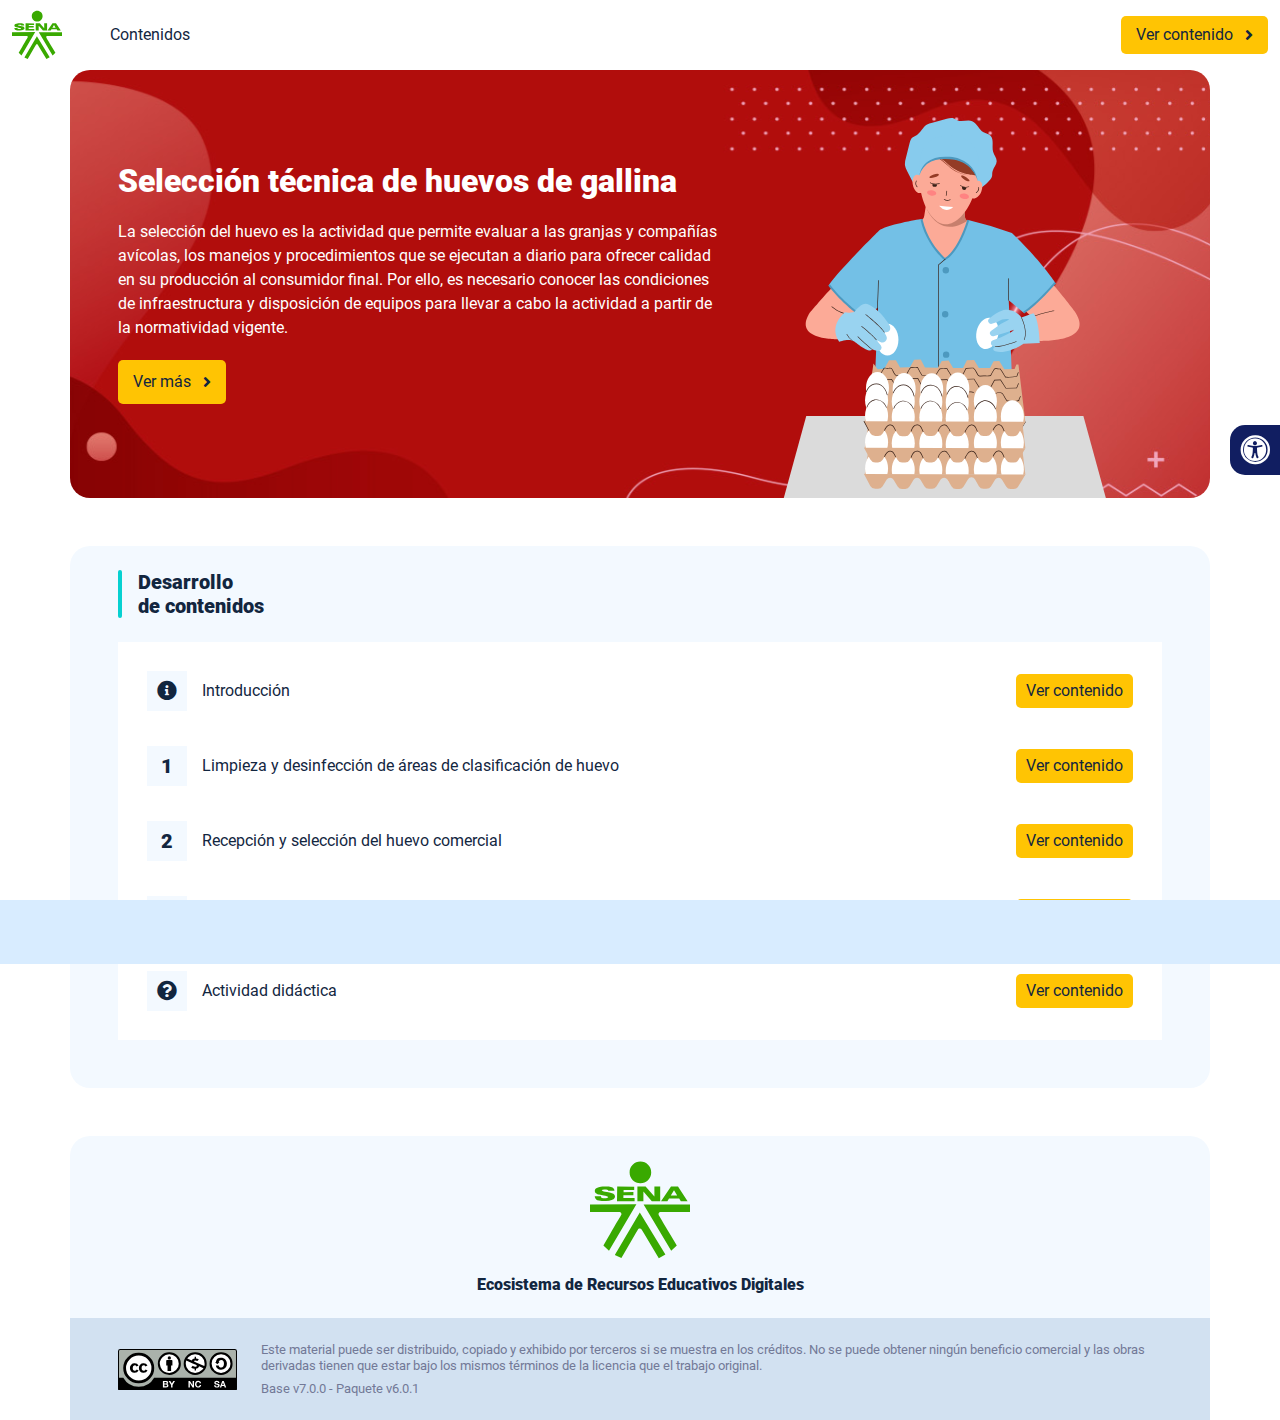
<file: index.html>
<!DOCTYPE html><html lang=""><head><meta charset="utf-8"><meta http-equiv="X-UA-Compatible" content="IE=edge"><meta name="viewport" content="width=device-width,initial-scale=1"><link rel="icon" href="favicon.ico"><title>Selección técnica de huevos de gallina</title><link href="css/chunk-0c047e41.3babef71.css" rel="prefetch"><link href="css/chunk-25b302c8.3babef71.css" rel="prefetch"><link href="css/chunk-26fc7596.3babef71.css" rel="prefetch"><link href="css/chunk-2d2747e2.3babef71.css" rel="prefetch"><link href="css/chunk-32334cb6.3babef71.css" rel="prefetch"><link href="css/chunk-3c57cd7b.3babef71.css" rel="prefetch"><link href="css/chunk-4f2d402a.3babef71.css" rel="prefetch"><link href="css/chunk-515a8379.66611c52.css" rel="prefetch"><link href="css/chunk-59974754.cb551f43.css" rel="prefetch"><link href="css/chunk-60cbc06b.09438581.css" rel="prefetch"><link href="css/chunk-6e1e538a.3ba0a060.css" rel="prefetch"><link href="css/chunk-766a929b.3b4ae7b9.css" rel="prefetch"><link href="css/chunk-f2df7d2c.3babef71.css" rel="prefetch"><link href="css/comple.f2c17f23.css" rel="prefetch"><link href="css/creditos.8e064755.css" rel="prefetch"><link href="css/glosario.a7bdaee2.css" rel="prefetch"><link href="css/referencias.eb348b3d.css" rel="prefetch"><link href="js/actividad.0e516922.js" rel="prefetch"><link href="js/chunk-0206bfa0.9d64e2cb.js" rel="prefetch"><link href="js/chunk-0c047e41.c1b5f948.js" rel="prefetch"><link href="js/chunk-13a6037e.b6cc52b1.js" rel="prefetch"><link href="js/chunk-18f95272.c2a5eee4.js" rel="prefetch"><link href="js/chunk-25b302c8.26cfb7b2.js" rel="prefetch"><link href="js/chunk-26fc7596.286ada91.js" rel="prefetch"><link href="js/chunk-2c06842c.44a60f75.js" rel="prefetch"><link href="js/chunk-2d0c5615.ebc1981a.js" rel="prefetch"><link href="js/chunk-2d0e96ec.7b8875b5.js" rel="prefetch"><link href="js/chunk-2d208d90.9c6a4a0e.js" rel="prefetch"><link href="js/chunk-2d21d0e2.320e0a0d.js" rel="prefetch"><link href="js/chunk-2d22c123.474e9714.js" rel="prefetch"><link href="js/chunk-2d2747e2.55b9a2a1.js" rel="prefetch"><link href="js/chunk-2e80bb9a.818f9add.js" rel="prefetch"><link href="js/chunk-319206de.2b0a71fd.js" rel="prefetch"><link href="js/chunk-32334cb6.4e06baf7.js" rel="prefetch"><link href="js/chunk-36769079.f509823e.js" rel="prefetch"><link href="js/chunk-3c57cd7b.d8fd3cb3.js" rel="prefetch"><link href="js/chunk-4cdd78c0.21552dad.js" rel="prefetch"><link href="js/chunk-4f2d402a.f52de32d.js" rel="prefetch"><link href="js/chunk-515a8379.ad4b0488.js" rel="prefetch"><link href="js/chunk-53ccb27e.e4c9c4d9.js" rel="prefetch"><link href="js/chunk-55d286b8.984d19df.js" rel="prefetch"><link href="js/chunk-59974754.4b536167.js" rel="prefetch"><link href="js/chunk-60cbc06b.17f2bb4a.js" rel="prefetch"><link href="js/chunk-659152b8.4c724f06.js" rel="prefetch"><link href="js/chunk-6e1e538a.1656d117.js" rel="prefetch"><link href="js/chunk-766a929b.4fd76fb0.js" rel="prefetch"><link href="js/chunk-c796899c.b404a9ce.js" rel="prefetch"><link href="js/chunk-e8a7823a.9ff4a1e8.js" rel="prefetch"><link href="js/chunk-f2df7d2c.d2fe56d5.js" rel="prefetch"><link href="js/chunk-fde47172.6ef31f8b.js" rel="prefetch"><link href="js/comple.7af6d0a8.js" rel="prefetch"><link href="js/creditos.e0a862ca.js" rel="prefetch"><link href="js/glosario.76c3ebfe.js" rel="prefetch"><link href="js/intro.76755427.js" rel="prefetch"><link href="js/referencias.c2934d24.js" rel="prefetch"><link href="js/sintesis.21772887.js" rel="prefetch"><link href="js/tema1.e0389f39.js" rel="prefetch"><link href="js/tema2.7886d6a7.js" rel="prefetch"><link href="css/app.3c4d8f3e.css" rel="preload" as="style"><link href="css/chunk-vendors.0d2c51e6.css" rel="preload" as="style"><link href="js/app.5bfeb776.js" rel="preload" as="script"><link href="js/chunk-vendors.665d1fc3.js" rel="preload" as="script"><link href="css/chunk-vendors.0d2c51e6.css" rel="stylesheet"><link href="css/app.3c4d8f3e.css" rel="stylesheet"></head><body><noscript><strong>We're sorry but Selección técnica de huevos de gallina doesn't work properly without JavaScript enabled. Please enable it to continue.</strong></noscript><div id="app"></div><script src="js/chunk-vendors.665d1fc3.js"></script><script src="js/app.5bfeb776.js"></script></body></html>
</file>
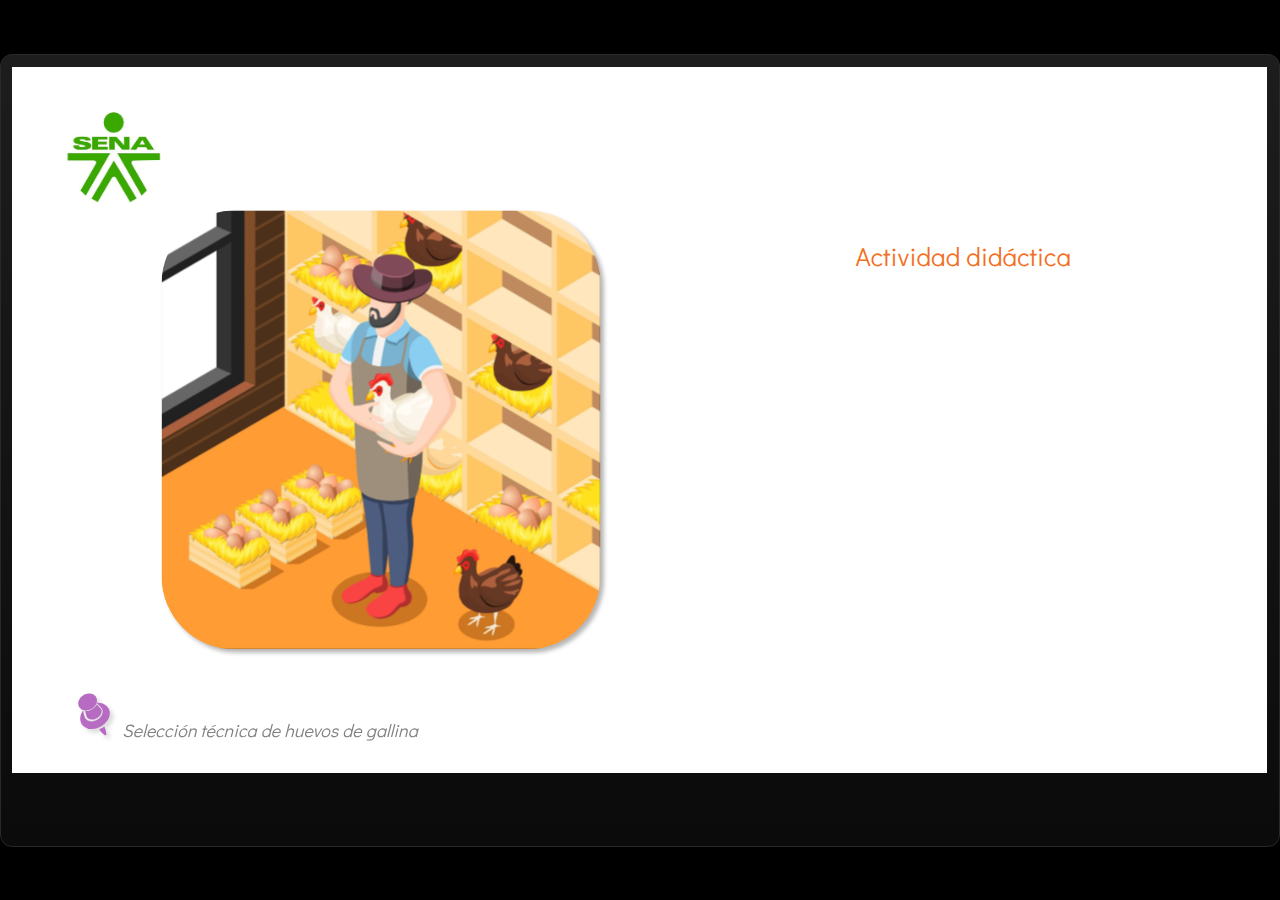
<file: actividades/actividad.html>
﻿<!doctype html>
<html lang="es">
<head>
  <meta charset="utf-8">
  <!-- Creado con Storyline 360 - http://www.articulate.com  -->
  <!-- version: 3.75.30269.0 -->
  <title>Actividad did&#225;ctica</title>
  <meta http-equiv="x-ua-compatible" content="IE=edge"/>
  <meta name="viewport" content="width=device-width,initial-scale=1,user-scalable=no,shrink-to-fit=no,minimal-ui"/>
  <meta name="apple-mobile-web-app-capable" content="yes"/>
  <style>
    html, body { height: 100%; padding: 0; margin: 0 }
    #app { height: 100%; width: 100%; }
  </style>

  <script>
    window.DS = {};
    window.globals = {
      DATA_PATH_BASE: '',
      HAS_FRAME: true,
      HAS_SLIDE: true,

      lmsPresent: false,
      tinCanPresent: false,
      cmi5Present: false,
      aoSupport: false,
      scale: 'show all',
      captureRc: false,
      browserSize: 'optimal',
      bgColor: '#000000',
      features: 'AccessibleVideo,BackgroundAudio,ConnectionMessages,FullScreenToggle,InsertSvgPicture,LayerPresentAsDialog,MultipleQuizTracking,PlayerSpeedControl,StreamingVideo,UpdatedThemeEditor,UseAudioElement,VideoTranscripts',
      themeName: 'classic',
      preloaderColor: '#FFFFFF',
      suppressAnalytics: false,
      productChannel: 'stable',
      publishSource: 'storyline',
      aid: 'aid|5304b41d-7af7-4125-b8d1-83eb222823e2',
      cid: '1f87be42-5b12-4cfa-828c-2bce46a08f74',
      playerVersion: '3.75.30269.0',
      publishTimestamp: '2023-09-24T19:03:38.0295309Z',
      maxIosVideoElements: 10,
      connectionSettings: { },

      
      parseParams: function(qs) {
        if (window.globals.parsedParams != null) {
          return window.globals.parsedParams;
        }
        qs = (qs || window.location.search.substr(1)).split('+').join(' ');
        var params = {},
            tokens,
            re = /[?&]?([^=]+)=([^&]*)/g;

        while (tokens = re.exec(qs)) {
          params[decodeURIComponent(tokens[1]).trim()] =
            decodeURIComponent(tokens[2]).trim();
        }
        window.globals.parsedParams = params;
        return params;
      }

    };
  </script>
  <script>
    var isIe11 = ('ActiveXObject' in window || window.MSBlobBuilder != null)
      && window.msCrypto != null && !window.ActiveXObject;
    if (isIe11) {
      window.globals.unsupportedBrowser = true;
      document.write(atob('[base64]'));
    }
  </script>
  
  <script>window.THREE = { };</script>
  
</head>
<body style="background: #000000" class="cs-HTML theme-classic">
  <!-- 360 -->
  <script>!function(){var e,i=/iPhone/i,o=/iPod/i,n=/iPad/i,t=/\biOS-universal(?:.+)Mac\b/i,r=/\bAndroid(?:.+)Mobile\b/i,a=/Android/i,d=/(?:SD4930UR|\bSilk(?:.+)Mobile\b)/i,p=/Silk/i,l=/Windows Phone/i,u=/\bWindows(?:.+)ARM\b/i,b=/BlackBerry/i,s=/BB10/i,c=/Opera Mini/i,f=/\b(CriOS|Chrome)(?:.+)Mobile/i,h=/Mobile(?:.+)Firefox\b/i,v=function(e){return void 0!==e&&"MacIntel"===e.platform&&"number"==typeof e.maxTouchPoints&&e.maxTouchPoints>1&&"undefined"==typeof MSStream};e=function(e){var m={userAgent:"",platform:"",maxTouchPoints:0};e||"undefined"==typeof navigator?"string"==typeof e?m.userAgent=e:e&&e.userAgent&&(m={userAgent:e.userAgent,platform:e.platform,maxTouchPoints:e.maxTouchPoints||0}):m={userAgent:navigator.userAgent,platform:navigator.platform,maxTouchPoints:navigator.maxTouchPoints||0};var g=m.userAgent,y=g.split("[FBAN");void 0!==y[1]&&(g=y[0]),void 0!==(y=g.split("Twitter"))[1]&&(g=y[0]);var A=function(e){return function(i){return i.test(e)}}(g),w={apple:{phone:A(i)&&!A(l),ipod:A(o),tablet:!A(i)&&(A(n)||v(m))&&!A(l),universal:A(t),device:(A(i)||A(o)||A(n)||A(t)||v(m))&&!A(l)},amazon:{phone:A(d),tablet:!A(d)&&A(p),device:A(d)||A(p)},android:{phone:!A(l)&&A(d)||!A(l)&&A(r),tablet:!A(l)&&!A(d)&&!A(r)&&(A(p)||A(a)),device:!A(l)&&(A(d)||A(p)||A(r)||A(a))||A(/\bokhttp\b/i)},windows:{phone:A(l),tablet:A(u),device:A(l)||A(u)},other:{blackberry:A(b),blackberry10:A(s),opera:A(c),firefox:A(h),chrome:A(f),device:A(b)||A(s)||A(c)||A(h)||A(f)},any:!1,phone:!1,tablet:!1};return w.any=w.apple.device||w.android.device||w.windows.device||w.other.device,w.phone=w.apple.phone||w.android.phone||w.windows.phone,w.tablet=w.apple.tablet||w.android.tablet||w.windows.tablet,w}(),"object"==typeof exports&&"undefined"!=typeof module?module.exports=e:"function"==typeof define&&define.amd?define((function(){return e})):this.isMobile=e}();
    window.isMobile.apple.tablet = window.isMobile.apple.tablet ||
      (navigator.platform === 'MacIntel' && navigator.maxTouchPoints > 1);
    window.isMobile.apple.device = window.isMobile.apple.device || window.isMobile.apple.tablet;
    window.isMobile.tablet = window.isMobile.tablet || window.isMobile.apple.tablet;
    window.isMobile.any = window.isMobile.any || window.isMobile.apple.tablet;
  </script>

  <div id="focus-sink" tabindex="-1"></div>

  <div id="preso"></div>
  <script>
    (function() {

      var classTypes = [ 'desktop', 'mobile', 'phone', 'tablet' ];

      var addDeviceClasses = function(prefix, testObj) {
        var curr, i;
        for (i = 0; i < classTypes.length; i++) {
          curr = classTypes[i];
          if (testObj[curr]) {
            document.body.classList.add(prefix + curr);
          }
        }
      };

      var params = window.globals.parseParams(),
          isDevicePreview = params.devicepreview === '1',
          isPhoneOverride = params.deviceType === 'phone' || (isDevicePreview && params.phone == '1'),
          isTabletOverride = (params.deviceType === 'tablet' || isDevicePreview) && !isPhoneOverride,
          isMobileOverride = isPhoneOverride || isTabletOverride;

      var deviceView = {
        desktop: !window.isMobile.any && !isMobileOverride,
        mobile: window.isMobile.any || isMobileOverride,
        phone: isPhoneOverride || (window.isMobile.phone && !isTabletOverride),
        tablet: isTabletOverride || window.isMobile.tablet
      };

      window.globals.deviceView = deviceView;
      window.isMobile.desktop = !window.isMobile.any;
      window.isMobile.mobile = window.isMobile.any;

      addDeviceClasses('view-', deviceView);

    })();
  </script>
  
  <script src='story_content/user.js' type=text/javascript></script>
  <div class="slide-loader"></div>

  <script>
    if (window.globals.deviceView.isMobile) { var doc = document, loader = doc.body.querySelector('.slide-loader'); [ 1, 2, 3 ].forEach(function(n) { var d = doc.createElement('div'); d.style.backgroundColor = window.globals.preloaderColor; d.classList.add('mobile-loader-dot'); d.classList.add('dot' + n); loader.appendChild(d); }); }
  </script>

  <div class="mobile-load-title-overlay" style="display: none">
    <div class="mobile-load-title">Actividad did&#225;ctica</div>
  </div>

  <div class="mobile-chrome-warning"></div>

  
<style>
  .warn-connection-dialog {
    display: none;
    background: transparent;
    pointer-events: none;
    position: fixed;
    left: 0;
    top: 0;
    width: 100%;
    height: 100%;
    z-index: 999;
  }

  .warn-connection-content {
    border-radius: 4px;
    background: white;
    border: 1px solid #E7E7E7;
    color: #333333;
    box-shadow: 0 2px 4px rgba(0, 0, 0, 0.25);
    transition: all 150ms ease-out;
    position: absolute;
    white-space: nowrap;
  }

  .view-phone.is-landscape .warn-connection-content {
    left: 23px;
    bottom: 23px;
  }

  .view-tablet.is-landscape .warn-connection-content {
    left: 50%;
    top: 20px;
    transform: translateX(-50%);
  }

  .is-portrait .warn-connection-content {
    transform: translate(-50%, calc(-100% - 15px));
  }

  .warn-connection-content p {
    display: inline-block;
    margin: 0 8px 0 0;
    line-height: 33px;
    font-size: 11px;
  }

  .warn-connection-content svg {
    position: relative;
    vertical-align: middle;
    margin: 0 2px 2px 8px;
  }

  .view-desktop .warn-connection-content {
    left: 1.5em;
    bottom: 1.5em;
  }

  .view-desktop .warn-connection-content p {
    font-size: 1.1em;
  }

  .is-offline .warn-connection-dialog {
    display: block;
  }

  .is-offline .cs-panel * {
    pointer-events: none !important;
  }

  .is-offline .cs-panel {
    pointer-events: all !important;
  }

  .is-offline #nav-controls * {
    pointer-events: none !important;
  }

  .is-offline #nav-controls {
    pointer-events: all !important;
  }
</style>

<div class="warn-connection-dialog">
  <div class="warn-connection-content">
    <svg width="17" height="15" viewBox="0 0 17 15" xmlns="http://www.w3.org/2000/svg">
      <path fill="#8F0000" stroke="white" d="M16.07,12.98 L15.88,12.23 L9.51,1.21 C8.97,0.26,7.6,0.26,7.06,1.21 L0.69,12.23 C0.15,13.16,0.81,14.36,1.91,14.36 H14.65 C15.47,14.36,16.05,13.7,16.07,12.98 Z"/>
      <path fill="white" stroke="white" d="M8.58,5.5 C8.35,5.28,8.5,5.35,8.21,5.32 C8.09,5.35,7.97,5.49,7.96,5.67 C7.97,5.79,7.98,5.92,7.98,6.04 L7.98,6.04 C7.99,6.17,8,6.31,8.01,6.43 L8.01,6.44 C8.03,6.92,8.06,7.41,8.09,7.9 L8.09,7.9 C8.12,8.39,8.14,8.88,8.17,9.37 C8.17,9.39,8.18,9.42,8.2,9.44 C8.23,9.46,8.25,9.47,8.28,9.47 C8.31,9.47,8.34,9.46,8.35,9.44 C8.37,9.43,8.38,9.4,8.39,9.35 L8.39,9.34 C8.39,9.24,8.4,9.15,8.4,9.05 L8.4,9.05 C8.41,8.96,8.41,8.86,8.42,8.75 C8.43,8.44,8.45,8.12,8.47,7.81 L8.47,7.81 C8.49,7.49,8.51,7.18,8.53,6.87 C8.55,6.46,8.56,6.05,8.59,5.64 L8.6,5.62 C8.6,5.57,8.59,5.53,8.58,5.5 L8.21,5.32 Z"/>
      <circle fill="white" stroke="white" cx="8.3" cy="11.35" r="0.3"/>
    </svg>
    <p>You are offline. Trying to reconnect...</p>
  </div>
</div>

<script>
  (function() {
    window.DS.connection = {
      warningShown: false,
      assets: {},
      loadingAssetGroup: false,
      retryDelay: 500
    };

    // @TODO this is POC code and can be cleaned up a bit more if we move forward
    // with the feature



    // The `window.globals.features` variable must be set in `webpack.dev.config` when testing locally - it is not enough
    // to have it in the data - but it must be set there as well.
    var useConnectionMessages = window.AbortController != null &&
      window.location.protocol != 'file:' &&
      window.globals.features.indexOf('ConnectionMessages') != -1;

    window.DS.connection.useConnectionMessages = useConnectionMessages

    var assetCount = 0;
    var checkLoadedId;
    var connectionSettings = window.globals.connectionSettings;

    if (useConnectionMessages && connectionSettings != null) {
      var contentEl = document.querySelector('.warn-connection-content');
      var messageEl = contentEl.querySelector('p')

      if (connectionSettings.useDarkTheme) {
        contentEl.style.borderColor = '#BABBBA';
        contentEl.style.backgroundColor = '#282828';
        contentEl.style.color = '#FFFFFF';
      }

      if (connectionSettings.message != null) {
        messageEl.textContent = window.decodeURIComponent(connectionSettings.message);
      }
    }

    function checkAssetsReady() {
      for (var i in DS.connection.assets) {
        if (!DS.connection.assets[i].success) {
          return false;
        }
      }
      return true;
    }

    function stopAssetGroup() {
      if (!useConnectionMessages) { return; }

      assetCount = 0;

      DS.connection.oldAssetGroup = DS.connection.assets;
      DS.connection.assets = {};
      DS.connection.loadingAssetGroup = false;
      clearInterval(checkLoadedId);
    }

    function startAssetGroup() {
      if (!useConnectionMessages) { return; }
      var ticks = 0;
      clearInterval(checkLoadedId);
      checkLoadedId = setInterval(function() {
        var loaded = 0;
        if (assetCount === 0 && loaded === 0) {
          clearInterval(checkLoadedId);
          return;
        }

        for (var i in DS.connection.assets) {
          if (DS.connection.assets[i].success) {
            loaded++;
          }
        }

        if (assetCount === loaded && checkAssetsReady()) {
          for (var i in DS.connection.assets) {
            if (DS.connection.assets[i].action) {
              DS.connection.assets[i].action();
            }
          }
          hideWarning();
          stopAssetGroup();
        }
      }, 100)
    }

    function requiredAsset(url, action, retry, type) {
      if (!useConnectionMessages) { return; }
      if (DS.connection.assets[url]) { return; }

      DS.connection.assets[url] = {
        success: false, action: action, retry: retry, type: type
      };
      assetCount = Object.keys(DS.connection.assets).length;
      if (!DS.connection.loadingAssetGroup) {
        startAssetGroup();
      }
      DS.connection.loadingAssetGroup = true;
    }

    function assetLoaded(url) {
      if (!useConnectionMessages) { return; }
      if (DS.connection.assets[url]) {
        DS.connection.assets[url].success = true;
      }
    }

    function assetFailed(url) {
      if (!useConnectionMessages) { return; }
      if (!DS.connection.assets[url]) {
        if (/\.js$/.test(url)) {
          setTimeout(function() {
            if (DS.connection.lastSlideLoaded != null) {
              DS.connection.lastSlideLoaded();
            }
          }, DS.connection.retryDelay);
        }
        return;
      }
      if (!DS.connection.warningShown) { showWarning(); }
      if (DS.connection.assets[url].retry) {
        setTimeout(function() {
          if (!DS.connection.assets[url].success) {
            DS.connection.assets[url].retry()
          }
        }, DS.connection.retryDelay);
      }
    }

    function hideWarning() {
      document.body.classList.remove('is-offline');
      DS.connection.warningShown = false;
    }
    DS.connection.hideWarning = hideWarning

    function showWarning(btn) {
      document.body.classList.add('is-offline')
      DS.connection.warningShown = true;
      updateWarningPosition();
    }

    function updateWarningPosition() {
      if (!DS.connection.warningShown) {
        return;
      }

      var isPortrait = document.body.classList.contains('is-portrait');
      var warningEl = document.querySelector('.warn-connection-content');

      if (isPortrait) {
        var slide = document.querySelector('.primary-slide');
        var slideRect = slide.getBoundingClientRect();

        warningEl.style.top = `${slideRect.top}px`
        warningEl.style.left = `${slideRect.left + slideRect.width / 2}px`
      } else {
        warningEl.style.top = null;
        warningEl.style.left = null;
      }

      window.requestAnimationFrame(updateWarningPosition);
    }

    // these will all be noops if the feature flag isn't set in
    // the data and `window.globals.features`
    DS.connection.requiredAsset = requiredAsset;
    DS.connection.assetLoaded = assetLoaded;
    DS.connection.assetFailed = assetFailed;
    DS.connection.stopAssetGroup = stopAssetGroup;
    DS.connection.startAssetGroup = startAssetGroup;
  })();
</script>


  <script>
    
    if (window.autoSpider && window.vInterfaceObject) {
      document.querySelector('.mobile-load-title-overlay').style.display = 'none';
    }
  </script>

  

  <link rel="stylesheet" href="html5/data/css/output.min.css" data-noprefix/>
</body>
<script src="html5/lib/scripts/bootstrapper.min.js"></script>
</html>
</file>
<file: css/chunk-0c047e41.3babef71.css>
.actividad[data-v-22adfd6b]{background-color:#f2f2f2}.horizontal-scroll__wrapper[data-v-22adfd6b]{overflow:hidden}.horizontal-scroll[data-v-22adfd6b]{display:flex;transition:transform .5s ease-in-out;align-items:center;flex-wrap:nowrap}.horizontal-scroll[data-v-22adfd6b]:not(.row){width:100%}.horizontal-scroll--item-fw[data-v-22adfd6b]>div{flex-grow:0;flex-shrink:0;width:100%;margin:0!important}
</file>
<file: css/chunk-25b302c8.3babef71.css>
.actividad[data-v-22adfd6b]{background-color:#f2f2f2}.horizontal-scroll__wrapper[data-v-22adfd6b]{overflow:hidden}.horizontal-scroll[data-v-22adfd6b]{display:flex;transition:transform .5s ease-in-out;align-items:center;flex-wrap:nowrap}.horizontal-scroll[data-v-22adfd6b]:not(.row){width:100%}.horizontal-scroll--item-fw[data-v-22adfd6b]>div{flex-grow:0;flex-shrink:0;width:100%;margin:0!important}
</file>
<file: css/chunk-26fc7596.3babef71.css>
.actividad[data-v-22adfd6b]{background-color:#f2f2f2}.horizontal-scroll__wrapper[data-v-22adfd6b]{overflow:hidden}.horizontal-scroll[data-v-22adfd6b]{display:flex;transition:transform .5s ease-in-out;align-items:center;flex-wrap:nowrap}.horizontal-scroll[data-v-22adfd6b]:not(.row){width:100%}.horizontal-scroll--item-fw[data-v-22adfd6b]>div{flex-grow:0;flex-shrink:0;width:100%;margin:0!important}
</file>
<file: css/chunk-2d2747e2.3babef71.css>
.actividad[data-v-22adfd6b]{background-color:#f2f2f2}.horizontal-scroll__wrapper[data-v-22adfd6b]{overflow:hidden}.horizontal-scroll[data-v-22adfd6b]{display:flex;transition:transform .5s ease-in-out;align-items:center;flex-wrap:nowrap}.horizontal-scroll[data-v-22adfd6b]:not(.row){width:100%}.horizontal-scroll--item-fw[data-v-22adfd6b]>div{flex-grow:0;flex-shrink:0;width:100%;margin:0!important}
</file>
<file: css/chunk-32334cb6.3babef71.css>
.actividad[data-v-22adfd6b]{background-color:#f2f2f2}.horizontal-scroll__wrapper[data-v-22adfd6b]{overflow:hidden}.horizontal-scroll[data-v-22adfd6b]{display:flex;transition:transform .5s ease-in-out;align-items:center;flex-wrap:nowrap}.horizontal-scroll[data-v-22adfd6b]:not(.row){width:100%}.horizontal-scroll--item-fw[data-v-22adfd6b]>div{flex-grow:0;flex-shrink:0;width:100%;margin:0!important}
</file>
<file: css/chunk-3c57cd7b.3babef71.css>
.actividad[data-v-22adfd6b]{background-color:#f2f2f2}.horizontal-scroll__wrapper[data-v-22adfd6b]{overflow:hidden}.horizontal-scroll[data-v-22adfd6b]{display:flex;transition:transform .5s ease-in-out;align-items:center;flex-wrap:nowrap}.horizontal-scroll[data-v-22adfd6b]:not(.row){width:100%}.horizontal-scroll--item-fw[data-v-22adfd6b]>div{flex-grow:0;flex-shrink:0;width:100%;margin:0!important}
</file>
<file: css/chunk-4f2d402a.3babef71.css>
.actividad[data-v-22adfd6b]{background-color:#f2f2f2}.horizontal-scroll__wrapper[data-v-22adfd6b]{overflow:hidden}.horizontal-scroll[data-v-22adfd6b]{display:flex;transition:transform .5s ease-in-out;align-items:center;flex-wrap:nowrap}.horizontal-scroll[data-v-22adfd6b]:not(.row){width:100%}.horizontal-scroll--item-fw[data-v-22adfd6b]>div{flex-grow:0;flex-shrink:0;width:100%;margin:0!important}
</file>
<file: css/chunk-515a8379.66611c52.css>
.actividad{background-color:#f2f2f2}.banner-interno{position:relative}.banner-interno__fondo{position:absolute;top:0;bottom:-50px;left:0;right:0;background-color:#b20d0d;background-size:cover;background-position:50%}.banner-interno__titulo{display:flex;align-items:center}.banner-interno__titulo__icono{display:block;width:32px;height:32px;border-radius:50%;background-color:#fff;position:relative}.banner-interno__titulo__icono i{color:#b20d0d;position:absolute;left:50%;top:50%;transform:translate(-50%,-50%)}.banner-interno__titulo h1,.banner-interno__titulo h2,.banner-interno__titulo h3,.banner-interno__titulo h4,.banner-interno__titulo h5,.banner-interno__titulo h6{color:#fff;line-height:1.1em}
</file>
<file: css/chunk-59974754.cb551f43.css>
.actividad{background-color:#f2f2f2}.aside-menu{position:fixed;top:70px;min-height:calc(100vh - 70px);max-height:calc(100vh - 70px);background-color:#f3f9ff;transition:flex .5s ease-in-out,width .5s ease-in-out;overflow-x:hidden;z-index:100001;width:300px}.aside-menu__black-background{position:fixed;inset:0;top:70px;background:rgba(0,0,0,.8);cursor:pointer}.aside-menu a{color:#111e61}.aside-menu__content{width:300px;display:flex;flex-direction:column;justify-content:space-between;min-height:calc(100vh - 70px);max-height:calc(100vh - 70px);border-right:1px solid #d8ecff;position:absolute;background:#fff}@media (max-height:800px){.aside-menu__content{min-height:800px;max-height:800px;overflow-y:auto}}.aside-menu__header{padding:10px;text-align:center;background-color:#d8ecff}.aside-menu__header h4{margin:0}.aside-menu__menu{overflow-y:auto;flex-grow:1;list-style:none;padding-left:0;margin-bottom:0}.aside-menu__menu__item--active .aside-menu__menu__item__lnk,.aside-menu__menu__item--active .aside-menu__sec-menu__item__lnk{background-color:#d8ecff;font-weight:700}.aside-menu__menu__item--sub-menu:hover,.aside-menu__menu__item:hover,.aside-menu__sec-menu__item:hover{background-color:#d8ecff}.aside-menu__menu__item--sub-menu{padding-left:10px}.aside-menu__menu__item--sub-menu--active .aside-menu__menu__item__lnk,.aside-menu__menu__item--sub-menu--active .aside-menu__sec-menu__item__lnk{background-color:#d8ecff;font-weight:700;position:relative}.aside-menu__menu__item--sub-menu--active .aside-menu__menu__item__lnk:before,.aside-menu__menu__item--sub-menu--active .aside-menu__sec-menu__item__lnk:before{content:"";display:block;position:absolute;left:0;bottom:0;top:0;width:4px;border-radius:2px;background-color:#06d1d1}.aside-menu__menu__item__lnk,.aside-menu__sec-menu__item__lnk{display:flex;align-items:center;padding:10px 15px;line-height:1.1em}.aside-menu__menu__item__lnk i,.aside-menu__menu__item__lnk span,.aside-menu__sec-menu__item__lnk i,.aside-menu__sec-menu__item__lnk span{margin-right:10px}.aside-menu__menu__item__lnk i:last-child,.aside-menu__menu__item__lnk span:last-child,.aside-menu__sec-menu__item__lnk i:last-child,.aside-menu__sec-menu__item__lnk span:last-child{margin-right:0}.aside-menu__sec-menu{background-color:#d8ecff;padding:10px 0;flex-shrink:0;margin-bottom:0}.aside-menu__sec-menu__item{padding:10px 15px}.aside-menu__sec-menu__item__lnk{padding:0;border-radius:1em}.aside-menu__sec-menu__item__lnk i{display:block;width:2em;height:2em;padding:.5em 0;text-align:center;background-color:#fff;border-radius:50%}.aside-menu__sec-menu__item__lnk:hover{background-color:#fff}@media (max-width:576px){.aside-menu__sec-menu{padding-bottom:110px}}.main-menu-enter-active{animation:main-menu-open-animation .3s}.main-menu-enter-active .aside-menu__black-background{animation:main-menu-background-animation .3s}.main-menu-leave-active{animation:main-menu-open-animation .3s reverse}.main-menu-leave-active .aside-menu__black-background{animation:main-menu-background-animation .3s reverse}@keyframes main-menu-open-animation{0%{width:0}to{width:300px}}@keyframes main-menu-background-animation{0%{opacity:0}to{opacity:1}}
</file>
<file: css/chunk-60cbc06b.09438581.css>
.actividad[data-v-7e5a4120]{background-color:#f2f2f2}.header[data-v-7e5a4120]{position:sticky;top:0;padding-top:10px;padding-bottom:10px;background-color:#fff;z-index:10010;line-height:1.1em}.header__logo[data-v-7e5a4120]{width:50px}@media (max-width:576px){.header__componente-formativo[data-v-7e5a4120]{font-size:.8em}}.header__menu[data-v-7e5a4120]{cursor:pointer}.header__menu span[data-v-7e5a4120]{font-size:.7em;display:block;line-height:1em;text-align:center;color:#111e61}.header__menu__btn[data-v-7e5a4120]{width:30px;height:30px;position:relative;margin-bottom:4px}.header__menu__btn .line-1[data-v-7e5a4120],.header__menu__btn .line-2[data-v-7e5a4120],.header__menu__btn .line-3[data-v-7e5a4120]{height:4px;width:30px;background-color:#111e61;transform-origin:center center;position:absolute;left:0;border-radius:2px}.header__menu__btn .line-1[data-v-7e5a4120]{top:4px;animation:line-1-inactive-data-v-7e5a4120 .5s ease-in-out forwards}.header__menu__btn .line-2[data-v-7e5a4120]{top:13px;animation:line-2-inactive-data-v-7e5a4120 .5s ease-in-out forwards}.header__menu__btn .line-3[data-v-7e5a4120]{top:22px;animation:line-3-inactive-data-v-7e5a4120 .5s ease-in-out forwards}.header__menu__btn[data-v-7e5a4120]:hover{cursor:pointer}.header__menu__btn--open .line-1[data-v-7e5a4120]{animation:line-1-active-data-v-7e5a4120 .5s ease-in-out forwards}.header__menu__btn--open .line-2[data-v-7e5a4120]{animation:line-2-active-data-v-7e5a4120 .5s ease-in-out forwards}.header__menu__btn--open .line-3[data-v-7e5a4120]{animation:line-3-active-data-v-7e5a4120 .5s ease-in-out forwards}@keyframes line-1-active-data-v-7e5a4120{0%{transform:translate(0) rotate(0)}50%{transform:translateY(9px) rotate(0)}to{transform:translateY(9px) rotate(45deg)}}@keyframes line-2-active-data-v-7e5a4120{0%{transform:scale(1)}to{transform:scale(0)}}@keyframes line-3-active-data-v-7e5a4120{0%{transform:translate(0) rotate(0)}50%{transform:translateY(-9px) rotate(0)}to{transform:translateY(-9px) rotate(-45deg)}}@keyframes line-1-inactive-data-v-7e5a4120{0%{transform:translateY(9px) rotate(45deg)}50%{transform:translateY(9px) rotate(0)}to{transform:translate(0) rotate(0)}}@keyframes line-2-inactive-data-v-7e5a4120{0%{transform:scale(0)}to{transform:scale(1)}}@keyframes line-3-inactive-data-v-7e5a4120{0%{transform:translateY(-9px) rotate(-45deg)}50%{transform:translateY(-9px) rotate(0)}to{transform:translate(0) rotate(0)}}
</file>
<file: css/chunk-6e1e538a.3ba0a060.css>
.actividad[data-v-4f6b7c58]{background-color:#f2f2f2}.accesibilidad[data-v-4f6b7c58]{position:fixed;right:0;top:50vh;height:50px;background-color:#111e61;border-top-left-radius:15px;border-bottom-left-radius:15px;transform:translateY(-50%) translateX(100%) translateX(-50px);overflow:hidden;transition:transform .3s ease-in-out,height .3s ease-in-out}.accesibilidad[data-v-4f6b7c58]:hover{transform:translateY(-50%) translateX(0);height:12.75rem}.accesibilidad [data-v-4f6b7c58]{color:#fff}.accesibilidad__menu__content .accesibilidad__menu__item[data-v-4f6b7c58]{cursor:pointer}.accesibilidad__menu__content .accesibilidad__menu__item[data-v-4f6b7c58]:hover{background-color:#273685}.accesibilidad__menu__content .accesibilidad__menu__item[data-v-4f6b7c58]:last-child{border:none}.accesibilidad__menu__item[data-v-4f6b7c58]{display:flex;align-items:center;padding:10px;border-bottom:1px solid #273685;line-height:1em;-moz-user-select:none;user-select:none}.accesibilidad__menu i[data-v-4f6b7c58]{font-size:30px;font-style:normal;margin-right:10px;line-height:1em}.accesibilidad__menu img[data-v-4f6b7c58]{width:30px;margin-right:10px}
</file>
<file: css/chunk-766a929b.3b4ae7b9.css>
.actividad{background-color:#f2f2f2}.barra-avance{display:flex;align-items:center;justify-content:space-between;position:fixed;bottom:0;left:0;width:100%;padding:10px;background-color:#d8ecff;transition:transform .5s ease-in-out;z-index:100000}.barra-avance__barra{margin:0 20px;flex:1;position:relative;max-width:800px}.barra-avance__barra--amarilla,.barra-avance__barra--blanca{height:4px}.barra-avance__barra--amarilla:after,.barra-avance__barra--amarilla:before,.barra-avance__barra--blanca:after,.barra-avance__barra--blanca:before{content:"";display:block;width:10px;height:10px;border-radius:50%;position:absolute;top:50%}.barra-avance__barra--amarilla:before,.barra-avance__barra--blanca:before{left:0;transform:translate(-50%,-50%)}.barra-avance__barra--amarilla:after,.barra-avance__barra--blanca:after{right:0;transform:translate(50%,-50%)}.barra-avance__barra--blanca{background-color:#fff}.barra-avance__barra--blanca:after,.barra-avance__barra--blanca:before{background-color:#fff}.barra-avance__barra--amarilla{position:absolute;width:100%;top:0;background-color:#ffc403}.barra-avance__barra--amarilla:after,.barra-avance__barra--amarilla:before{background-color:#ffc403}.barra-avance__boton--regresar{background-color:#b0c0d2}.barra-avance__boton--regresar span{color:#111e61!important}.barra-avance__boton--disable{opacity:0;pointer-events:none}.barra-avance--open{transform:translateY(0)}.barra-avance--close{transform:translateY(100%)}
</file>
<file: css/chunk-f2df7d2c.3babef71.css>
.actividad[data-v-22adfd6b]{background-color:#f2f2f2}.horizontal-scroll__wrapper[data-v-22adfd6b]{overflow:hidden}.horizontal-scroll[data-v-22adfd6b]{display:flex;transition:transform .5s ease-in-out;align-items:center;flex-wrap:nowrap}.horizontal-scroll[data-v-22adfd6b]:not(.row){width:100%}.horizontal-scroll--item-fw[data-v-22adfd6b]>div{flex-grow:0;flex-shrink:0;width:100%;margin:0!important}
</file>
<file: css/comple.f2c17f23.css>
.banner-interno{position:relative}.banner-interno__fondo{position:absolute;top:0;bottom:-50px;left:0;right:0;background-color:#b20d0d;background-size:cover;background-position:50%}.banner-interno__titulo{display:flex;align-items:center}.banner-interno__titulo__icono{display:block;width:32px;height:32px;border-radius:50%;background-color:#fff;position:relative}.banner-interno__titulo__icono i{color:#b20d0d;position:absolute;left:50%;top:50%;transform:translate(-50%,-50%)}.banner-interno__titulo h1,.banner-interno__titulo h2,.banner-interno__titulo h3,.banner-interno__titulo h4,.banner-interno__titulo h5,.banner-interno__titulo h6{color:#fff;line-height:1.1em}.actividad{background-color:#f2f2f2}.complementario__enlaces{display:flex;justify-content:center;flex-wrap:wrap}.complementario__enlaces a{margin:0 5px}.complementario__btn{font-size:1.5em;line-height:1em}table{width:calc(100% - 1px);min-width:800px}table thead{background-color:#d8ecff}table thead th{border-color:#d8ecff}table td,table th{padding:25px 20px;text-align:center}
</file>
<file: css/creditos.8e064755.css>
.banner-interno{position:relative}.banner-interno__fondo{position:absolute;top:0;bottom:-50px;left:0;right:0;background-color:#b20d0d;background-size:cover;background-position:50%}.banner-interno__titulo{display:flex;align-items:center}.banner-interno__titulo__icono{display:block;width:32px;height:32px;border-radius:50%;background-color:#fff;position:relative}.banner-interno__titulo__icono i{color:#b20d0d;position:absolute;left:50%;top:50%;transform:translate(-50%,-50%)}.banner-interno__titulo h1,.banner-interno__titulo h2,.banner-interno__titulo h3,.banner-interno__titulo h4,.banner-interno__titulo h5,.banner-interno__titulo h6{color:#fff;line-height:1.1em}.actividad{background-color:#f2f2f2}.creditos-vista .tarjeta.credito{background-color:#d2e1f1}.creditos{color:#727997;overflow-x:auto}.creditos__item{min-width:490px}.creditos p{line-height:1.3em;margin-bottom:0;color:#727997}.creditos__titulo{font-weight:700;background-color:#d2e1f1;padding:5px 10px;border-top-radius:5px;border-top-left-radius:5px;border-top-right-radius:5px}.creditos table td,.creditos table th{border-color:#d2e1f1}
</file>
<file: css/glosario.a7bdaee2.css>
.banner-interno{position:relative}.banner-interno__fondo{position:absolute;top:0;bottom:-50px;left:0;right:0;background-color:#b20d0d;background-size:cover;background-position:50%}.banner-interno__titulo{display:flex;align-items:center}.banner-interno__titulo__icono{display:block;width:32px;height:32px;border-radius:50%;background-color:#fff;position:relative}.banner-interno__titulo__icono i{color:#b20d0d;position:absolute;left:50%;top:50%;transform:translate(-50%,-50%)}.banner-interno__titulo h1,.banner-interno__titulo h2,.banner-interno__titulo h3,.banner-interno__titulo h4,.banner-interno__titulo h5,.banner-interno__titulo h6{color:#fff;line-height:1.1em}.actividad{background-color:#f2f2f2}.glosario__letra-item{display:flex}.glosario__letra-item__texto{padding-top:5px}.glosario__letra-item__letra__icono{width:32px;height:32px;position:relative;line-height:1em;border-radius:50%;background-color:#d2e1f1}.glosario__letra-item__letra__icono span{position:absolute;left:50%;top:50%;transform:translate(-50%,-50%);font-size:1.1em;font-weight:900}
</file>
<file: css/referencias.eb348b3d.css>
.banner-interno{position:relative}.banner-interno__fondo{position:absolute;top:0;bottom:-50px;left:0;right:0;background-color:#b20d0d;background-size:cover;background-position:50%}.banner-interno__titulo{display:flex;align-items:center}.banner-interno__titulo__icono{display:block;width:32px;height:32px;border-radius:50%;background-color:#fff;position:relative}.banner-interno__titulo__icono i{color:#b20d0d;position:absolute;left:50%;top:50%;transform:translate(-50%,-50%)}.banner-interno__titulo h1,.banner-interno__titulo h2,.banner-interno__titulo h3,.banner-interno__titulo h4,.banner-interno__titulo h5,.banner-interno__titulo h6{color:#fff;line-height:1.1em}.actividad{background-color:#f2f2f2}.referencias__item:last-child hr{display:none}.referencias__item a{color:#2196f3;text-decoration:underline;overflow-wrap:break-word}
</file>
<file: css/app.3c4d8f3e.css>
*{box-sizing:inherit}:after,:before{box-sizing:inherit}html{height:100%;line-height:1.15;box-sizing:border-box;-webkit-font-smoothing:antialiased;-moz-osx-font-smoothing:grayscale;-webkit-text-size-adjust:100%;-ms-text-size-adjust:100%;text-rendering:optimizeLegibility}a,abbr,acronym,address,applet,article,aside,audio,b,big,blockquote,body,canvas,caption,center,cite,code,dd,del,details,dfn,div,dl,dt,em,embed,fieldset,figcaption,figure,footer,form,h1,h2,h3,h4,h5,h6,header,hgroup,html,i,iframe,img,ins,kbd,label,legend,li,mark,menu,nav,object,ol,output,p,pre,q,ruby,s,samp,section,small,span,strike,strong,sub,summary,sup,table,tbody,td,tfoot,th,thead,time,tr,tt,u,ul,var,video{margin:0;padding:0;border:0;outline:0;background:transparent;vertical-align:baseline}article,aside,details,figcaption,figure,footer,header,main,menu,nav,section,summary{display:block}[hidden],template{display:none}hr{box-sizing:content-box;height:0;border-bottom:1px solid #e8e8e8;border-left:0;border-right:0;border-top:0;margin:1.5em 0;overflow:visible}[hidden]{display:none}a{font-family:Roboto,sans-serif;font-size:1em;font-weight:400;text-decoration:none;color:#12263f;background-color:transparent;transition:all .15s ease-in-out;-webkit-text-decoration-skip:objects}a:active,a:hover{outline-width:0}a:active,a:focus,a:hover{color:#000}[type=button],[type=reset],[type=submit],button{-moz-appearance:none;appearance:none;cursor:pointer;display:inline-block;vertical-align:middle;border:0;border-radius:5px;color:#12263f;background-color:#ffc403;font-family:Roboto,sans-serif;font-weight:400;font-size:1em;-webkit-font-smoothing:antialiased;line-height:1em;white-space:nowrap;text-decoration:none;text-transform:none;padding:.75em 1.5em;margin:0;-moz-user-select:none;user-select:none;overflow:visible;transition:background-color .15s ease-in-out}[type=button]:focus,[type=button]:hover,[type=reset]:focus,[type=reset]:hover,[type=submit]:focus,[type=submit]:hover,button:focus,button:hover{background-color:#ffc403;color:#12263f}[type=button]:disabled,[type=reset]:disabled,[type=submit]:disabled,button:disabled{cursor:not-allowed;opacity:.5}[type=button]:disabled:hover,[type=reset]:disabled:hover,[type=submit]:disabled:hover,button:disabled:hover{background-color:#ffc403}input,select,textarea{margin:0;display:block;font-family:Roboto,sans-serif;font-size:16px}input{overflow:visible}[type=color],[type=date],[type=datetime-local],[type=datetime],[type=email],[type=month],[type=number],[type=password],[type=search],[type=tel],[type=text],[type=time],[type=url],[type=week],input:not([type]),select,select[multiple],textarea{background-color:#fff;border:1px solid #e8e8e8;border-radius:5px;box-shadow:inset 0 1px 3px rgba(0,0,0,.06);box-sizing:inherit;margin-bottom:.75em;padding:.5em;transition:border-color .15s ease-in-out;width:100%}[type=color]:hover,[type=date]:hover,[type=datetime-local]:hover,[type=datetime]:hover,[type=email]:hover,[type=month]:hover,[type=number]:hover,[type=password]:hover,[type=search]:hover,[type=tel]:hover,[type=text]:hover,[type=time]:hover,[type=url]:hover,[type=week]:hover,input:not([type]):hover,select:hover,select[multiple]:hover,textarea:hover{border-color:shade(#e8e8e8,20%)}[type=color]:focus,[type=date]:focus,[type=datetime-local]:focus,[type=datetime]:focus,[type=email]:focus,[type=month]:focus,[type=number]:focus,[type=password]:focus,[type=search]:focus,[type=tel]:focus,[type=text]:focus,[type=time]:focus,[type=url]:focus,[type=week]:focus,input:not([type]):focus,select:focus,select[multiple]:focus,textarea:focus{border-color:#06d1d1;box-shadow:inset 0 1px 3px rgba(0,0,0,.06),0 0 5px rgba(154,11,11,.7);outline:none}[type=color]:disabled,[type=date]:disabled,[type=datetime-local]:disabled,[type=datetime]:disabled,[type=email]:disabled,[type=month]:disabled,[type=number]:disabled,[type=password]:disabled,[type=search]:disabled,[type=tel]:disabled,[type=text]:disabled,[type=time]:disabled,[type=url]:disabled,[type=week]:disabled,input:not([type]):disabled,select:disabled,select[multiple]:disabled,textarea:disabled{background-color:shade(#fff,5%);cursor:not-allowed}[type=color]:disabled:hover,[type=date]:disabled:hover,[type=datetime-local]:disabled:hover,[type=datetime]:disabled:hover,[type=email]:disabled:hover,[type=month]:disabled:hover,[type=number]:disabled:hover,[type=password]:disabled:hover,[type=search]:disabled:hover,[type=tel]:disabled:hover,[type=text]:disabled:hover,[type=time]:disabled:hover,[type=url]:disabled:hover,[type=week]:disabled:hover,input:not([type]):disabled:hover,select:disabled:hover,select[multiple]:disabled:hover,textarea:disabled:hover{border:1px solid #e8e8e8}select{text-transform:none;max-width:100%;border-radius:5px}::-webkit-file-upload-button{background-color:#ffc403;border:none;cursor:pointer;color:#12263f;border-radius:5px;padding:.75em 1.5em}::-webkit-file-upload-button:hover{background-color:#ffc403}optgroup{font-weight:700}fieldset{border:1px solid #e8e8e8;background-color:transparent;padding:1.5em;-webkit-margin-start:0;-webkit-margin-end:0;-webkit-padding-before:1.5em;-webkit-padding-start:1.5em;-webkit-padding-end:1.5em;-webkit-padding-after:1.5em}legend{box-sizing:border-box;color:inherit;display:table;max-width:100%;padding:0;white-space:normal;font-weight:600;-webkit-padding-start:0;-webkit-padding-end:0}label,legend{margin-bottom:.375em}label{display:block;font-size:1em;font-family:Roboto,sans-serif;font-weight:900}textarea{overflow:auto;resize:vertical}[type=checkbox],[type=radio]{box-sizing:border-box;padding:0;display:inline;margin-right:.375em}[type=number]::-webkit-inner-spin-button,[type=number]::-webkit-outer-spin-button{height:auto}[type=search]{-webkit-appearance:textfield;outline-offset:-2px}[type=search]::-webkit-search-cancel-button,[type=search]::-webkit-search-decoration{-webkit-appearance:none;-moz-appearance:none}::-moz-placeholder{color:#999}::placeholder{color:#999}::-webkit-file-upload-button{-webkit-appearance:button;-moz-appearance:button;font:inherit}[type=file]{margin-bottom:.75em;width:100%}[type=button],[type=reset],[type=submit],button{-webkit-appearance:button}[type=button]::-moz-focus-inner,[type=reset]::-moz-focus-inner,[type=submit]::-moz-focus-inner,button::-moz-focus-inner{border-style:none;padding:0}[type=button]:-moz-focusring,[type=reset]:-moz-focusring,[type=submit]:-moz-focusring,button:-moz-focusring{outline:1px dotted ButtonText}progress{vertical-align:baseline}ol,ul{list-style:none;margin-bottom:1em}dt{font-weight:700}figure,img,picture,svg{margin:0;width:100%;max-width:100%}figcaption{display:block;background-color:#e8e8e8;padding:.75em 1.5em;font-size:.8em;font-weight:700}img,svg{display:block;border-style:none}svg:not(:root){overflow:hidden}audio,canvas,progress,video{display:inline-block}audio:not([controls]){display:none;height:0}template{display:none}table{border-collapse:collapse;border-spacing:0;table-layout:fixed;width:100%}td,th,tr{vertical-align:middle}td,th{border:1px solid #e8e8e8;padding:.75em}th{font-size:.875em;line-height:1.2}td{line-height:1.5}body{font-size:16px;font-weight:400;line-height:1.5}body,h1,h2,h3,h4,h5,h6{color:#12263f;font-family:Roboto,sans-serif}h1,h2,h3,h4,h5,h6{font-weight:900;line-height:1.2;margin:0 0 .75em}h1{font-size:2em}h2{font-size:1.5em}h3{font-size:1.25em}h4{font-size:1.125em}h5{font-size:1em}h6{font-size:.875em}p{font-family:Roboto,sans-serif;font-size:1em;font-weight:400;line-height:1.5;color:#12263f;margin-bottom:1em}b,strong{font-weight:700}dfn,em,i{font-style:italic}br{line-height:2em}u{text-decoration:underline}code,kbd,pre,samp{color:#727997;font-family:Lucida Console,Courier New,monospace;font-size:1em}sub,sup{font-size:75%;line-height:0;position:relative;vertical-align:baseline}sub{bottom:-.25em}sup{top:-.5em}small{font-size:80%}mark{background-color:#ffeb3b;color:#000}abbr[title]{border-bottom:none;text-decoration:underline;text-decoration:underline dotted}blockquote,q{quotes:none}::selection{background:#2196f3!important;color:#fff!important;text-shadow:none}::-moz-selection{background:#2196f3!important;color:#fff!important;text-shadow:none}img::selection{background:transparent}img::-moz-selection{background:transparent}body{-webkit-tap-highlight-color:#2196F3!important}details,menu{display:block}summary{display:list-item}@media print{*{background:transparent!important;color:#000!important;box-shadow:none!important;text-shadow:none!important}:after,:before,:first-letter,:first-line{background:transparent!important;color:#000!important;box-shadow:none!important;text-shadow:none!important}a,a:visited{text-decoration:underline}a[href]:after{content:" (" attr(href) ")"}a abbr[title]:after{content:" (" attr(title) ")"}a[href^="#"]:after,a[href^="javascript:"]:after{content:""}blockquote,pre{border:1px solid #999;page-break-inside:avoid}thead{display:table-header-group}img,tr{page-break-inside:avoid}img{max-width:100%!important}h2,h3,p{orphans:3;widows:3}h2,h3{page-break-after:avoid}}[data-aos][data-aos][data-aos-duration="50"],body[data-aos-duration="50"] [data-aos]{transition-duration:50ms}[data-aos][data-aos][data-aos-delay="50"],body[data-aos-delay="50"] [data-aos]{transition-delay:0s}[data-aos][data-aos][data-aos-delay="50"].aos-animate,body[data-aos-delay="50"] [data-aos].aos-animate{transition-delay:50ms}[data-aos][data-aos][data-aos-duration="100"],body[data-aos-duration="100"] [data-aos]{transition-duration:.1s}[data-aos][data-aos][data-aos-delay="100"],body[data-aos-delay="100"] [data-aos]{transition-delay:0s}[data-aos][data-aos][data-aos-delay="100"].aos-animate,body[data-aos-delay="100"] [data-aos].aos-animate{transition-delay:.1s}[data-aos][data-aos][data-aos-duration="150"],body[data-aos-duration="150"] [data-aos]{transition-duration:.15s}[data-aos][data-aos][data-aos-delay="150"],body[data-aos-delay="150"] [data-aos]{transition-delay:0s}[data-aos][data-aos][data-aos-delay="150"].aos-animate,body[data-aos-delay="150"] [data-aos].aos-animate{transition-delay:.15s}[data-aos][data-aos][data-aos-duration="200"],body[data-aos-duration="200"] [data-aos]{transition-duration:.2s}[data-aos][data-aos][data-aos-delay="200"],body[data-aos-delay="200"] [data-aos]{transition-delay:0s}[data-aos][data-aos][data-aos-delay="200"].aos-animate,body[data-aos-delay="200"] [data-aos].aos-animate{transition-delay:.2s}[data-aos][data-aos][data-aos-duration="250"],body[data-aos-duration="250"] [data-aos]{transition-duration:.25s}[data-aos][data-aos][data-aos-delay="250"],body[data-aos-delay="250"] [data-aos]{transition-delay:0s}[data-aos][data-aos][data-aos-delay="250"].aos-animate,body[data-aos-delay="250"] [data-aos].aos-animate{transition-delay:.25s}[data-aos][data-aos][data-aos-duration="300"],body[data-aos-duration="300"] [data-aos]{transition-duration:.3s}[data-aos][data-aos][data-aos-delay="300"],body[data-aos-delay="300"] [data-aos]{transition-delay:0s}[data-aos][data-aos][data-aos-delay="300"].aos-animate,body[data-aos-delay="300"] [data-aos].aos-animate{transition-delay:.3s}[data-aos][data-aos][data-aos-duration="350"],body[data-aos-duration="350"] [data-aos]{transition-duration:.35s}[data-aos][data-aos][data-aos-delay="350"],body[data-aos-delay="350"] [data-aos]{transition-delay:0s}[data-aos][data-aos][data-aos-delay="350"].aos-animate,body[data-aos-delay="350"] [data-aos].aos-animate{transition-delay:.35s}[data-aos][data-aos][data-aos-duration="400"],body[data-aos-duration="400"] [data-aos]{transition-duration:.4s}[data-aos][data-aos][data-aos-delay="400"],body[data-aos-delay="400"] [data-aos]{transition-delay:0s}[data-aos][data-aos][data-aos-delay="400"].aos-animate,body[data-aos-delay="400"] [data-aos].aos-animate{transition-delay:.4s}[data-aos][data-aos][data-aos-duration="450"],body[data-aos-duration="450"] [data-aos]{transition-duration:.45s}[data-aos][data-aos][data-aos-delay="450"],body[data-aos-delay="450"] [data-aos]{transition-delay:0s}[data-aos][data-aos][data-aos-delay="450"].aos-animate,body[data-aos-delay="450"] [data-aos].aos-animate{transition-delay:.45s}[data-aos][data-aos][data-aos-duration="500"],body[data-aos-duration="500"] [data-aos]{transition-duration:.5s}[data-aos][data-aos][data-aos-delay="500"],body[data-aos-delay="500"] [data-aos]{transition-delay:0s}[data-aos][data-aos][data-aos-delay="500"].aos-animate,body[data-aos-delay="500"] [data-aos].aos-animate{transition-delay:.5s}[data-aos][data-aos][data-aos-duration="550"],body[data-aos-duration="550"] [data-aos]{transition-duration:.55s}[data-aos][data-aos][data-aos-delay="550"],body[data-aos-delay="550"] [data-aos]{transition-delay:0s}[data-aos][data-aos][data-aos-delay="550"].aos-animate,body[data-aos-delay="550"] [data-aos].aos-animate{transition-delay:.55s}[data-aos][data-aos][data-aos-duration="600"],body[data-aos-duration="600"] [data-aos]{transition-duration:.6s}[data-aos][data-aos][data-aos-delay="600"],body[data-aos-delay="600"] [data-aos]{transition-delay:0s}[data-aos][data-aos][data-aos-delay="600"].aos-animate,body[data-aos-delay="600"] [data-aos].aos-animate{transition-delay:.6s}[data-aos][data-aos][data-aos-duration="650"],body[data-aos-duration="650"] [data-aos]{transition-duration:.65s}[data-aos][data-aos][data-aos-delay="650"],body[data-aos-delay="650"] [data-aos]{transition-delay:0s}[data-aos][data-aos][data-aos-delay="650"].aos-animate,body[data-aos-delay="650"] [data-aos].aos-animate{transition-delay:.65s}[data-aos][data-aos][data-aos-duration="700"],body[data-aos-duration="700"] [data-aos]{transition-duration:.7s}[data-aos][data-aos][data-aos-delay="700"],body[data-aos-delay="700"] [data-aos]{transition-delay:0s}[data-aos][data-aos][data-aos-delay="700"].aos-animate,body[data-aos-delay="700"] [data-aos].aos-animate{transition-delay:.7s}[data-aos][data-aos][data-aos-duration="750"],body[data-aos-duration="750"] [data-aos]{transition-duration:.75s}[data-aos][data-aos][data-aos-delay="750"],body[data-aos-delay="750"] [data-aos]{transition-delay:0s}[data-aos][data-aos][data-aos-delay="750"].aos-animate,body[data-aos-delay="750"] [data-aos].aos-animate{transition-delay:.75s}[data-aos][data-aos][data-aos-duration="800"],body[data-aos-duration="800"] [data-aos]{transition-duration:.8s}[data-aos][data-aos][data-aos-delay="800"],body[data-aos-delay="800"] [data-aos]{transition-delay:0s}[data-aos][data-aos][data-aos-delay="800"].aos-animate,body[data-aos-delay="800"] [data-aos].aos-animate{transition-delay:.8s}[data-aos][data-aos][data-aos-duration="850"],body[data-aos-duration="850"] [data-aos]{transition-duration:.85s}[data-aos][data-aos][data-aos-delay="850"],body[data-aos-delay="850"] [data-aos]{transition-delay:0s}[data-aos][data-aos][data-aos-delay="850"].aos-animate,body[data-aos-delay="850"] [data-aos].aos-animate{transition-delay:.85s}[data-aos][data-aos][data-aos-duration="900"],body[data-aos-duration="900"] [data-aos]{transition-duration:.9s}[data-aos][data-aos][data-aos-delay="900"],body[data-aos-delay="900"] [data-aos]{transition-delay:0s}[data-aos][data-aos][data-aos-delay="900"].aos-animate,body[data-aos-delay="900"] [data-aos].aos-animate{transition-delay:.9s}[data-aos][data-aos][data-aos-duration="950"],body[data-aos-duration="950"] [data-aos]{transition-duration:.95s}[data-aos][data-aos][data-aos-delay="950"],body[data-aos-delay="950"] [data-aos]{transition-delay:0s}[data-aos][data-aos][data-aos-delay="950"].aos-animate,body[data-aos-delay="950"] [data-aos].aos-animate{transition-delay:.95s}[data-aos][data-aos][data-aos-duration="1000"],body[data-aos-duration="1000"] [data-aos]{transition-duration:1s}[data-aos][data-aos][data-aos-delay="1000"],body[data-aos-delay="1000"] [data-aos]{transition-delay:0s}[data-aos][data-aos][data-aos-delay="1000"].aos-animate,body[data-aos-delay="1000"] [data-aos].aos-animate{transition-delay:1s}[data-aos][data-aos][data-aos-duration="1050"],body[data-aos-duration="1050"] [data-aos]{transition-duration:1.05s}[data-aos][data-aos][data-aos-delay="1050"],body[data-aos-delay="1050"] [data-aos]{transition-delay:0s}[data-aos][data-aos][data-aos-delay="1050"].aos-animate,body[data-aos-delay="1050"] [data-aos].aos-animate{transition-delay:1.05s}[data-aos][data-aos][data-aos-duration="1100"],body[data-aos-duration="1100"] [data-aos]{transition-duration:1.1s}[data-aos][data-aos][data-aos-delay="1100"],body[data-aos-delay="1100"] [data-aos]{transition-delay:0s}[data-aos][data-aos][data-aos-delay="1100"].aos-animate,body[data-aos-delay="1100"] [data-aos].aos-animate{transition-delay:1.1s}[data-aos][data-aos][data-aos-duration="1150"],body[data-aos-duration="1150"] [data-aos]{transition-duration:1.15s}[data-aos][data-aos][data-aos-delay="1150"],body[data-aos-delay="1150"] [data-aos]{transition-delay:0s}[data-aos][data-aos][data-aos-delay="1150"].aos-animate,body[data-aos-delay="1150"] [data-aos].aos-animate{transition-delay:1.15s}[data-aos][data-aos][data-aos-duration="1200"],body[data-aos-duration="1200"] [data-aos]{transition-duration:1.2s}[data-aos][data-aos][data-aos-delay="1200"],body[data-aos-delay="1200"] [data-aos]{transition-delay:0s}[data-aos][data-aos][data-aos-delay="1200"].aos-animate,body[data-aos-delay="1200"] [data-aos].aos-animate{transition-delay:1.2s}[data-aos][data-aos][data-aos-duration="1250"],body[data-aos-duration="1250"] [data-aos]{transition-duration:1.25s}[data-aos][data-aos][data-aos-delay="1250"],body[data-aos-delay="1250"] [data-aos]{transition-delay:0s}[data-aos][data-aos][data-aos-delay="1250"].aos-animate,body[data-aos-delay="1250"] [data-aos].aos-animate{transition-delay:1.25s}[data-aos][data-aos][data-aos-duration="1300"],body[data-aos-duration="1300"] [data-aos]{transition-duration:1.3s}[data-aos][data-aos][data-aos-delay="1300"],body[data-aos-delay="1300"] [data-aos]{transition-delay:0s}[data-aos][data-aos][data-aos-delay="1300"].aos-animate,body[data-aos-delay="1300"] [data-aos].aos-animate{transition-delay:1.3s}[data-aos][data-aos][data-aos-duration="1350"],body[data-aos-duration="1350"] [data-aos]{transition-duration:1.35s}[data-aos][data-aos][data-aos-delay="1350"],body[data-aos-delay="1350"] [data-aos]{transition-delay:0s}[data-aos][data-aos][data-aos-delay="1350"].aos-animate,body[data-aos-delay="1350"] [data-aos].aos-animate{transition-delay:1.35s}[data-aos][data-aos][data-aos-duration="1400"],body[data-aos-duration="1400"] [data-aos]{transition-duration:1.4s}[data-aos][data-aos][data-aos-delay="1400"],body[data-aos-delay="1400"] [data-aos]{transition-delay:0s}[data-aos][data-aos][data-aos-delay="1400"].aos-animate,body[data-aos-delay="1400"] [data-aos].aos-animate{transition-delay:1.4s}[data-aos][data-aos][data-aos-duration="1450"],body[data-aos-duration="1450"] [data-aos]{transition-duration:1.45s}[data-aos][data-aos][data-aos-delay="1450"],body[data-aos-delay="1450"] [data-aos]{transition-delay:0s}[data-aos][data-aos][data-aos-delay="1450"].aos-animate,body[data-aos-delay="1450"] [data-aos].aos-animate{transition-delay:1.45s}[data-aos][data-aos][data-aos-duration="1500"],body[data-aos-duration="1500"] [data-aos]{transition-duration:1.5s}[data-aos][data-aos][data-aos-delay="1500"],body[data-aos-delay="1500"] [data-aos]{transition-delay:0s}[data-aos][data-aos][data-aos-delay="1500"].aos-animate,body[data-aos-delay="1500"] [data-aos].aos-animate{transition-delay:1.5s}[data-aos][data-aos][data-aos-duration="1550"],body[data-aos-duration="1550"] [data-aos]{transition-duration:1.55s}[data-aos][data-aos][data-aos-delay="1550"],body[data-aos-delay="1550"] [data-aos]{transition-delay:0s}[data-aos][data-aos][data-aos-delay="1550"].aos-animate,body[data-aos-delay="1550"] [data-aos].aos-animate{transition-delay:1.55s}[data-aos][data-aos][data-aos-duration="1600"],body[data-aos-duration="1600"] [data-aos]{transition-duration:1.6s}[data-aos][data-aos][data-aos-delay="1600"],body[data-aos-delay="1600"] [data-aos]{transition-delay:0s}[data-aos][data-aos][data-aos-delay="1600"].aos-animate,body[data-aos-delay="1600"] [data-aos].aos-animate{transition-delay:1.6s}[data-aos][data-aos][data-aos-duration="1650"],body[data-aos-duration="1650"] [data-aos]{transition-duration:1.65s}[data-aos][data-aos][data-aos-delay="1650"],body[data-aos-delay="1650"] [data-aos]{transition-delay:0s}[data-aos][data-aos][data-aos-delay="1650"].aos-animate,body[data-aos-delay="1650"] [data-aos].aos-animate{transition-delay:1.65s}[data-aos][data-aos][data-aos-duration="1700"],body[data-aos-duration="1700"] [data-aos]{transition-duration:1.7s}[data-aos][data-aos][data-aos-delay="1700"],body[data-aos-delay="1700"] [data-aos]{transition-delay:0s}[data-aos][data-aos][data-aos-delay="1700"].aos-animate,body[data-aos-delay="1700"] [data-aos].aos-animate{transition-delay:1.7s}[data-aos][data-aos][data-aos-duration="1750"],body[data-aos-duration="1750"] [data-aos]{transition-duration:1.75s}[data-aos][data-aos][data-aos-delay="1750"],body[data-aos-delay="1750"] [data-aos]{transition-delay:0s}[data-aos][data-aos][data-aos-delay="1750"].aos-animate,body[data-aos-delay="1750"] [data-aos].aos-animate{transition-delay:1.75s}[data-aos][data-aos][data-aos-duration="1800"],body[data-aos-duration="1800"] [data-aos]{transition-duration:1.8s}[data-aos][data-aos][data-aos-delay="1800"],body[data-aos-delay="1800"] [data-aos]{transition-delay:0s}[data-aos][data-aos][data-aos-delay="1800"].aos-animate,body[data-aos-delay="1800"] [data-aos].aos-animate{transition-delay:1.8s}[data-aos][data-aos][data-aos-duration="1850"],body[data-aos-duration="1850"] [data-aos]{transition-duration:1.85s}[data-aos][data-aos][data-aos-delay="1850"],body[data-aos-delay="1850"] [data-aos]{transition-delay:0s}[data-aos][data-aos][data-aos-delay="1850"].aos-animate,body[data-aos-delay="1850"] [data-aos].aos-animate{transition-delay:1.85s}[data-aos][data-aos][data-aos-duration="1900"],body[data-aos-duration="1900"] [data-aos]{transition-duration:1.9s}[data-aos][data-aos][data-aos-delay="1900"],body[data-aos-delay="1900"] [data-aos]{transition-delay:0s}[data-aos][data-aos][data-aos-delay="1900"].aos-animate,body[data-aos-delay="1900"] [data-aos].aos-animate{transition-delay:1.9s}[data-aos][data-aos][data-aos-duration="1950"],body[data-aos-duration="1950"] [data-aos]{transition-duration:1.95s}[data-aos][data-aos][data-aos-delay="1950"],body[data-aos-delay="1950"] [data-aos]{transition-delay:0s}[data-aos][data-aos][data-aos-delay="1950"].aos-animate,body[data-aos-delay="1950"] [data-aos].aos-animate{transition-delay:1.95s}[data-aos][data-aos][data-aos-duration="2000"],body[data-aos-duration="2000"] [data-aos]{transition-duration:2s}[data-aos][data-aos][data-aos-delay="2000"],body[data-aos-delay="2000"] [data-aos]{transition-delay:0s}[data-aos][data-aos][data-aos-delay="2000"].aos-animate,body[data-aos-delay="2000"] [data-aos].aos-animate{transition-delay:2s}[data-aos][data-aos][data-aos-duration="2050"],body[data-aos-duration="2050"] [data-aos]{transition-duration:2.05s}[data-aos][data-aos][data-aos-delay="2050"],body[data-aos-delay="2050"] [data-aos]{transition-delay:0s}[data-aos][data-aos][data-aos-delay="2050"].aos-animate,body[data-aos-delay="2050"] [data-aos].aos-animate{transition-delay:2.05s}[data-aos][data-aos][data-aos-duration="2100"],body[data-aos-duration="2100"] [data-aos]{transition-duration:2.1s}[data-aos][data-aos][data-aos-delay="2100"],body[data-aos-delay="2100"] [data-aos]{transition-delay:0s}[data-aos][data-aos][data-aos-delay="2100"].aos-animate,body[data-aos-delay="2100"] [data-aos].aos-animate{transition-delay:2.1s}[data-aos][data-aos][data-aos-duration="2150"],body[data-aos-duration="2150"] [data-aos]{transition-duration:2.15s}[data-aos][data-aos][data-aos-delay="2150"],body[data-aos-delay="2150"] [data-aos]{transition-delay:0s}[data-aos][data-aos][data-aos-delay="2150"].aos-animate,body[data-aos-delay="2150"] [data-aos].aos-animate{transition-delay:2.15s}[data-aos][data-aos][data-aos-duration="2200"],body[data-aos-duration="2200"] [data-aos]{transition-duration:2.2s}[data-aos][data-aos][data-aos-delay="2200"],body[data-aos-delay="2200"] [data-aos]{transition-delay:0s}[data-aos][data-aos][data-aos-delay="2200"].aos-animate,body[data-aos-delay="2200"] [data-aos].aos-animate{transition-delay:2.2s}[data-aos][data-aos][data-aos-duration="2250"],body[data-aos-duration="2250"] [data-aos]{transition-duration:2.25s}[data-aos][data-aos][data-aos-delay="2250"],body[data-aos-delay="2250"] [data-aos]{transition-delay:0s}[data-aos][data-aos][data-aos-delay="2250"].aos-animate,body[data-aos-delay="2250"] [data-aos].aos-animate{transition-delay:2.25s}[data-aos][data-aos][data-aos-duration="2300"],body[data-aos-duration="2300"] [data-aos]{transition-duration:2.3s}[data-aos][data-aos][data-aos-delay="2300"],body[data-aos-delay="2300"] [data-aos]{transition-delay:0s}[data-aos][data-aos][data-aos-delay="2300"].aos-animate,body[data-aos-delay="2300"] [data-aos].aos-animate{transition-delay:2.3s}[data-aos][data-aos][data-aos-duration="2350"],body[data-aos-duration="2350"] [data-aos]{transition-duration:2.35s}[data-aos][data-aos][data-aos-delay="2350"],body[data-aos-delay="2350"] [data-aos]{transition-delay:0s}[data-aos][data-aos][data-aos-delay="2350"].aos-animate,body[data-aos-delay="2350"] [data-aos].aos-animate{transition-delay:2.35s}[data-aos][data-aos][data-aos-duration="2400"],body[data-aos-duration="2400"] [data-aos]{transition-duration:2.4s}[data-aos][data-aos][data-aos-delay="2400"],body[data-aos-delay="2400"] [data-aos]{transition-delay:0s}[data-aos][data-aos][data-aos-delay="2400"].aos-animate,body[data-aos-delay="2400"] [data-aos].aos-animate{transition-delay:2.4s}[data-aos][data-aos][data-aos-duration="2450"],body[data-aos-duration="2450"] [data-aos]{transition-duration:2.45s}[data-aos][data-aos][data-aos-delay="2450"],body[data-aos-delay="2450"] [data-aos]{transition-delay:0s}[data-aos][data-aos][data-aos-delay="2450"].aos-animate,body[data-aos-delay="2450"] [data-aos].aos-animate{transition-delay:2.45s}[data-aos][data-aos][data-aos-duration="2500"],body[data-aos-duration="2500"] [data-aos]{transition-duration:2.5s}[data-aos][data-aos][data-aos-delay="2500"],body[data-aos-delay="2500"] [data-aos]{transition-delay:0s}[data-aos][data-aos][data-aos-delay="2500"].aos-animate,body[data-aos-delay="2500"] [data-aos].aos-animate{transition-delay:2.5s}[data-aos][data-aos][data-aos-duration="2550"],body[data-aos-duration="2550"] [data-aos]{transition-duration:2.55s}[data-aos][data-aos][data-aos-delay="2550"],body[data-aos-delay="2550"] [data-aos]{transition-delay:0s}[data-aos][data-aos][data-aos-delay="2550"].aos-animate,body[data-aos-delay="2550"] [data-aos].aos-animate{transition-delay:2.55s}[data-aos][data-aos][data-aos-duration="2600"],body[data-aos-duration="2600"] [data-aos]{transition-duration:2.6s}[data-aos][data-aos][data-aos-delay="2600"],body[data-aos-delay="2600"] [data-aos]{transition-delay:0s}[data-aos][data-aos][data-aos-delay="2600"].aos-animate,body[data-aos-delay="2600"] [data-aos].aos-animate{transition-delay:2.6s}[data-aos][data-aos][data-aos-duration="2650"],body[data-aos-duration="2650"] [data-aos]{transition-duration:2.65s}[data-aos][data-aos][data-aos-delay="2650"],body[data-aos-delay="2650"] [data-aos]{transition-delay:0s}[data-aos][data-aos][data-aos-delay="2650"].aos-animate,body[data-aos-delay="2650"] [data-aos].aos-animate{transition-delay:2.65s}[data-aos][data-aos][data-aos-duration="2700"],body[data-aos-duration="2700"] [data-aos]{transition-duration:2.7s}[data-aos][data-aos][data-aos-delay="2700"],body[data-aos-delay="2700"] [data-aos]{transition-delay:0s}[data-aos][data-aos][data-aos-delay="2700"].aos-animate,body[data-aos-delay="2700"] [data-aos].aos-animate{transition-delay:2.7s}[data-aos][data-aos][data-aos-duration="2750"],body[data-aos-duration="2750"] [data-aos]{transition-duration:2.75s}[data-aos][data-aos][data-aos-delay="2750"],body[data-aos-delay="2750"] [data-aos]{transition-delay:0s}[data-aos][data-aos][data-aos-delay="2750"].aos-animate,body[data-aos-delay="2750"] [data-aos].aos-animate{transition-delay:2.75s}[data-aos][data-aos][data-aos-duration="2800"],body[data-aos-duration="2800"] [data-aos]{transition-duration:2.8s}[data-aos][data-aos][data-aos-delay="2800"],body[data-aos-delay="2800"] [data-aos]{transition-delay:0s}[data-aos][data-aos][data-aos-delay="2800"].aos-animate,body[data-aos-delay="2800"] [data-aos].aos-animate{transition-delay:2.8s}[data-aos][data-aos][data-aos-duration="2850"],body[data-aos-duration="2850"] [data-aos]{transition-duration:2.85s}[data-aos][data-aos][data-aos-delay="2850"],body[data-aos-delay="2850"] [data-aos]{transition-delay:0s}[data-aos][data-aos][data-aos-delay="2850"].aos-animate,body[data-aos-delay="2850"] [data-aos].aos-animate{transition-delay:2.85s}[data-aos][data-aos][data-aos-duration="2900"],body[data-aos-duration="2900"] [data-aos]{transition-duration:2.9s}[data-aos][data-aos][data-aos-delay="2900"],body[data-aos-delay="2900"] [data-aos]{transition-delay:0s}[data-aos][data-aos][data-aos-delay="2900"].aos-animate,body[data-aos-delay="2900"] [data-aos].aos-animate{transition-delay:2.9s}[data-aos][data-aos][data-aos-duration="2950"],body[data-aos-duration="2950"] [data-aos]{transition-duration:2.95s}[data-aos][data-aos][data-aos-delay="2950"],body[data-aos-delay="2950"] [data-aos]{transition-delay:0s}[data-aos][data-aos][data-aos-delay="2950"].aos-animate,body[data-aos-delay="2950"] [data-aos].aos-animate{transition-delay:2.95s}[data-aos][data-aos][data-aos-duration="3000"],body[data-aos-duration="3000"] [data-aos]{transition-duration:3s}[data-aos][data-aos][data-aos-delay="3000"],body[data-aos-delay="3000"] [data-aos]{transition-delay:0s}[data-aos][data-aos][data-aos-delay="3000"].aos-animate,body[data-aos-delay="3000"] [data-aos].aos-animate{transition-delay:3s}[data-aos]{pointer-events:none}[data-aos].aos-animate{pointer-events:auto}[data-aos][data-aos][data-aos-easing=linear],body[data-aos-easing=linear] [data-aos]{transition-timing-function:cubic-bezier(.25,.25,.75,.75)}[data-aos][data-aos][data-aos-easing=ease],body[data-aos-easing=ease] [data-aos]{transition-timing-function:ease}[data-aos][data-aos][data-aos-easing=ease-in],body[data-aos-easing=ease-in] [data-aos]{transition-timing-function:ease-in}[data-aos][data-aos][data-aos-easing=ease-out],body[data-aos-easing=ease-out] [data-aos]{transition-timing-function:ease-out}[data-aos][data-aos][data-aos-easing=ease-in-out],body[data-aos-easing=ease-in-out] [data-aos]{transition-timing-function:ease-in-out}[data-aos][data-aos][data-aos-easing=ease-in-back],body[data-aos-easing=ease-in-back] [data-aos]{transition-timing-function:cubic-bezier(.6,-.28,.735,.045)}[data-aos][data-aos][data-aos-easing=ease-out-back],body[data-aos-easing=ease-out-back] [data-aos]{transition-timing-function:cubic-bezier(.175,.885,.32,1.275)}[data-aos][data-aos][data-aos-easing=ease-in-out-back],body[data-aos-easing=ease-in-out-back] [data-aos]{transition-timing-function:cubic-bezier(.68,-.55,.265,1.55)}[data-aos][data-aos][data-aos-easing=ease-in-sine],body[data-aos-easing=ease-in-sine] [data-aos]{transition-timing-function:cubic-bezier(.47,0,.745,.715)}[data-aos][data-aos][data-aos-easing=ease-out-sine],body[data-aos-easing=ease-out-sine] [data-aos]{transition-timing-function:cubic-bezier(.39,.575,.565,1)}[data-aos][data-aos][data-aos-easing=ease-in-out-sine],body[data-aos-easing=ease-in-out-sine] [data-aos]{transition-timing-function:cubic-bezier(.445,.05,.55,.95)}[data-aos][data-aos][data-aos-easing=ease-in-quad],body[data-aos-easing=ease-in-quad] [data-aos]{transition-timing-function:cubic-bezier(.55,.085,.68,.53)}[data-aos][data-aos][data-aos-easing=ease-out-quad],body[data-aos-easing=ease-out-quad] [data-aos]{transition-timing-function:cubic-bezier(.25,.46,.45,.94)}[data-aos][data-aos][data-aos-easing=ease-in-out-quad],body[data-aos-easing=ease-in-out-quad] [data-aos]{transition-timing-function:cubic-bezier(.455,.03,.515,.955)}[data-aos][data-aos][data-aos-easing=ease-in-cubic],body[data-aos-easing=ease-in-cubic] [data-aos]{transition-timing-function:cubic-bezier(.55,.085,.68,.53)}[data-aos][data-aos][data-aos-easing=ease-out-cubic],body[data-aos-easing=ease-out-cubic] [data-aos]{transition-timing-function:cubic-bezier(.25,.46,.45,.94)}[data-aos][data-aos][data-aos-easing=ease-in-out-cubic],body[data-aos-easing=ease-in-out-cubic] [data-aos]{transition-timing-function:cubic-bezier(.455,.03,.515,.955)}[data-aos][data-aos][data-aos-easing=ease-in-quart],body[data-aos-easing=ease-in-quart] [data-aos]{transition-timing-function:cubic-bezier(.55,.085,.68,.53)}[data-aos][data-aos][data-aos-easing=ease-out-quart],body[data-aos-easing=ease-out-quart] [data-aos]{transition-timing-function:cubic-bezier(.25,.46,.45,.94)}[data-aos][data-aos][data-aos-easing=ease-in-out-quart],body[data-aos-easing=ease-in-out-quart] [data-aos]{transition-timing-function:cubic-bezier(.455,.03,.515,.955)}@media screen{html:not(.no-js) [data-aos^=fade][data-aos^=fade]{opacity:0;transition-property:opacity,transform}html:not(.no-js) [data-aos^=fade][data-aos^=fade].aos-animate{opacity:1;transform:none}html:not(.no-js) [data-aos=fade-up]{transform:translate3d(0,100px,0)}html:not(.no-js) [data-aos=fade-down]{transform:translate3d(0,-100px,0)}html:not(.no-js) [data-aos=fade-right]{transform:translate3d(-100px,0,0)}html:not(.no-js) [data-aos=fade-left]{transform:translate3d(100px,0,0)}html:not(.no-js) [data-aos=fade-up-right]{transform:translate3d(-100px,100px,0)}html:not(.no-js) [data-aos=fade-up-left]{transform:translate3d(100px,100px,0)}html:not(.no-js) [data-aos=fade-down-right]{transform:translate3d(-100px,-100px,0)}html:not(.no-js) [data-aos=fade-down-left]{transform:translate3d(100px,-100px,0)}html:not(.no-js) [data-aos^=zoom][data-aos^=zoom]{opacity:0;transition-property:opacity,transform}html:not(.no-js) [data-aos^=zoom][data-aos^=zoom].aos-animate{opacity:1;transform:translateZ(0) scale(1)}html:not(.no-js) [data-aos=zoom-in]{transform:scale(.6)}html:not(.no-js) [data-aos=zoom-in-up]{transform:translate3d(0,100px,0) scale(.6)}html:not(.no-js) [data-aos=zoom-in-down]{transform:translate3d(0,-100px,0) scale(.6)}html:not(.no-js) [data-aos=zoom-in-right]{transform:translate3d(-100px,0,0) scale(.6)}html:not(.no-js) [data-aos=zoom-in-left]{transform:translate3d(100px,0,0) scale(.6)}html:not(.no-js) [data-aos=zoom-out]{transform:scale(1.2)}html:not(.no-js) [data-aos=zoom-out-up]{transform:translate3d(0,100px,0) scale(1.2)}html:not(.no-js) [data-aos=zoom-out-down]{transform:translate3d(0,-100px,0) scale(1.2)}html:not(.no-js) [data-aos=zoom-out-right]{transform:translate3d(-100px,0,0) scale(1.2)}html:not(.no-js) [data-aos=zoom-out-left]{transform:translate3d(100px,0,0) scale(1.2)}html:not(.no-js) [data-aos^=flip][data-aos^=flip]{backface-visibility:hidden;transition-property:transform}html:not(.no-js) [data-aos=flip-left]{transform:perspective(2500px) rotateY(-100deg)}html:not(.no-js) [data-aos=flip-left].aos-animate{transform:perspective(2500px) rotateY(0)}html:not(.no-js) [data-aos=flip-right]{transform:perspective(2500px) rotateY(100deg)}html:not(.no-js) [data-aos=flip-right].aos-animate{transform:perspective(2500px) rotateY(0)}html:not(.no-js) [data-aos=flip-up]{transform:perspective(2500px) rotateX(-100deg)}html:not(.no-js) [data-aos=flip-up].aos-animate{transform:perspective(2500px) rotateX(0)}html:not(.no-js) [data-aos=flip-down]{transform:perspective(2500px) rotateX(100deg)}html:not(.no-js) [data-aos=flip-down].aos-animate{transform:perspective(2500px) rotateX(0)}}.actividad{background-color:#f2f2f2}.acordion{position:relative}.acordion__header{display:flex;align-items:center;margin-bottom:25px;cursor:pointer;justify-content:space-between}.acordion__accion__btn--a,.acordion__accion__btn--b{width:40px;height:40px;border-radius:50%;position:relative}.acordion__accion__btn--a i,.acordion__accion__btn--b i{position:absolute;top:50%;left:50%;transform:translate(-50%,-50%)}.acordion__accion__btn--a{background-color:#fff;box-shadow:0 3px 5px 0 rgba(17,30,97,.3)}.acordion__accion__btn--b{border:1px solid #111e61}.acordion__contenido{overflow:hidden;transition:height .5s ease-in-out}.acordion .indicador__container{transform:translateY(15px)}.bloque-texto-a{position:relative}.bloque-texto-a:before{content:"";display:block;position:absolute;top:0;bottom:0;left:50%;right:0}.bloque-texto-a>div{position:relative}.bloque-texto-a__texto{background-color:#fff}.bloque-texto-a.color-primario{background-color:#fcdbdb}.bloque-texto-a.color-primario:before{background-color:#b20d0d}.bloque-texto-a.color-secundario{background-color:#ef6903}.bloque-texto-a.color-secundario:before{background-color:#8a3d02}.bloque-texto-a.color-acento-contenido{background-color:#5cfafa}.bloque-texto-a.color-acento-contenido:before{background-color:#06d1d1}.bloque-texto-a.color-acento-botones{background-color:#ffe89c}.bloque-texto-a.color-acento-botones:before{background-color:#ffc403}.bloque-texto-b{position:relative}.bloque-texto-b:before{content:"";display:block;position:absolute;top:40%;bottom:0;left:35%;right:0}.bloque-texto-b__texto{position:relative}.bloque-texto-b__texto *{display:inline}.bloque-texto-b i{font-size:2.5em;color:#06d1d1}.bloque-texto-b i:first-of-type{margin-right:15px}.bloque-texto-b i:last-of-type{margin-left:15px;vertical-align:text-top}.bloque-texto-b.color-primario:before{background-color:#b20d0d}.bloque-texto-b.color-secundario:before{background-color:#8a3d02}.bloque-texto-b.color-acento-contenido:before{background-color:#06d1d1}.bloque-texto-b.color-acento-botones:before{background-color:#ffc403}.bloque-texto-c i{font-size:2.5em;color:#06d1d1}.bloque-texto-c:after{content:"";display:block;width:30px;height:30px;background-color:#06d1d1;position:relative;left:calc(100% - 30px)}.bloque-texto-c.color-primario{background-color:#b20d0d}.bloque-texto-c.color-secundario{background-color:#8a3d02}.bloque-texto-c.color-acento-contenido{background-color:#06d1d1}.bloque-texto-c.color-acento-botones{background-color:#ffc403}.bloque-texto-d{border-top:1px solid #06d1d1;position:relative}.bloque-texto-d:before{content:"";display:block;position:absolute;top:40%;bottom:0;left:35%;right:0}.bloque-texto-d__texto{position:relative}.bloque-texto-d__texto *{display:inline}.bloque-texto-d i{font-size:2.5em;color:#06d1d1}.bloque-texto-d i:first-of-type{margin-right:15px}.bloque-texto-d i:last-of-type{margin-left:15px;vertical-align:text-top}.bloque-texto-d__autor,.bloque-texto-e__autor{text-align:right;position:relative}.bloque-texto-d.color-primario:before{background-color:#b20d0d}.bloque-texto-d.color-secundario:before{background-color:#8a3d02}.bloque-texto-d.color-acento-contenido:before{background-color:#06d1d1}.bloque-texto-d.color-acento-botones:before{background-color:#ffc403}.bloque-texto-e__texto *{display:inline}.bloque-texto-e i{font-size:2.5em;color:#06d1d1}.bloque-texto-e i:first-of-type{margin-right:15px}.bloque-texto-e i:last-of-type{margin-left:15px;vertical-align:text-top}.bloque-texto-e.color-primario{background-color:#b20d0d}.bloque-texto-e.color-secundario{background-color:#8a3d02}.bloque-texto-e.color-acento-contenido{background-color:#06d1d1}.bloque-texto-e.color-acento-botones{background-color:#ffc403}.bloque-texto-f{display:flex;flex-direction:column;position:relative;padding-bottom:50px}.bloque-texto-f:before{content:"";display:block;position:absolute;top:0;left:0;right:0;bottom:50px}.bloque-texto-f__comillas{position:static}.bloque-texto-f__comillas i{position:absolute;font-size:2.5em;color:#06d1d1}.bloque-texto-f__comillas i:first-of-type{margin-right:15px;top:0;left:40px;transform:translate(-50%,-50%)}.bloque-texto-f__comillas i:last-of-type{margin-left:15px;vertical-align:text-top;top:calc(100% - 50px);right:10px;margin:0;transform:translate(-50%,-50%)}.bloque-texto-f__texto{position:relative}.bloque-texto-f__texto *{display:inline}.bloque-texto-f__autor{text-align:center;position:relative}.bloque-texto-f__avatar{position:relative;height:50px}.bloque-texto-f__avatar__img{background-color:#fff;position:absolute;top:0;left:50%;transform:translateX(-50%);width:100px;border-radius:50%;overflow:hidden;border:5px solid #fff;box-shadow:0 0 10px 0 rgba(0,0,0,.3)}.bloque-texto-f.color-primario:before{background-color:#b20d0d}.bloque-texto-f.color-secundario:before{background-color:#8a3d02}.bloque-texto-f.color-acento-contenido:before{background-color:#06d1d1}.bloque-texto-f.color-acento-botones:before{background-color:#ffc403}.bloque-texto-g{position:relative;display:flex;justify-content:flex-end}.bloque-texto-g__img{width:50%;position:absolute;top:0;left:0;bottom:0;background-position:50%;background-size:cover}.bloque-texto-g__texto{position:relative;width:60%;background-color:hsla(0,0%,100%,.95)}.bloque-texto-g__texto *{display:inline}.bloque-texto-g--inverso{justify-content:flex-start}.bloque-texto-g--inverso .bloque-texto-g__img{left:auto;right:0}@media (max-width:992px){.bloque-texto-g{padding-top:40%!important}.bloque-texto-g__img{width:100%;height:50%}.bloque-texto-g__texto{width:100%}}@media (max-width:576px){.bloque-texto-g{padding-top:200px!important}.bloque-texto-g__img{height:250px}}.bloque-texto-g.color-primario{background-color:#b20d0d}.bloque-texto-g.color-secundario{background-color:#8a3d02}.bloque-texto-g.color-acento-contenido{background-color:#06d1d1}.bloque-texto-g.color-acento-botones{background-color:#ffc403}.tabs-a__tab{display:block;width:100%;text-align:left;background-color:#d8ecff;padding:15px 20px;border-radius:5px;color:#111e61;line-height:1.2em}.tabs-a__tab__text{overflow:hidden;text-overflow:ellipsis}.tabs-a__tab:last-child{margin-bottom:0!important}.tabs-a__tab:active,.tabs-a__tab:focus,.tabs-a__tab:hover{color:#111e61}.tabs-a__tab__selected{font-weight:700}@media (min-width:992px){.tabs-a__tab__selected{position:relative}.tabs-a__tab__selected:before{content:"";display:block;position:absolute;right:0;top:50%;width:15px;height:15px;transform:translate(5px,-50%) rotate(45deg);background-color:#ffc403}}.tabs-a__content-item{opacity:0}.tabs-a__content-item--active{animation:tab-content-active .5s ease-in-out forwards}.tabs-a.color-primario .tabs-a__tab:active,.tabs-a.color-primario .tabs-a__tab:focus,.tabs-a.color-primario .tabs-a__tab:hover{background-color:#b20d0d;color:#fff}.tabs-a.color-primario .tabs-a__tab__selected{background-color:#b20d0d;color:#fff}.tabs-a.color-primario .tabs-a__tab__selected:before{background-color:#b20d0d}.tabs-a.color-secundario .tabs-a__tab:active,.tabs-a.color-secundario .tabs-a__tab:focus,.tabs-a.color-secundario .tabs-a__tab:hover{background-color:#8a3d02;color:#fff}.tabs-a.color-secundario .tabs-a__tab__selected{background-color:#8a3d02;color:#fff}.tabs-a.color-secundario .tabs-a__tab__selected:before{background-color:#8a3d02}.tabs-a.color-acento-contenido .tabs-a__tab:active,.tabs-a.color-acento-contenido .tabs-a__tab:focus,.tabs-a.color-acento-contenido .tabs-a__tab:hover{background-color:#06d1d1;color:#fff}.tabs-a.color-acento-contenido .tabs-a__tab__selected{background-color:#06d1d1;color:#fff}.tabs-a.color-acento-contenido .tabs-a__tab__selected:before{background-color:#06d1d1}.tabs-a.color-acento-botones .tabs-a__tab:active,.tabs-a.color-acento-botones .tabs-a__tab:focus,.tabs-a.color-acento-botones .tabs-a__tab:hover{background-color:#ffc403;color:#12263f}.tabs-a.color-acento-botones .tabs-a__tab__selected{background-color:#ffc403;color:#12263f}.tabs-a.color-acento-botones .tabs-a__tab__selected:before{background-color:#ffc403}@keyframes tab-content-active{0%{opacity:0}to{opacity:1}}.tabs-b{border-bottom:1px solid #afafaf}.tabs-b__tab{display:flex;flex-direction:column;align-items:center;padding:20px;background-color:#f6f6f6;border-right:2px solid #afafaf;border-bottom:2px solid #afafaf;cursor:pointer}.tabs-b__tab:active,.tabs-b__tab:focus,.tabs-b__tab:hover{background-color:#e8e8e8}.tabs-b__tab:last-child{border-right:none}.tabs-b__tab__icon{width:50px;margin-bottom:20px}.tabs-b__tab__title{text-align:center;font-size:.875em;line-height:1.1em;display:flex;height:100%;align-items:center}.tabs-b__tab--active{background-color:transparent;border-top:5px solid!important;border-bottom:none}.tabs-b__tab--active:active,.tabs-b__tab--active:focus,.tabs-b__tab--active:hover{background-color:transparent}.tabs-b__tab--active .tabs-b__tab__title{font-weight:700}@media (min-width:576px) and (max-width:992px){.tabs-b__tab{border-top:2px solid #afafaf}.tabs-b__tab:first-child{border-left:2px solid #afafaf}.tabs-b__tab:last-child{border-right:2px solid #afafaf}.tabs-b__tab:nth-child(4){border-left:2px solid #afafaf}.tabs-b__tab:nth-child(n+4){border-top:none}.tabs-b__tab--active:nth-child(-n+3){border-bottom:2px solid #afafaf}}@media (max-width:576px){.tabs-b__tab:last-child{border-right:2px solid #afafaf}.tabs-b__tab:nth-child(-n+2){border-top:2px solid #afafaf}.tabs-b__tab:nth-child(odd){border-left:2px solid #afafaf}}.tabs-b.color-primario .tabs-b__tab--active{border-top-color:#b20d0d!important}.tabs-b.color-secundario .tabs-b__tab--active{border-top-color:#8a3d02!important}.tabs-b.color-acento-contenido .tabs-b__tab--active{border-top-color:#06d1d1!important}.tabs-b.color-acento-botones .tabs-b__tab--active{border-top-color:#ffc403!important}.tabs-c{border-bottom:1px solid #afafaf}.tabs-c__header{margin-bottom:15px}.tabs-c__tab{border-bottom:4px solid #e8e8e8;line-height:1.2;text-align:center;display:flex;align-items:center;justify-content:center;position:relative}.tabs-c__tab:after,.tabs-c__tab:before{content:"";display:block;position:absolute;transform:translate(-50%,-50%)}.tabs-c__tab:after{width:2px;height:20px;top:50%;right:-2px;background-color:#e8e8e8}.tabs-c__tab:last-child:after{display:none}@media (min-width:992px) and (max-width:1200px){.tabs-c__tab:nth-child(3n):after{display:none}}@media (min-width:576px) and (max-width:992px){.tabs-c__tab:nth-child(2n):after{display:none}}@media (max-width:576px){.tabs-c__tab:after{display:none}}.tabs-c__tab--active{border-bottom:4px solid!important}.tabs-c__tab--active:before{width:0;height:0;border-left:10px solid transparent;border-right:10px solid transparent;border-top:10px solid;left:50%;top:calc(100% + 6px)}.tabs-c__tab--active:active,.tabs-c__tab--active:focus,.tabs-c__tab--active:hover{background-color:transparent}.tabs-c__tab--active .tabs-b__tab__title{font-weight:700}.tabs-c.color-primario .tabs-c__tab--active{border-bottom-color:#b20d0d!important}.tabs-c.color-primario .tabs-c__tab--active:before{border-top-color:#b20d0d}.tabs-c.color-secundario .tabs-c__tab--active{border-bottom-color:#8a3d02!important}.tabs-c.color-secundario .tabs-c__tab--active:before{border-top-color:#8a3d02}.tabs-c.color-acento-contenido .tabs-c__tab--active{border-bottom-color:#06d1d1!important}.tabs-c.color-acento-contenido .tabs-c__tab--active:before{border-top-color:#06d1d1}.tabs-c.color-acento-botones .tabs-c__tab--active{border-bottom-color:#ffc403!important}.tabs-c.color-acento-botones .tabs-c__tab--active:before{border-top-color:#ffc403}.fade-enter-active,.fade-leave-active{transition:opacity .5s}.fade-enter,.fade-leave-to{opacity:0}table *{line-height:1.2}table caption{margin-top:5px;color:#12263f;font-size:.8em;background-color:#e8e8e8;padding:.75em 1.5em;font-weight:700}.tabla-a{overflow-x:auto}.tabla-a table{min-width:700px}.tabla-a thead{border-top:5px solid;color:#111e61;background-color:#e8e8e8}.tabla-a th{border-color:#e8e8e8;font-weight:700;text-align:center;font-size:1.125em}.tabla-a.color-primario thead{border-color:#b20d0d}.tabla-a.color-secundario thead{border-color:#8a3d02}.tabla-a.color-acento-contenido thead{border-color:#06d1d1}.tabla-a.color-acento-botones thead{border-color:#ffc403}.tabla-b,.tabla-c{overflow-x:auto}.tabla-b__header{background-color:#06d1d1;padding:15px;text-align:center;position:sticky;left:0}.tabla-b__header *{color:#fff}.tabla-b table,.tabla-c table{table-layout:auto;min-width:700px}.tabla-b tr:nth-child(2n),.tabla-c tr:nth-child(2n){background-color:hsla(0,0%,91%,.4)}.tabla-b td,.tabla-b th,.tabla-c td,.tabla-c th{border:none;padding:20px 40px}.tabla-b th,.tabla-c th{width:200px;border-right:1px solid #e8e8e8}.color-primario.tabla-c .tabla-b__header,.tabla-b.color-primario .tabla-b__header{background-color:#b20d0d}.color-primario.tabla-c .tabla-b__header *,.tabla-b.color-primario .tabla-b__header *{color:#fff}.color-secundario.tabla-c .tabla-b__header,.tabla-b.color-secundario .tabla-b__header{background-color:#8a3d02}.color-secundario.tabla-c .tabla-b__header *,.tabla-b.color-secundario .tabla-b__header *{color:#fff}.color-acento-contenido.tabla-c .tabla-b__header,.tabla-b.color-acento-contenido .tabla-b__header{background-color:#06d1d1}.color-acento-contenido.tabla-c .tabla-b__header *,.tabla-b.color-acento-contenido .tabla-b__header *{color:#fff}.color-acento-botones.tabla-c .tabla-b__header,.tabla-b.color-acento-botones .tabla-b__header{background-color:#ffc403}.color-acento-botones.tabla-c .tabla-b__header *,.tabla-b.color-acento-botones .tabla-b__header *{color:#12263f}.tabla-c{box-shadow:0 0 10px 0 rgba(0,0,0,.25)}.tabla-c table{border-radius:10px;border-collapse:collapse}.tabla-c caption{border-radius:0}.tabla-c td,.tabla-c th{border:none;padding:20px}.tabla-c th{width:16%}.tabla-c th+td{width:36%}.tabla-c td{width:16%}.tabla-c td:first-child{width:36%}.linea-tiempo-a{position:relative;padding:30px 0}.linea-tiempo-a__row{display:flex;align-items:center;margin-bottom:90px;position:relative;cursor:pointer}.linea-tiempo-a__row:after,.linea-tiempo-a__row:before{content:"";display:block;top:50%;left:50%;width:40px;height:40px;border-radius:50%;position:absolute;transform:translate(-50%,-50%)}.linea-tiempo-a__row:after{width:20px;height:20px;background:#d2e1f1}.linea-tiempo-a__row:nth-child(2n){flex-direction:row-reverse}.linea-tiempo-a__row:nth-child(2n) .linea-tiempo-a__content{text-align:left}.linea-tiempo-a__row:nth-child(2n) .linea-tiempo-a__text{align-items:flex-start;margin-right:0;margin-left:80px}.linea-tiempo-a__row:nth-child(2n) .linea-tiempo-a__icon{justify-content:flex-end}.linea-tiempo-a__row:nth-child(2n) .linea-tiempo-a__icon__container{margin-left:0;margin-right:50px}.linea-tiempo-a__row:nth-child(2n) .linea-tiempo-a__icon__container:before{left:auto;right:0;transform:translate(35%,-50%) rotate(45deg)}.linea-tiempo-a__row:nth-child(2n):hover .linea-tiempo-a__icon__container{transform:scale(1.3) translateX(-15px)}.linea-tiempo-a__row:nth-child(2n):hover .linea-tiempo-a__text{transform:translateX(-30px)}.linea-tiempo-a__row:hover .linea-tiempo-a__icon__container{transform:scale(1.3) translateX(15px)}.linea-tiempo-a__row:hover .linea-tiempo-a__text{transform:translateX(30px)}.linea-tiempo-a__row:last-child{margin-bottom:0}.linea-tiempo-a__content{width:50%;text-align:right}.linea-tiempo-a__content span{display:block;margin:0;max-width:250px;line-height:1.1em}.linea-tiempo-a__text{display:flex;flex-direction:column;align-items:flex-end;margin-right:80px;transition:transform .3s ease-in-out}.linea-tiempo-a__icon{display:flex}.linea-tiempo-a__icon__container{position:relative;width:130px;height:130px;background:#06d1d1;border-radius:50%;margin-left:50px;transition:transform .3s ease-in-out;display:flex;justify-content:center;align-items:center}.linea-tiempo-a__icon__container:before{content:"";display:block;top:50%;left:0;width:30px;height:30px;position:absolute;background:#06d1d1;transform:translate(-35%,-50%) rotate(45deg)}.linea-tiempo-a__icon__container span{position:relative;text-align:center;font-weight:900}.linea-tiempo-a__icon img{width:60px;position:absolute;top:50%;left:50%;transform:translate(-50%,-50%)}.linea-tiempo-a:before{content:"";display:block;top:0;left:50%;width:10px;height:100%;border-radius:5px;position:absolute;background:#d2e1f1;transform:translate(-50%)}@media screen and (max-width:768px){.linea-tiempo-a__row:nth-child(2n) .linea-tiempo-a__text{margin-left:40px}.linea-tiempo-a__row:nth-child(2n):hover .linea-tiempo-a__icon__container{transform:scale(1.3) translateX(-5px)}.linea-tiempo-a__row:nth-child(2n):hover .linea-tiempo-a__text{transform:translateX(-10px)}.linea-tiempo-a__row:hover .linea-tiempo-a__icon__container{transform:scale(1.3) translateX(5px)}.linea-tiempo-a__row:hover .linea-tiempo-a__text{transform:translateX(10px)}.linea-tiempo-a__text{margin-right:40px}}@media screen and (max-width:450px){.linea-tiempo-a__content span{font-size:16px}.linea-tiempo-a__icon__container{width:100px;height:100px}.linea-tiempo-a__icon__container span{font-size:16px}.linea-tiempo-a__icon__inner{width:100%;height:100%}.linea-tiempo-a__icon__inner:after{width:70px;height:70px}.linea-tiempo-a__icon img{width:40px}}.linea-tiempo-a.color-primario .linea-tiempo-a__row:before{background-color:#b20d0d}.linea-tiempo-a.color-primario .linea-tiempo-a__icon__container{background-color:#b20d0d;color:#fff}.linea-tiempo-a.color-primario .linea-tiempo-a__icon__container:before{background-color:#b20d0d}.linea-tiempo-a.color-secundario .linea-tiempo-a__row:before{background-color:#8a3d02}.linea-tiempo-a.color-secundario .linea-tiempo-a__icon__container{background-color:#8a3d02;color:#fff}.linea-tiempo-a.color-secundario .linea-tiempo-a__icon__container:before{background-color:#8a3d02}.linea-tiempo-a.color-acento-contenido .linea-tiempo-a__row:before{background-color:#06d1d1}.linea-tiempo-a.color-acento-contenido .linea-tiempo-a__icon__container{background-color:#06d1d1;color:#fff}.linea-tiempo-a.color-acento-contenido .linea-tiempo-a__icon__container:before{background-color:#06d1d1}.linea-tiempo-a.color-acento-botones .linea-tiempo-a__row:before{background-color:#ffc403}.linea-tiempo-a.color-acento-botones .linea-tiempo-a__icon__container{background-color:#ffc403;color:#12263f}.linea-tiempo-a.color-acento-botones .linea-tiempo-a__icon__container:before{background-color:#ffc403}.linea-tiempo-b{position:relative}.linea-tiempo-b__icon{padding-top:100%;border-radius:50%;position:relative}.linea-tiempo-b__icon:after{content:"";display:block;width:15px;height:4px;position:absolute;left:100%;top:50%;transform:translateY(-50%)}.linea-tiempo-b__icon img{position:absolute;width:80%;top:50%;left:50%;transform:translate(-50%,-50%)}.linea-tiempo-b__row{margin-bottom:50px}.linea-tiempo-b__row:last-child{margin-bottom:0}@media (min-width:768px){.linea-tiempo-b__row:nth-child(odd){flex-direction:row-reverse}.linea-tiempo-b__row:nth-child(odd) .linea-tiempo-b__content{text-align:right}.linea-tiempo-b__row:nth-child(odd) .linea-tiempo-b__icon:after{right:100%;left:auto}}.linea-tiempo-b__line{margin-left:calc(50% - 2px)}.linea-tiempo-b__line:after{content:"";display:block;position:absolute;border-left:4px dotted #727997;top:0;bottom:0}.linea-tiempo-b.color-primario .linea-tiempo-b__icon{background-color:#b20d0d}.linea-tiempo-b.color-primario .linea-tiempo-b__icon:after{background-color:#b20d0d}.linea-tiempo-b.color-secundario .linea-tiempo-b__icon{background-color:#8a3d02}.linea-tiempo-b.color-secundario .linea-tiempo-b__icon:after{background-color:#8a3d02}.linea-tiempo-b.color-acento-contenido .linea-tiempo-b__icon{background-color:#06d1d1}.linea-tiempo-b.color-acento-contenido .linea-tiempo-b__icon:after{background-color:#06d1d1}.linea-tiempo-b.color-acento-botones .linea-tiempo-b__icon{background-color:#ffc403}.linea-tiempo-b.color-acento-botones .linea-tiempo-b__icon:after{background-color:#ffc403}.linea-tiempo-c{display:flex;flex-direction:column}.linea-tiempo-c__header{display:flex;align-items:center}.linea-tiempo-c__header__items{display:flex;flex:auto}.linea-tiempo-c__header__items .horizontal-scroll{align-items:flex-end!important}.linea-tiempo-c__header__item{display:flex;flex-direction:column;align-items:center;cursor:pointer}.linea-tiempo-c__header__item__year{line-height:1.1em;text-align:center;margin-bottom:10px}.linea-tiempo-c__header__item__line-container{width:100%;display:flex;align-items:center}.linea-tiempo-c__header__item__line-container:after,.linea-tiempo-c__header__item__line-container:before{content:"";display:block;width:50%;height:3px;background-color:#ccc}.linea-tiempo-c__header__item__dot{min-width:20px;max-width:20px;min-height:20px;max-height:20px;border:3px solid #ccc;border-radius:50%}.linea-tiempo-c__header__item--active .linea-tiempo-c__header__item__year{font-weight:900}.linea-tiempo-c__header__item--active .linea-tiempo-c__header__item__line-container:before{background-color:#06d1d1}.linea-tiempo-c__header__item--active .linea-tiempo-c__header__item__dot{border-color:#06d1d1;position:relative}.linea-tiempo-c__header__item--active .linea-tiempo-c__header__item__dot:after{content:"";display:block;width:9px;height:9px;background-color:#06d1d1;border-radius:50%;position:absolute;left:50%;top:50%;transform:translate(-50%,-50%)}.linea-tiempo-c__header__item--before .linea-tiempo-c__header__item__line-container:after,.linea-tiempo-c__header__item--before .linea-tiempo-c__header__item__line-container:before{background-color:#06d1d1}.linea-tiempo-c__header__item--before .linea-tiempo-c__header__item__dot{border-color:#06d1d1}.linea-tiempo-c__header__item:first-child .linea-tiempo-c__header__item__line-container:before{background-color:transparent!important}.linea-tiempo-c__header__item:last-child .linea-tiempo-c__header__item__line-container:after{background-color:transparent!important}.linea-tiempo-c__header__btn,.linea-tiempo-c__header__btn--left,.linea-tiempo-c__header__btn--right,.pasos-b__header__btn--left,.pasos-b__header__btn--right{min-width:50px;max-width:50px;min-height:50px;max-height:50px;flex:auto;border-radius:50%;border:2px solid #ccc;background-color:#fff;position:relative;cursor:pointer;transition:border-color .2s ease-in-out}.linea-tiempo-c__header__btn--left i,.linea-tiempo-c__header__btn--right i,.linea-tiempo-c__header__btn i,.pasos-b__header__btn--left i,.pasos-b__header__btn--right i{position:absolute;left:50%;top:50%;transform:translate(-45%,-45%);font-size:1.3em;display:block;line-height:1em}.linea-tiempo-c__header__btn--left:hover,.linea-tiempo-c__header__btn--right:hover,.linea-tiempo-c__header__btn:hover,.pasos-b__header__btn--left:hover,.pasos-b__header__btn--right:hover{border-color:#06d1d1}@media (max-width:768px){.linea-tiempo-c__header__items{flex-wrap:wrap;justify-content:center}.linea-tiempo-c__header__item{flex:none;min-width:25%;margin-bottom:10px}}@media (max-width:576px){.linea-tiempo-c__header__btn,.linea-tiempo-c__header__btn--left,.linea-tiempo-c__header__btn--right,.pasos-b__header__btn--left,.pasos-b__header__btn--right{min-width:30px;max-width:30px;min-height:30px;max-height:30px}}.linea-tiempo-c.color-primario .linea-tiempo-c__header__item--active .linea-tiempo-c__header__item__line-container:before{background-color:#b20d0d}.linea-tiempo-c.color-primario .linea-tiempo-c__header__item--active .linea-tiempo-c__header__item__dot{border-color:#b20d0d}.linea-tiempo-c.color-primario .linea-tiempo-c__header__item--active .linea-tiempo-c__header__item__dot:after{background-color:#b20d0d}.linea-tiempo-c.color-primario .linea-tiempo-c__header__item--before .linea-tiempo-c__header__item__line-container:after,.linea-tiempo-c.color-primario .linea-tiempo-c__header__item--before .linea-tiempo-c__header__item__line-container:before{background-color:#b20d0d}.linea-tiempo-c.color-primario .linea-tiempo-c__header__item--before .linea-tiempo-c__header__item__dot{border-color:#b20d0d}.linea-tiempo-c.color-secundario .linea-tiempo-c__header__item--active .linea-tiempo-c__header__item__line-container:before{background-color:#8a3d02}.linea-tiempo-c.color-secundario .linea-tiempo-c__header__item--active .linea-tiempo-c__header__item__dot{border-color:#8a3d02}.linea-tiempo-c.color-secundario .linea-tiempo-c__header__item--active .linea-tiempo-c__header__item__dot:after{background-color:#8a3d02}.linea-tiempo-c.color-secundario .linea-tiempo-c__header__item--before .linea-tiempo-c__header__item__line-container:after,.linea-tiempo-c.color-secundario .linea-tiempo-c__header__item--before .linea-tiempo-c__header__item__line-container:before{background-color:#8a3d02}.linea-tiempo-c.color-secundario .linea-tiempo-c__header__item--before .linea-tiempo-c__header__item__dot{border-color:#8a3d02}.linea-tiempo-c.color-acento-contenido .linea-tiempo-c__header__item--active .linea-tiempo-c__header__item__line-container:before{background-color:#06d1d1}.linea-tiempo-c.color-acento-contenido .linea-tiempo-c__header__item--active .linea-tiempo-c__header__item__dot{border-color:#06d1d1}.linea-tiempo-c.color-acento-contenido .linea-tiempo-c__header__item--active .linea-tiempo-c__header__item__dot:after{background-color:#06d1d1}.linea-tiempo-c.color-acento-contenido .linea-tiempo-c__header__item--before .linea-tiempo-c__header__item__line-container:after,.linea-tiempo-c.color-acento-contenido .linea-tiempo-c__header__item--before .linea-tiempo-c__header__item__line-container:before{background-color:#06d1d1}.linea-tiempo-c.color-acento-contenido .linea-tiempo-c__header__item--before .linea-tiempo-c__header__item__dot{border-color:#06d1d1}.linea-tiempo-c.color-acento-botones .linea-tiempo-c__header__item--active .linea-tiempo-c__header__item__line-container:before{background-color:#ffc403}.linea-tiempo-c.color-acento-botones .linea-tiempo-c__header__item--active .linea-tiempo-c__header__item__dot{border-color:#ffc403}.linea-tiempo-c.color-acento-botones .linea-tiempo-c__header__item--active .linea-tiempo-c__header__item__dot:after{background-color:#ffc403}.linea-tiempo-c.color-acento-botones .linea-tiempo-c__header__item--before .linea-tiempo-c__header__item__line-container:after,.linea-tiempo-c.color-acento-botones .linea-tiempo-c__header__item--before .linea-tiempo-c__header__item__line-container:before{background-color:#ffc403}.linea-tiempo-c.color-acento-botones .linea-tiempo-c__header__item--before .linea-tiempo-c__header__item__dot{border-color:#ffc403}.linea-tiempo-c .indicador__container{transform:translateY(10px)}.linea-tiempo-d__item--selected .linea-tiempo-d__item__content__title,.linea-tiempo-d__item--selected .linea-tiempo-d__item__number{font-weight:700}.linea-tiempo-d__item__col-number{display:flex;flex-direction:column}.linea-tiempo-d__item__dots{flex:1;display:flex;justify-content:center;padding:5px 0}.linea-tiempo-d__item__dots:after{content:"";display:block;width:0;height:100%;border-left:5px dotted #d8ecff}.linea-tiempo-d__item__number{justify-content:center;min-width:40px;transition:background-color .3s ease-in-out,color .3s ease-in-out}.linea-tiempo-d__item__content__title,.linea-tiempo-d__item__number{display:flex;align-items:center;height:40px;cursor:pointer}.linea-tiempo-d__item__content__title:hover{font-weight:700}.linea-tiempo-d__item__content__slot{overflow:hidden;transition:height .5s ease-in-out}.linea-tiempo-d .tarjeta{border-radius:5px}.linea-tiempo-d.color-primario .linea-tiempo-d__item--selected .linea-tiempo-d__item__number{background-color:#b20d0d;color:#fff}.linea-tiempo-d.color-secundario .linea-tiempo-d__item--selected .linea-tiempo-d__item__number{background-color:#8a3d02;color:#fff}.linea-tiempo-d.color-acento-contenido .linea-tiempo-d__item--selected .linea-tiempo-d__item__number{background-color:#06d1d1;color:#fff}.linea-tiempo-d.color-acento-botones .linea-tiempo-d__item--selected .linea-tiempo-d__item__number{background-color:#ffc403;color:#12263f}.linea-tiempo-e{width:100%;position:relative}.linea-tiempo-e:before{content:"";position:absolute;top:0;bottom:0;left:25%;width:5px;background:#ddd;transform:translateX(-50%)}.linea-tiempo-e__item{display:flex;position:relative;padding:25px 0}.linea-tiempo-e__item__header{margin-bottom:.5em;width:25%;padding-right:30px;text-align:right;position:relative}.linea-tiempo-e__item__header:before{content:"";position:absolute;width:20px;height:20px;border-radius:50%;border:5px solid;background-color:#fff;top:20px;right:-20px;z-index:99;transform:translateX(-50%)}.linea-tiempo-e__item__body{width:75%;padding-left:30px}@media (max-width:576px){.linea-tiempo-e:before{display:none}.linea-tiempo-e .linea-tiempo-e__item{flex-direction:column}.linea-tiempo-e .linea-tiempo-e__item__header{width:100%;text-align:left;padding:0;margin-bottom:15px}.linea-tiempo-e .linea-tiempo-e__item__header:before{display:none}.linea-tiempo-e .linea-tiempo-e__item__body{width:100%;padding:0}}.linea-tiempo-e.color-primario .linea-tiempo-e__item__header:before{border-color:#b20d0d}.linea-tiempo-e.color-secundario .linea-tiempo-e__item__header:before{border-color:#8a3d02}.linea-tiempo-e.color-acento-contenido .linea-tiempo-e__item__header:before{border-color:#06d1d1}.linea-tiempo-e.color-acento-botones .linea-tiempo-e__item__header:before{border-color:#ffc403}.anexo{display:block;background-color:#f3f9ff;position:relative;margin-left:30px;padding:20px;padding-left:50px;white-space:normal;text-align:left;border-radius:10px}.anexo *{line-height:1.2;color:#2196f3}.anexo p{margin-bottom:0}.anexo__icono{width:45px;position:absolute;left:-15px;top:0}.anexo:active,.anexo:focus,.anexo:hover{background-color:#daecff}.pasos-a,.pasos-a__numero{position:relative}.pasos-a__numero{align-self:stretch}.pasos-a__numero:after{content:"";position:absolute;border-left:3px solid;z-index:1}.pasos-a .bottom:after{height:50%;left:50%;top:50%}.pasos-a .full:after{height:100%;left:50%}.pasos-a .top:after{height:50%;left:50%;top:0}.pasos-a__linea div{padding:0;height:40px}.pasos-a__linea .hor-line{border-top:3px solid;margin:0;top:17px;position:relative}.pasos-a__linea__esquina{display:flex;overflow:hidden}.pasos-a__linea__esquina__linea{border:3px solid;width:100%;position:relative;border-radius:15px}.pasos-a__linea .top-right{left:50%;top:-50%}.pasos-a__linea .left-bottom{left:calc(-50% + 3px);top:calc(50% - 3px)}.pasos-a__linea .top-left{left:calc(-50% + 3px);top:-50%}.pasos-a__linea .right-bottom{left:50%;top:calc(50% - 3px)}.pasos-a__circle{width:50px;height:50px;min-width:50px;border-radius:50%;z-index:2;position:relative}.pasos-a__circle div{position:absolute;top:50%;left:50%;transform:translate(-50%,-50%)}.pasos-a.color-primario .pasos-a__numero:after{border-left-color:#b20d0d}.pasos-a.color-primario .pasos-a__linea .hor-line{border-top-color:#b20d0d}.pasos-a.color-primario .pasos-a__linea__esquina__linea{border-color:#b20d0d}.pasos-a.color-primario .pasos-a__circle{background-color:#b20d0d}.pasos-a.color-primario .pasos-a__circle div{color:#fff}.pasos-a.color-secundario .pasos-a__numero:after{border-left-color:#8a3d02}.pasos-a.color-secundario .pasos-a__linea .hor-line{border-top-color:#8a3d02}.pasos-a.color-secundario .pasos-a__linea__esquina__linea{border-color:#8a3d02}.pasos-a.color-secundario .pasos-a__circle{background-color:#8a3d02}.pasos-a.color-secundario .pasos-a__circle div{color:#fff}.pasos-a.color-acento-contenido .pasos-a__numero:after{border-left-color:#06d1d1}.pasos-a.color-acento-contenido .pasos-a__linea .hor-line{border-top-color:#06d1d1}.pasos-a.color-acento-contenido .pasos-a__linea__esquina__linea{border-color:#06d1d1}.pasos-a.color-acento-contenido .pasos-a__circle{background-color:#06d1d1}.pasos-a.color-acento-contenido .pasos-a__circle div{color:#fff}.pasos-a.color-acento-botones .pasos-a__numero:after{border-left-color:#ffc403}.pasos-a.color-acento-botones .pasos-a__linea .hor-line{border-top-color:#ffc403}.pasos-a.color-acento-botones .pasos-a__linea__esquina__linea{border-color:#ffc403}.pasos-a.color-acento-botones .pasos-a__circle{background-color:#ffc403}.pasos-a.color-acento-botones .pasos-a__circle div{color:#12263f}.pasos-b{flex-direction:column}.pasos-b,.pasos-b__header{display:flex}.pasos-b__header__items{display:flex;flex:auto}.pasos-b__header__item{display:flex;flex-direction:column;align-items:center}.pasos-b__header__item__tittle{text-align:center;line-height:1.1em}.pasos-b__header__item__line-container{width:100%;display:flex;align-items:center;margin-bottom:10px}.pasos-b__header__item__line-container:after,.pasos-b__header__item__line-container:before{content:"";display:block;width:50%;height:3px;background-color:#ccc}.pasos-b__header__item__dot{min-width:40px;max-width:40px;min-height:40px;max-height:40px;border:3px solid #ccc;border-radius:50%;position:relative}.pasos-b__header__item__dot i,.pasos-b__header__item__dot span{display:block;position:absolute;left:50%;top:50%;transform:translate(-50%,-50%);line-height:1em}.pasos-b__header__item__dot i{color:#fff;display:none}.pasos-b__header__item--active .pasos-b__header__item__tittle{font-weight:900}.pasos-b__header__item--active .pasos-b__header__item__line-container:before{background-color:#6ec071}.pasos-b__header__item--active .pasos-b__header__item__dot{position:relative}.pasos-b__header__item--active .pasos-b__header__item__dot span{color:#fff}.pasos-b__header__item--before .pasos-b__header__item__line-container:after,.pasos-b__header__item--before .pasos-b__header__item__line-container:before{background-color:#6ec071}.pasos-b__header__item--before .pasos-b__header__item__dot{border-color:#6ec071;background-color:#6ec071}.pasos-b__header__item--before .pasos-b__header__item__dot span{display:none}.pasos-b__header__item--before .pasos-b__header__item__dot i{display:block}.pasos-b__header__item:first-child .pasos-b__header__item__line-container:before{background-color:transparent}.pasos-b__header__item:last-child .pasos-b__header__item__line-container:after{background-color:transparent}.pasos-b__header__btn{min-width:50px;max-width:50px;min-height:50px;max-height:50px;flex:auto;border-radius:50%;border:2px solid #ccc;background-color:#fff;position:relative;cursor:pointer;transition:border-color .2s ease-in-out}.pasos-b__header__btn i{position:absolute;left:50%;top:50%;transform:translate(-45%,-45%);font-size:1.3em;display:block;line-height:1em}.pasos-b__header__btn:hover{border-color:#06d1d1}.pasos-b__header .horizontal-scroll{align-items:baseline!important}@media (max-width:768px){.pasos-b__header__items{flex-wrap:wrap;justify-content:center}.pasos-b__header__item{flex:none;min-width:25%;margin-bottom:10px}}@media (max-width:576px){.pasos-b__header__btn{min-width:30px;max-width:30px;min-height:30px;max-height:30px}}.pasos-b.color-primario .pasos-b__header__item--active .pasos-b__header__item__dot{border-color:#b20d0d;background-color:#b20d0d}.pasos-b.color-primario .pasos-b__header__item--active .pasos-b__header__item__dot span{color:#fff}.pasos-b.color-secundario .pasos-b__header__item--active .pasos-b__header__item__dot{border-color:#8a3d02;background-color:#8a3d02}.pasos-b.color-secundario .pasos-b__header__item--active .pasos-b__header__item__dot span{color:#fff}.pasos-b.color-acento-contenido .pasos-b__header__item--active .pasos-b__header__item__dot{border-color:#06d1d1;background-color:#06d1d1}.pasos-b.color-acento-contenido .pasos-b__header__item--active .pasos-b__header__item__dot span{color:#fff}.pasos-b.color-acento-botones .pasos-b__header__item--active .pasos-b__header__item__dot{border-color:#ffc403;background-color:#ffc403}.pasos-b.color-acento-botones .pasos-b__header__item--active .pasos-b__header__item__dot span{color:#12263f}.pasos-b .indicador__container{transform:translateY(15px)}.video{position:relative;padding-top:56.25%}.video iframe{position:absolute;top:0;left:0;width:100%;height:100%}.imagen-titulo,.imagen-titulo--der,.imagen-titulo--izq{position:relative}.imagen-titulo--der:before,.imagen-titulo--izq:before,.imagen-titulo:before{content:"";display:block;position:absolute;width:50%;height:70%;bottom:-10px;border-radius:10px}.imagen-titulo--der figure,.imagen-titulo--izq figure,.imagen-titulo figure{position:relative}.imagen-titulo__titulo{position:absolute;bottom:10%;background-color:#8a3d02;padding:10px}.imagen-titulo--der{margin-right:10px}.imagen-titulo--der:before{right:-10px}.imagen-titulo--der .imagen-titulo__titulo{right:0}.imagen-titulo--izq{margin-left:10px}.imagen-titulo--izq:before{left:-10px}.imagen-titulo--izq .imagen-titulo__titulo{left:0}.color-primario.imagen-titulo--der:before,.color-primario.imagen-titulo--izq:before,.imagen-titulo.color-primario:before{background-color:#b20d0d}.color-primario.imagen-titulo--der .imagen-titulo__titulo,.color-primario.imagen-titulo--izq .imagen-titulo__titulo,.imagen-titulo.color-primario .imagen-titulo__titulo{background-color:#b20d0d}.color-primario.imagen-titulo--der .imagen-titulo__titulo *,.color-primario.imagen-titulo--izq .imagen-titulo__titulo *,.imagen-titulo.color-primario .imagen-titulo__titulo *{color:#fff}.color-secundario.imagen-titulo--der:before,.color-secundario.imagen-titulo--izq:before,.imagen-titulo.color-secundario:before{background-color:#8a3d02}.color-secundario.imagen-titulo--der .imagen-titulo__titulo,.color-secundario.imagen-titulo--izq .imagen-titulo__titulo,.imagen-titulo.color-secundario .imagen-titulo__titulo{background-color:#8a3d02}.color-secundario.imagen-titulo--der .imagen-titulo__titulo *,.color-secundario.imagen-titulo--izq .imagen-titulo__titulo *,.imagen-titulo.color-secundario .imagen-titulo__titulo *{color:#fff}.color-acento-contenido.imagen-titulo--der:before,.color-acento-contenido.imagen-titulo--izq:before,.imagen-titulo.color-acento-contenido:before{background-color:#06d1d1}.color-acento-contenido.imagen-titulo--der .imagen-titulo__titulo,.color-acento-contenido.imagen-titulo--izq .imagen-titulo__titulo,.imagen-titulo.color-acento-contenido .imagen-titulo__titulo{background-color:#06d1d1}.color-acento-contenido.imagen-titulo--der .imagen-titulo__titulo *,.color-acento-contenido.imagen-titulo--izq .imagen-titulo__titulo *,.imagen-titulo.color-acento-contenido .imagen-titulo__titulo *{color:#fff}.color-acento-botones.imagen-titulo--der:before,.color-acento-botones.imagen-titulo--izq:before,.imagen-titulo.color-acento-botones:before{background-color:#ffc403}.color-acento-botones.imagen-titulo--der .imagen-titulo__titulo,.color-acento-botones.imagen-titulo--izq .imagen-titulo__titulo,.imagen-titulo.color-acento-botones .imagen-titulo__titulo{background-color:#ffc403}.color-acento-botones.imagen-titulo--der .imagen-titulo__titulo *,.color-acento-botones.imagen-titulo--izq .imagen-titulo__titulo *,.imagen-titulo.color-acento-botones .imagen-titulo__titulo *{color:#12263f}.tarjeta{border-radius:20px}.tarjeta--container>.tarjeta{border-radius:0}.tarjeta--container>.tarjeta:first-child{border-top-left-radius:20px;border-bottom-left-radius:20px}.tarjeta--container>.tarjeta:last-child{border-top-right-radius:20px;border-bottom-right-radius:20px}.tarjeta--blanca{background-color:#fff}.tarjeta--gris{background-color:#f6f6f6}.tarjeta--azul{background-color:#d8ecff}.tarjeta--boton{border-radius:20px;background-color:#f6f6f6;cursor:pointer;transition:background-color .3s ease-in-out}.tarjeta--boton.color-primario:active,.tarjeta--boton.color-primario:focus,.tarjeta--boton.color-primario:hover{background-color:#b20d0d}.tarjeta--boton.color-primario:active *,.tarjeta--boton.color-primario:focus *,.tarjeta--boton.color-primario:hover *{color:#fff}.tarjeta--boton.color-secundario:active,.tarjeta--boton.color-secundario:focus,.tarjeta--boton.color-secundario:hover{background-color:#8a3d02}.tarjeta--boton.color-secundario:active *,.tarjeta--boton.color-secundario:focus *,.tarjeta--boton.color-secundario:hover *{color:#fff}.tarjeta--boton.color-acento-contenido:active,.tarjeta--boton.color-acento-contenido:focus,.tarjeta--boton.color-acento-contenido:hover{background-color:#06d1d1}.tarjeta--boton.color-acento-contenido:active *,.tarjeta--boton.color-acento-contenido:focus *,.tarjeta--boton.color-acento-contenido:hover *{color:#fff}.tarjeta--boton.color-acento-botones:active,.tarjeta--boton.color-acento-botones:focus,.tarjeta--boton.color-acento-botones:hover{background-color:#ffc403}.tarjeta--boton.color-acento-botones:active *,.tarjeta--boton.color-acento-botones:focus *,.tarjeta--boton.color-acento-botones:hover *{color:#12263f}.tarjeta--tabla{background-color:#d8ecff}.tarjeta--tabla:nth-child(2n){background-color:#f3f9ff}.tarjeta.color-primario{background-color:#b20d0d}.tarjeta.color-primario *{color:#fff}.tarjeta.color-primario--borde{background-color:#fbc3c3;color:#12263f;border:4px solid #b20d0d}.tarjeta.color-secundario{background-color:#8a3d02}.tarjeta.color-secundario *{color:#fff}.tarjeta.color-secundario--borde{background-color:#fdbe8e;color:#12263f;border:4px solid #8a3d02}.tarjeta.color-acento-contenido{background-color:#06d1d1}.tarjeta.color-acento-contenido *{color:#fff}.tarjeta.color-acento-contenido--borde{background-color:#d8fefe;color:#12263f;border:4px solid #06d1d1}.tarjeta.color-acento-botones{background-color:#ffc403}.tarjeta.color-acento-botones *{color:#12263f}.tarjeta.color-acento-botones--borde{background-color:#fff;color:#12263f;border:4px solid #ffc403}.tarjeta-avatar{height:100%;position:relative;padding-top:75px}.tarjeta-avatar>img{position:absolute;left:50%;top:0;transform:translateX(-50%);display:block;width:150px;margin:0 auto}.tarjeta-avatar .tarjeta{display:inline-block;padding-top:60px!important;height:100%}.tarjeta-avatar-b{display:flex}.tarjeta-avatar-b__img{min-width:20%;max-width:20%;position:relative;display:flex;align-items:center}.tarjeta-avatar-b .tarjeta{width:100%;margin-left:-10%;padding-left:10%}.tarjeta-numerada{border:2px solid;border-radius:20px;position:relative;margin-left:30px}.tarjeta-numerada__numero{border-radius:60px;width:60px;height:60px;display:inline-block;position:absolute;left:0;top:25px;transform:translateX(-50%)}.tarjeta-numerada__numero div{position:absolute;left:50%;top:50%;transform:translate(-50%,-50%)}.tarjeta-numerada.color-primario{border-color:#b20d0d}.tarjeta-numerada.color-primario .tarjeta-numerada__numero{background-color:#b20d0d}.tarjeta-numerada.color-primario .tarjeta-numerada__numero div{color:#fff}.tarjeta-numerada.color-secundario{border-color:#8a3d02}.tarjeta-numerada.color-secundario .tarjeta-numerada__numero{background-color:#8a3d02}.tarjeta-numerada.color-secundario .tarjeta-numerada__numero div{color:#fff}.tarjeta-numerada.color-acento-contenido{border-color:#06d1d1}.tarjeta-numerada.color-acento-contenido .tarjeta-numerada__numero{background-color:#06d1d1}.tarjeta-numerada.color-acento-contenido .tarjeta-numerada__numero div{color:#fff}.tarjeta-numerada.color-acento-botones{border-color:#ffc403}.tarjeta-numerada.color-acento-botones .tarjeta-numerada__numero{background-color:#ffc403}.tarjeta-numerada.color-acento-botones .tarjeta-numerada__numero div{color:#12263f}.tarjeta-flip{background-color:transparent!important;perspective:1000px;height:100%}.tarjeta-flip.tarjeta .tarjeta-flip__contenido,.tarjeta-flip.tarjeta .tarjeta-flip__img{border-radius:20px;overflow:hidden}.tarjeta-flip__contenedor{position:relative;width:100%;height:100%;transition:transform .5s ease-in-out;transform-style:preserve-3d}.tarjeta-flip:hover .tarjeta-flip__contenedor{transform:rotateY(180deg)}.tarjeta-flip__contenido,.tarjeta-flip__img{backface-visibility:hidden}.tarjeta-flip__img{position:absolute;inset:0;background-size:cover;background-position:50%}.tarjeta-flip__contenido{transform:rotateY(180deg);height:100%}.tarjeta-flip.color-primario .tarjeta-flip__img{background-color:#b20d0d}.tarjeta-flip.color-primario .tarjeta-flip__contenido{background-color:#b20d0d;color:#fff}.tarjeta-flip.color-secundario .tarjeta-flip__img{background-color:#8a3d02}.tarjeta-flip.color-secundario .tarjeta-flip__contenido{background-color:#8a3d02;color:#fff}.tarjeta-flip.color-acento-contenido .tarjeta-flip__img{background-color:#06d1d1}.tarjeta-flip.color-acento-contenido .tarjeta-flip__contenido{background-color:#06d1d1;color:#fff}.tarjeta-flip.color-acento-botones .tarjeta-flip__img{background-color:#ffc403}.tarjeta-flip.color-acento-botones .tarjeta-flip__contenido{background-color:#ffc403;color:#12263f}.tarjeta-slide{height:100%;position:relative;overflow:hidden}.tarjeta-slide__img{position:absolute;inset:0;background-size:cover;background-position:50%;transform:translate(0);transition:transform .3s ease-in-out}.tarjeta-slide.arriba:hover .tarjeta-slide__img{transform:translateY(-100%)}.tarjeta-slide.abajo:hover .tarjeta-slide__img{transform:translateY(100%)}.tarjeta-slide.izquierda:hover .tarjeta-slide__img{transform:translate(-100%)}.tarjeta-slide.derecha:hover .tarjeta-slide__img{transform:translate(100%)}.tarjeta-slide.color-primario .tarjeta-slide__img{background-color:#b20d0d}.tarjeta-slide.color-secundario .tarjeta-slide__img{background-color:#8a3d02}.tarjeta-slide.color-acento-contenido .tarjeta-slide__img{background-color:#06d1d1}.tarjeta-slide.color-acento-botones .tarjeta-slide__img{background-color:#ffc403}.tarjeta-avatar-slide{overflow-x:hidden}.tarjeta-avatar-slide:hover .tarjeta-avatar-slide__img{transform:translateX(-50%)}.tarjeta-avatar-slide__img{display:flex;width:200%;position:relative;transition:transform .3s ease-in-out}.tarjeta-avatar-slide__img__item{flex:1;display:flex;justify-content:center}.slyder-a{position:relative}.slyder-a__btn--atrs,.slyder-a__btn--sigt{width:50px;height:50px;background-color:#fff;border-radius:50%;background-image:url(../img/arrow.813beb4d.svg);background-repeat:no-repeat;background-size:16px 24px;background-position:50%;border:1px solid #d8ecff;top:50%;z-index:10000;opacity:.7;box-shadow:0 0 0 0 rgba(0,0,0,.3);transition:opacity .3s ease-in-out,box-shadow .3s ease-in-out;cursor:pointer}.slyder-a__btn--atrs:hover,.slyder-a__btn--sigt:hover{opacity:1;box-shadow:0 0 5px 0 rgba(0,0,0,.3);border-color:#fff}.slyder-a__bullets{display:flex;z-index:10000}.slyder-a__bullets__item{width:15px;height:15px;background-color:#fff;border-radius:50%;box-shadow:0 0 5px 0 transparent;margin:0 10px;cursor:pointer;opacity:.7;transition:opacity .3s ease-in-out,box-shadow .3s ease-in-out;border:1px solid #d8ecff}.slyder-a__bullets__item--active{background-color:#727997;border-color:#727997;opacity:1}.slyder-a__bullets__item:hover{opacity:1;box-shadow:0 0 5px 0 rgba(0,0,0,.3);border-color:#727997}.slyder-a__tipo-a{position:absolute;inset:0}.slyder-a__tipo-a .slyder-a__btn--atrs,.slyder-a__tipo-a .slyder-a__btn--sigt{position:absolute}.slyder-a__tipo-a .slyder-a__btn--sigt{transform:translateY(-50%) rotate(-90deg);right:15px}.slyder-a__tipo-a .slyder-a__btn--sigt .indicador__container{transform:translateY(15px) rotate(90deg)}.slyder-a__tipo-a .slyder-a__btn--atrs{transform:translateY(-50%) rotate(90deg);left:15px}.slyder-a__tipo-a .slyder-a__bullets{position:absolute;bottom:50px;left:50%;transform:translateX(-50%)}.slyder-a__tipo-b{position:relative;display:flex;justify-content:space-between;align-items:center}.slyder-a__tipo-b .slyder-a__btn--sigt{transform:rotate(-90deg);right:15px}.slyder-a__tipo-b .slyder-a__btn--sigt .indicador__container{transform:rotate(90deg)}.slyder-a__tipo-b .slyder-a__btn--atrs{transform:rotate(90deg);left:15px}.slyder-a__tipo-b .slyder-a__bullets{position:relative}.slyder-a__tipo-b .hide{opacity:0;pointer-events:none}.slyder-b__img,.slyder-c__img{border-radius:10px;overflow:hidden}.slyder-c__content__header{align-items:center;justify-content:space-between}.slyder-c .indicador__container{transform:translateX(-15px)}.slyder-d__imagen{position:relative}.slyder-d__content{position:absolute;bottom:0}.slyder-d__content__card{background-color:#fff}@media (max-width:768px){.slyder-d__content{position:relative}}.slyder-d .indicador__container{transform:translateY(5px)}.slyder__action{display:flex;align-items:center;justify-content:flex-end}.slyder__btn{display:block;width:30px;height:30px;position:relative;background-color:#e8e8e8;margin-left:15px}.slyder__btn i{position:absolute;top:50%;left:50%;transform:translate(-50%,-50%)}.slyder__btn:hover{background-color:#b0c0d2}.slyder-f{display:flex}.slyder-f__main{width:84%}.slyder-f__main .horizontal-scroll{align-items:stretch!important}.slyder-f__btn{width:8%;display:flex;align-items:center;justify-content:center;cursor:pointer}.slyder-f__btn i{font-size:4rem}.slyder-f__slyde>.tarjeta{height:100%}.modal-a{pointer-events:none}.modal-a__content{position:fixed;top:50%;left:50%;background-color:#fff;width:90%;max-width:1300px;max-height:100vh;overflow-y:auto;z-index:110001;border-radius:20px;transform:translate(-50%,-50%) scale(0);transition:transform .3s ease-in-out}.modal-a__fondo{position:fixed;background-color:rgba(0,0,0,.9);top:0;left:0;bottom:0;right:0;opacity:0;z-index:110000;transition:opacity .3s ease-in-out;cursor:pointer}.modal-a__close-btn{position:absolute;width:30px;height:30px;top:10px;right:10px;border-radius:50%;cursor:pointer}.modal-a__close-btn i{font-size:1.5em;position:absolute;top:50%;left:50%;transform:translate(-50%,-50%)}.modal-a--abierto{pointer-events:auto}.modal-a--abierto .modal-a__content{transform:translate(-50%,-50%) scale(1)}.modal-a--abierto .modal-a__fondo{opacity:1}.img-infografica,.img-infografica-b{position:relative}.img-infografica-b__item,.img-infografica__item{position:absolute;cursor:pointer;transform:translate(-50%,-50%);width:2.5%}.img-infografica-b__item:hover .img-infografica-b__item__tooltip,.img-infografica-b__item:hover .img-infografica__item__tooltip,.img-infografica__item:hover .img-infografica-b__item__tooltip,.img-infografica__item:hover .img-infografica__item__tooltip{opacity:1}.img-infografica-b__item__tooltip,.img-infografica__item__tooltip{position:absolute;bottom:calc(100% + 5px);left:50%;transform:translateX(-50%);background-color:#ccc;padding:10px;width:150px;opacity:0;transition:opacity .3s ease-in-out;pointer-events:none}.img-infografica-b__item__tooltip span,.img-infografica__item__tooltip span{display:block;text-align:center;line-height:1em}.img-infografica-b__item__dot,.img-infografica__item__dot{position:relative;width:100%;padding-top:100%}.img-infografica-b__item__dot i,.img-infografica__item__dot i{position:absolute;top:50%;left:50%;transform:translate(-50%,-50%)}.img-infografica-b__item__dot:after,.img-infografica-b__item__dot:before,.img-infografica__item__dot:after,.img-infografica__item__dot:before{content:"";display:block;width:100%;height:100%;border-radius:50%;position:absolute;top:0;left:0;transition:transform .3s ease-in-out,opacity .3s ease-in-out;opacity:.7}.img-infografica-b__item__dot:after,.img-infografica__item__dot:after{animation:pulse 2s infinite;pointer-events:none}.img-infografica-b__item__numero,.img-infografica__item__numero{position:absolute;left:50%;top:50%;transform:translate(-50%,-50%);font-weight:700;line-height:1em}.img-infografica-b__card,.img-infografica__card{position:absolute;width:300px;opacity:0;pointer-events:none;transition:opacity .3s ease-in-out,transform .3s ease-in-out;transform:translateY(-10px);cursor:pointer}.img-infografica-b__card--selected,.img-infografica__card--selected{opacity:1;transform:translateY(0);pointer-events:auto}.img-infografica-b__indicador,.img-infografica__indicador{position:absolute}.img-infografica-b.color-primario .img-infografica-b__item__dot i,.img-infografica-b.color-primario .img-infografica__item__dot i,.img-infografica.color-primario .img-infografica-b__item__dot i,.img-infografica.color-primario .img-infografica__item__dot i{color:#fff}.img-infografica-b.color-primario .img-infografica-b__item__dot:after,.img-infografica-b.color-primario .img-infografica-b__item__dot:before,.img-infografica-b.color-primario .img-infografica__item__dot:after,.img-infografica-b.color-primario .img-infografica__item__dot:before,.img-infografica.color-primario .img-infografica-b__item__dot:after,.img-infografica.color-primario .img-infografica-b__item__dot:before,.img-infografica.color-primario .img-infografica__item__dot:after,.img-infografica.color-primario .img-infografica__item__dot:before{background-color:#b20d0d}.img-infografica-b.color-primario .img-infografica__item__numero,.img-infografica-b.color-secundario .img-infografica-b__item__dot i,.img-infografica-b.color-secundario .img-infografica__item__dot i,.img-infografica.color-primario .img-infografica__item__numero,.img-infografica.color-secundario .img-infografica-b__item__dot i,.img-infografica.color-secundario .img-infografica__item__dot i{color:#fff}.img-infografica-b.color-secundario .img-infografica-b__item__dot:after,.img-infografica-b.color-secundario .img-infografica-b__item__dot:before,.img-infografica-b.color-secundario .img-infografica__item__dot:after,.img-infografica-b.color-secundario .img-infografica__item__dot:before,.img-infografica.color-secundario .img-infografica-b__item__dot:after,.img-infografica.color-secundario .img-infografica-b__item__dot:before,.img-infografica.color-secundario .img-infografica__item__dot:after,.img-infografica.color-secundario .img-infografica__item__dot:before{background-color:#8a3d02}.img-infografica-b.color-acento-contenido .img-infografica-b__item__dot i,.img-infografica-b.color-acento-contenido .img-infografica__item__dot i,.img-infografica-b.color-secundario .img-infografica__item__numero,.img-infografica.color-acento-contenido .img-infografica-b__item__dot i,.img-infografica.color-acento-contenido .img-infografica__item__dot i,.img-infografica.color-secundario .img-infografica__item__numero{color:#fff}.img-infografica-b.color-acento-contenido .img-infografica-b__item__dot:after,.img-infografica-b.color-acento-contenido .img-infografica-b__item__dot:before,.img-infografica-b.color-acento-contenido .img-infografica__item__dot:after,.img-infografica-b.color-acento-contenido .img-infografica__item__dot:before,.img-infografica.color-acento-contenido .img-infografica-b__item__dot:after,.img-infografica.color-acento-contenido .img-infografica-b__item__dot:before,.img-infografica.color-acento-contenido .img-infografica__item__dot:after,.img-infografica.color-acento-contenido .img-infografica__item__dot:before{background-color:#06d1d1}.img-infografica-b.color-acento-contenido .img-infografica__item__numero,.img-infografica.color-acento-contenido .img-infografica__item__numero{color:#fff}.img-infografica-b.color-acento-botones .img-infografica-b__item__dot i,.img-infografica-b.color-acento-botones .img-infografica__item__dot i,.img-infografica.color-acento-botones .img-infografica-b__item__dot i,.img-infografica.color-acento-botones .img-infografica__item__dot i{color:#12263f}.img-infografica-b.color-acento-botones .img-infografica-b__item__dot:after,.img-infografica-b.color-acento-botones .img-infografica-b__item__dot:before,.img-infografica-b.color-acento-botones .img-infografica__item__dot:after,.img-infografica-b.color-acento-botones .img-infografica__item__dot:before,.img-infografica.color-acento-botones .img-infografica-b__item__dot:after,.img-infografica.color-acento-botones .img-infografica-b__item__dot:before,.img-infografica.color-acento-botones .img-infografica__item__dot:after,.img-infografica.color-acento-botones .img-infografica__item__dot:before{background-color:#ffc403}.img-infografica-b.color-acento-botones .img-infografica__item__numero,.img-infografica.color-acento-botones .img-infografica__item__numero{color:#12263f}@media (max-width:768px){.img-infografica-b__item,.img-infografica__item{width:5%}}.img-infografica-b--open .img-infografica-b__img{position:absolute;width:100%}.img-infografica-b__modal{background-color:rgba(0,0,0,.9);animation:entrada-modal .2s ease-in-out forwards}.img-infografica-b__modal__contenido div>*{color:#fff!important}.img-infografica-b__modal__btn-cerrar{position:absolute;right:10px;top:10px;padding:5px;cursor:pointer}.img-infografica-b__modal__btn-cerrar i{display:block;line-height:.8em;font-size:1.5rem;color:#fff}@media (max-width:1200px){.img-infografica-b__modal__btn-cerrar{right:0;top:0}.img-infografica-b__modal__btn-cerrar i{font-size:1rem}}.img-infografica-b.color-acento-contenido .img-infografica-b__item__numero,.img-infografica-b.color-acento-contenido .img-infografica-b__item__numero i,.img-infografica-b.color-primario .img-infografica-b__item__numero,.img-infografica-b.color-primario .img-infografica-b__item__numero i,.img-infografica-b.color-secundario .img-infografica-b__item__numero,.img-infografica-b.color-secundario .img-infografica-b__item__numero i{color:#fff}.img-infografica-b.color-acento-botones .img-infografica-b__item__numero,.img-infografica-b.color-acento-botones .img-infografica-b__item__numero i{color:#12263f}@keyframes pulse{0%{transform:scale(1);opacity:0}10%{opacity:.7}to{transform:scale(2);opacity:0}}@keyframes entrada-modal{0%{transform:scale(.9);opacity:0}to{transform:scale(1);opacity:1}}.indicador__container{position:relative;z-index:1001}.indicador--click,.indicador--hover{position:absolute;top:50%;left:50%;pointer-events:none;z-index:1001}.indicador--click:after,.indicador--hover:after{content:"";display:block;position:absolute;width:50px;height:50px;z-index:1001;background-image:url(../img/puntero.0121b65a.svg)}.indicador--sm{transform:scale(.6)}.indicador--hover:after{animation:indicador-hover 5s infinite}.indicador--click:after{animation:indicador-click 5s infinite}.indicador--click:before{content:"";display:block;position:absolute;width:10px;height:10px;top:0;left:0;border:1px solid #000;border-radius:50%;animation:indicador-onda 5s infinite}.indicador--left .indicador--hover:after{animation:indicador-hover-left 5s infinite}.indicador--left .indicador--click:after{animation:indicador-click-left 5s infinite}@keyframes indicador-hover{0%{transform:translatex(150px);opacity:0}30%{transform:translatex(0);opacity:1}55%{transform:translatex(0);opacity:1}65%{transform:translatex(0);opacity:0}to{transform:translatex(0);opacity:0}}@keyframes indicador-hover-left{0%{transform:translatex(-150px);opacity:0}30%{transform:translatex(0);opacity:1}55%{transform:translatex(0);opacity:1}65%{transform:translatex(0);opacity:0}to{transform:translatex(0);opacity:0}}@keyframes indicador-click{0%{transform:translatex(150px);opacity:0}20%{transform:translatex(0);opacity:1}23%{transform:scale(.9)}27%{transform:scale(1)}30%{transform:translatex(0);opacity:1}40%{transform:translatex(0);opacity:1}50%{transform:translatex(0);opacity:0}to{transform:translatex(0);opacity:0}}@keyframes indicador-click-left{0%{transform:translatex(-150px);opacity:0}20%{transform:translatex(0);opacity:1}23%{transform:scale(.9)}27%{transform:scale(1)}30%{transform:translatex(0);opacity:1}40%{transform:translatex(0);opacity:1}50%{transform:translatex(0);opacity:0}to{transform:translatex(0);opacity:0}}@keyframes indicador-onda{0%{opacity:0}20%{transform:scale(.5);opacity:0}23%{transform:scale(.5);opacity:1}30%{transform:scale(5);opacity:0}to{opacity:0}}.zoom,.zoom__img{position:relative}.zoom__img{cursor:crosshair}.zoom__lens{background:#fff;border-radius:50%;position:absolute;border:2px solid #fff;pointer-events:none;transition:transform .25s ease-in-out,opacity .2s ease;opacity:0;transform-origin:50% 50%;overflow:hidden;z-index:100}.zoom__lens:before{content:"";position:absolute;margin:auto;left:0;top:0;right:0;bottom:0;width:100%;height:100%;border-radius:50%;display:none}.zoom__lens img{position:absolute;left:0;top:0;transition:opacity .25s ease;display:initial;width:auto;max-width:none}.zoom__lens.show{opacity:1}.audio{width:34px;height:34px;display:flex;align-items:center;justify-content:center}.audio__btn{border-radius:50%;width:100%;display:block;padding:0;transition-property:background-color,transform;transition-duration:.2s}.audio__btn:hover{transform:scale(1.1)}.audio .spinner-border{border-right-color:transparent!important}.audio.color-primario .audio__btn,.tarjeta-audio.color-primario .audio__btn,.tarjeta-dialogo.color-primario .audio__btn{background-color:#b20d0d}.audio.color-primario .audio__btn:hover,.tarjeta-audio.color-primario .audio__btn:hover,.tarjeta-dialogo.color-primario .audio__btn:hover{background-color:#820a0a}.audio.color-primario .spinner-border,.tarjeta-audio.color-primario .spinner-border,.tarjeta-dialogo.color-primario .spinner-border{border-color:#b20d0d}.audio.color-secundario .audio__btn,.tarjeta-audio.color-secundario .audio__btn,.tarjeta-dialogo.color-secundario .audio__btn{background-color:#8a3d02}.audio.color-secundario .audio__btn:hover,.tarjeta-audio.color-secundario .audio__btn:hover,.tarjeta-dialogo.color-secundario .audio__btn:hover{background-color:#582701}.audio.color-secundario .spinner-border,.tarjeta-audio.color-secundario .spinner-border,.tarjeta-dialogo.color-secundario .spinner-border{border-color:#8a3d02}.audio.color-acento-contenido .audio__btn,.tarjeta-audio.color-acento-contenido .audio__btn,.tarjeta-dialogo.color-acento-contenido .audio__btn{background-color:#06d1d1}.audio.color-acento-contenido .audio__btn:hover,.tarjeta-audio.color-acento-contenido .audio__btn:hover,.tarjeta-dialogo.color-acento-contenido .audio__btn:hover{background-color:#059f9f}.audio.color-acento-contenido .spinner-border,.tarjeta-audio.color-acento-contenido .spinner-border,.tarjeta-dialogo.color-acento-contenido .spinner-border{border-color:#06d1d1}.audio.color-acento-botones .audio__btn,.tarjeta-audio.color-acento-botones .audio__btn,.tarjeta-dialogo.color-acento-botones .audio__btn{background-color:#ffc403}.audio.color-acento-botones .audio__btn:hover,.tarjeta-audio.color-acento-botones .audio__btn:hover,.tarjeta-dialogo.color-acento-botones .audio__btn:hover{background-color:#cf9f00}.audio.color-acento-botones .spinner-border,.tarjeta-audio.color-acento-botones .spinner-border,.tarjeta-dialogo.color-acento-botones .spinner-border{border-color:#ffc403}.audio.color-adicional-1 .audio__btn,.tarjeta-audio.color-adicional-1 .audio__btn,.tarjeta-dialogo.color-adicional-1 .audio__btn{background-color:#cddc39}.audio.color-adicional-1 .audio__btn:hover,.tarjeta-audio.color-adicional-1 .audio__btn:hover,.tarjeta-dialogo.color-adicional-1 .audio__btn:hover{background-color:#b2c022}.audio.color-adicional-1 .spinner-border,.tarjeta-audio.color-adicional-1 .spinner-border,.tarjeta-dialogo.color-adicional-1 .spinner-border{border-color:#cddc39}.audio.color-adicional-2 .audio__btn,.tarjeta-audio.color-adicional-2 .audio__btn,.tarjeta-dialogo.color-adicional-2 .audio__btn{background-color:#00bcd4}.audio.color-adicional-2 .audio__btn:hover,.tarjeta-audio.color-adicional-2 .audio__btn:hover,.tarjeta-dialogo.color-adicional-2 .audio__btn:hover{background-color:#008fa1}.audio.color-adicional-2 .spinner-border,.tarjeta-audio.color-adicional-2 .spinner-border,.tarjeta-dialogo.color-adicional-2 .spinner-border{border-color:#00bcd4}.tarjeta-audio{border:2px solid;padding:.65em .7em .7em 1.5em;border-radius:30px;min-height:60px}.tarjeta-audio__input input[type=range]{-webkit-appearance:none;cursor:ew-resize;border:none;width:100%;border-radius:5px;background-repeat:no-repeat!important;height:4px}.tarjeta-audio__input input[type=range]::-webkit-slider-runnable-track{-webkit-appearance:none;height:4px}.tarjeta-audio__input input[type=range]::-webkit-slider-thumb{-webkit-appearance:none;width:10px;height:10px;margin-top:-3px;border-radius:50%}.tarjeta-audio__input input[type=range]::-moz-range-thumb{-webkit-appearance:none;width:10px;height:10px;border:none}.tarjeta-audio.color-primario{border-color:#b20d0d}.tarjeta-audio.color-primario .tarjeta-audio__texto{color:#b20d0d}.tarjeta-audio.color-primario .tarjeta-audio__input input[type=range]{background:rgba(178,13,13,.2);background-image:linear-gradient(#b20d0d,#b20d0d)}.tarjeta-audio.color-primario .tarjeta-audio__input input[type=range]::-webkit-slider-runnable-track{background:rgba(178,13,13,.2)}.tarjeta-audio.color-primario .tarjeta-audio__input input[type=range]::-webkit-slider-thumb{background-color:#b20d0d}.tarjeta-audio.color-primario .tarjeta-audio__input input[type=range]::-moz-range-thumb{background-color:#b20d0d}.tarjeta-audio.color-secundario{border-color:#8a3d02}.tarjeta-audio.color-secundario .tarjeta-audio__texto{color:#8a3d02}.tarjeta-audio.color-secundario .tarjeta-audio__input input[type=range]{background:rgba(138,61,2,.2);background-image:linear-gradient(#8a3d02,#8a3d02)}.tarjeta-audio.color-secundario .tarjeta-audio__input input[type=range]::-webkit-slider-runnable-track{background:rgba(138,61,2,.2)}.tarjeta-audio.color-secundario .tarjeta-audio__input input[type=range]::-webkit-slider-thumb{background-color:#8a3d02}.tarjeta-audio.color-secundario .tarjeta-audio__input input[type=range]::-moz-range-thumb{background-color:#8a3d02}.tarjeta-audio.color-acento-contenido{border-color:#06d1d1}.tarjeta-audio.color-acento-contenido .tarjeta-audio__texto{color:#06d1d1}.tarjeta-audio.color-acento-contenido .tarjeta-audio__input input[type=range]{background:rgba(6,209,209,.2);background-image:linear-gradient(#06d1d1,#06d1d1)}.tarjeta-audio.color-acento-contenido .tarjeta-audio__input input[type=range]::-webkit-slider-runnable-track{background:rgba(6,209,209,.2)}.tarjeta-audio.color-acento-contenido .tarjeta-audio__input input[type=range]::-webkit-slider-thumb{background-color:#06d1d1}.tarjeta-audio.color-acento-contenido .tarjeta-audio__input input[type=range]::-moz-range-thumb{background-color:#06d1d1}.tarjeta-audio.color-acento-botones{border-color:#ffc403}.tarjeta-audio.color-acento-botones .tarjeta-audio__texto{color:#ffc403}.tarjeta-audio.color-acento-botones .tarjeta-audio__input input[type=range]{background:rgba(255,196,3,.2);background-image:linear-gradient(#ffc403,#ffc403)}.tarjeta-audio.color-acento-botones .tarjeta-audio__input input[type=range]::-webkit-slider-runnable-track{background:rgba(255,196,3,.2)}.tarjeta-audio.color-acento-botones .tarjeta-audio__input input[type=range]::-webkit-slider-thumb{background-color:#ffc403}.tarjeta-audio.color-acento-botones .tarjeta-audio__input input[type=range]::-moz-range-thumb{background-color:#ffc403}.dialogo{border:2px solid;border-radius:10px;overflow:hidden}.dialogo,.dialogo__chat{background-color:#f8f9ff}.dialogo__chat{overflow-y:scroll;overflow-x:hidden;border-radius:10px;height:450px;margin-right:1.5rem;padding-top:.5rem;padding-right:1.5rem}.dialogo__chat::-webkit-scrollbar{width:10px}.dialogo__chat::-webkit-scrollbar-track{border-radius:10px;background-color:#e5e5e5}.dialogo__chat::-webkit-scrollbar-thumb{background-color:#b4bfd8;height:20px;border-radius:10px}.dialogo__chat::-webkit-scrollbar-thumb:hover{background-color:#06d1d1}.dialogo__chat::-webkit-scrollbar-thumb:active{background-color:#06d1d1}@media only screen and (max-width:768px){.dialogo__chat{height:300px;margin-right:0;padding-right:.5rem}.dialogo__chat .dialogo__chat__item{margin-right:0}}@media only screen and (max-width:450px){.dialogo__chat{height:250px}}.dialogo__chat__item{display:flex;align-items:flex-start}.dialogo__chat__item__person{text-align:center;margin-right:1em}.dialogo__chat__item__person img{width:50px;height:50px;border-radius:50%}.dialogo__chat__item__message{display:inline-block}.dialogo__chat__item__message__bubble{text-align:left;padding:1em;border-radius:10px;background-color:#fff;box-shadow:0 2px 10px 0 rgba(0,0,0,.2);position:relative}.dialogo__chat__item__message__bubble--tail:before{content:"";position:absolute;top:0;left:0;width:13px;height:13px;transform:translate(-5px,20px) rotate(45deg);background-color:#fff}@media (max-width:768px){.dialogo__chat__item__message__bubble{padding:.5em}}.dialogo__chat__item__message__text span{line-height:1.4em}.dialogo__chat__item__message__text__drop{border-bottom:2px solid #b20d0d;background-color:#e1e8ff;border-radius:3px 3px 0 0;min-height:1.8em;vertical-align:baseline;text-align:center}.dialogo__chat__item__message__text__drop.is-active{border-color:#4caf50}.dialogo__chat__item__message__text__drop__response{padding:0 .2em}.dialogo__chat__item__message__text__drop__default{display:inline-block;min-width:50px}.dialogo__chat__item__message__text__esp .dialogo__chat__item__message__text__drop{border-bottom-color:transparent;background-color:#e6e6e6}.dialogo__chat__item__message__text__esp *{color:#666}.dialogo__chat__item__message__translate-btn{padding:.3rem .6rem .4rem .6rem;border-radius:0 0 7px 7px;color:#fff;line-height:1em}.dialogo__chat__item.borde .dialogo__chat__item__message__bubble{border:2px solid}.dialogo__chat__item.borde .dialogo__chat__item__message__bubble--tail:before{border-bottom:2px solid;border-left:2px solid;transform:translate(-8px,20px) rotate(45deg)}.dialogo__chat__item.color-primario .dialogo__chat__item__message__bubble{border-color:#b20d0d}.dialogo__chat__item.color-primario button{background-color:#b20d0d;color:#fff}.dialogo__chat__item.color-primario button:hover{background-color:#f03535}.dialogo__chat__item.color-primario.borde .dialogo__chat__item__message__bubble--tail{border-color:#b20d0d}.dialogo__chat__item.color-primario.borde .dialogo__chat__item__message__bubble--tail:before{border-color:#b20d0d}.dialogo__chat__item.color-secundario .dialogo__chat__item__message__bubble{border-color:#8a3d02}.dialogo__chat__item.color-secundario button{background-color:#8a3d02;color:#fff}.dialogo__chat__item.color-secundario button:hover{background-color:#ef6903}.dialogo__chat__item.color-secundario.borde .dialogo__chat__item__message__bubble--tail{border-color:#8a3d02}.dialogo__chat__item.color-secundario.borde .dialogo__chat__item__message__bubble--tail:before{border-color:#8a3d02}.dialogo__chat__item.color-acento-contenido .dialogo__chat__item__message__bubble{border-color:#06d1d1}.dialogo__chat__item.color-acento-contenido button{background-color:#06d1d1;color:#fff}.dialogo__chat__item.color-acento-contenido button:hover{background-color:#43fafa}.dialogo__chat__item.color-acento-contenido.borde .dialogo__chat__item__message__bubble--tail{border-color:#06d1d1}.dialogo__chat__item.color-acento-contenido.borde .dialogo__chat__item__message__bubble--tail:before{border-color:#06d1d1}.dialogo__chat__item.color-acento-botones .dialogo__chat__item__message__bubble{border-color:#ffc403}.dialogo__chat__item.color-acento-botones button{background-color:#ffc403;color:#12263f}.dialogo__chat__item.color-acento-botones button:hover{background-color:#ffdc69}.dialogo__chat__item.color-acento-botones.borde .dialogo__chat__item__message__bubble--tail{border-color:#ffc403}.dialogo__chat__item.color-acento-botones.borde .dialogo__chat__item__message__bubble--tail:before{border-color:#ffc403}.dialogo__chat__item.color-adicional-1 .dialogo__chat__item__message__bubble{border-color:#cddc39}.dialogo__chat__item.color-adicional-1 button{background-color:#cddc39;color:#12263f}.dialogo__chat__item.color-adicional-1 button:hover{background-color:#e3eb90}.dialogo__chat__item.color-adicional-1.borde .dialogo__chat__item__message__bubble--tail{border-color:#cddc39}.dialogo__chat__item.color-adicional-1.borde .dialogo__chat__item__message__bubble--tail:before{border-color:#cddc39}.dialogo__chat__item.color-adicional-2 .dialogo__chat__item__message__bubble{border-color:#00bcd4}.dialogo__chat__item.color-adicional-2 button{background-color:#00bcd4;color:#fff}.dialogo__chat__item.color-adicional-2 button:hover{background-color:#3be9ff}.dialogo__chat__item.color-adicional-2.borde .dialogo__chat__item__message__bubble--tail{border-color:#00bcd4}.dialogo__chat__item.color-adicional-2.borde .dialogo__chat__item__message__bubble--tail:before{border-color:#00bcd4}.dialogo__chat .dialogo__chat__item:nth-child(2n){flex-direction:row-reverse}.dialogo__chat .dialogo__chat__item:nth-child(2n) .dialogo__chat__item__person{margin-right:0;margin-left:1em}.dialogo__chat .dialogo__chat__item:nth-child(2n) .dialogo__chat__item__message__container{text-align:right}.dialogo__chat .dialogo__chat__item:nth-child(2n) .dialogo__chat__item__message__bubble:before{left:auto;right:0;transform:translate(5px,20px) rotate(45deg)}.dialogo__chat.borde{border:2px solid}.dialogo__chat--no-scroll{overflow-y:auto;height:auto}.dialogo__chat.color-primario{border-color:#b20d0d}.dialogo__chat.color-primario button{background-color:#b20d0d;color:#fff}.dialogo__chat.color-primario button:hover{background-color:#f03535}.dialogo__chat.color-secundario{border-color:#8a3d02}.dialogo__chat.color-secundario button{background-color:#8a3d02;color:#fff}.dialogo__chat.color-secundario button:hover{background-color:#ef6903}.dialogo__chat.color-acento-contenido{border-color:#06d1d1}.dialogo__chat.color-acento-contenido button{background-color:#06d1d1;color:#fff}.dialogo__chat.color-acento-contenido button:hover{background-color:#43fafa}.dialogo__chat.color-acento-botones{border-color:#ffc403}.dialogo__chat.color-acento-botones button{background-color:#ffc403;color:#12263f}.dialogo__chat.color-acento-botones button:hover{background-color:#ffdc69}.dialogo__chat.color-adicional-1{border-color:#cddc39}.dialogo__chat.color-adicional-1 button{background-color:#cddc39;color:#12263f}.dialogo__chat.color-adicional-1 button:hover{background-color:#e3eb90}.dialogo__chat.color-adicional-2{border-color:#00bcd4}.dialogo__chat.color-adicional-2 button{background-color:#00bcd4;color:#fff}.dialogo__chat.color-adicional-2 button:hover{background-color:#3be9ff}.dialogo__words{display:flex;flex-direction:column}.dialogo__words__content{flex:1 0 0%;display:flex;flex-direction:column}@media only screen and (max-width:768px){.dialogo__words__content{flex-direction:column-reverse}}.dialogo__words__word{display:inline-block;padding:.2em .4em;margin:.2em;cursor:grab;box-shadow:0 2px 3px rgba(0,0,0,.15)}.dialogo__words__word.grabbing{cursor:grabbing;cursor:-webkit-grabbing}.dialogo__words__word.touch-drag{position:fixed;opacity:.7}.dialogo__score{border-radius:10px}.dialogo__score .approved{background-color:#e2f3d5}.dialogo__score .disapproved{background-color:#fbb9be}.dialogo.color-primario{border-color:#b20d0d}.dialogo.color-primario button{background-color:#b20d0d;color:#fff}.dialogo.color-primario button:hover{background-color:#f03535}.dialogo.color-primario .dialogo__header{background-color:#b20d0d}.dialogo.color-primario .dialogo__header *{color:#fff}.dialogo.color-primario .dialogo__words__word{background-color:#fbc3c3;color:#b20d0d}.dialogo.color-secundario{border-color:#8a3d02}.dialogo.color-secundario button{background-color:#8a3d02;color:#fff}.dialogo.color-secundario button:hover{background-color:#ef6903}.dialogo.color-secundario .dialogo__header{background-color:#8a3d02}.dialogo.color-secundario .dialogo__header *{color:#fff}.dialogo.color-secundario .dialogo__words__word{background-color:#fdbe8e;color:#8a3d02}.dialogo.color-acento-contenido{border-color:#06d1d1}.dialogo.color-acento-contenido button{background-color:#06d1d1;color:#fff}.dialogo.color-acento-contenido button:hover{background-color:#43fafa}.dialogo.color-acento-contenido .dialogo__header{background-color:#06d1d1}.dialogo.color-acento-contenido .dialogo__header *{color:#fff}.dialogo.color-acento-contenido .dialogo__words__word{background-color:#d8fefe;color:#06d1d1}.dialogo.color-acento-botones{border-color:#ffc403}.dialogo.color-acento-botones button{background-color:#ffc403;color:#12263f}.dialogo.color-acento-botones button:hover{background-color:#ffdc69}.dialogo.color-acento-botones .dialogo__header{background-color:#ffc403}.dialogo.color-acento-botones .dialogo__header *{color:#12263f}.dialogo.color-acento-botones .dialogo__words__word{background-color:#fff;color:#ffc403}.dialogo.color-adicional-1{border-color:#cddc39}.dialogo.color-adicional-1 button{background-color:#cddc39;color:#12263f}.dialogo.color-adicional-1 button:hover{background-color:#e3eb90}.dialogo.color-adicional-1 .dialogo__header{background-color:#cddc39}.dialogo.color-adicional-1 .dialogo__header *{color:#12263f}.dialogo.color-adicional-1 .dialogo__words__word{background-color:#fff;color:#cddc39}.dialogo.color-adicional-2{border-color:#00bcd4}.dialogo.color-adicional-2 button{background-color:#00bcd4;color:#fff}.dialogo.color-adicional-2 button:hover{background-color:#3be9ff}.dialogo.color-adicional-2 .dialogo__header{background-color:#00bcd4}.dialogo.color-adicional-2 .dialogo__header *{color:#fff}.dialogo.color-adicional-2 .dialogo__words__word{background-color:#d4faff;color:#00bcd4}.dialogoChat{border-radius:10px;overflow:hidden;border:2px solid #06d1d1}.dialogoChat__chat{overflow-y:scroll;overflow-x:hidden;height:450px;margin-right:1.5rem;padding-top:.5rem;padding-right:1.5rem}.dialogoChat__chat::-webkit-scrollbar{width:10px}.dialogoChat__chat::-webkit-scrollbar-track{border-radius:10px;background-color:#e5e5e5}.dialogoChat__chat::-webkit-scrollbar-thumb{background-color:#b4bfd8;height:20px;border-radius:10px}.dialogoChat__chat::-webkit-scrollbar-thumb:hover{background-color:#06d1d1}.dialogoChat__chat::-webkit-scrollbar-thumb:active{background-color:#06d1d1}@media only screen and (max-width:768px){.dialogoChat__chat{height:300px;margin-right:0;padding-right:.5rem}.dialogoChat__chat .dialogoChat__chat__item{margin-right:0}}@media only screen and (max-width:450px){.dialogoChat__chat{height:250px}}.dialogoChat__chat__item{display:flex;align-items:flex-start}.dialogoChat__chat__item__person{text-align:center;margin-right:1em}.dialogoChat__chat__item__person img{width:50px;height:50px;border-radius:50%}.dialogoChat__chat__item__message{display:inline-block}.dialogoChat__chat__item__message__bubble{text-align:left;padding:1em;border-radius:10px;background-color:#fff;box-shadow:0 2px 10px 0 rgba(0,0,0,.2);position:relative}.dialogoChat__chat__item__message__bubble:before{content:"";position:absolute;top:0;left:0;width:15px;height:15px;transform:translate(-5px,20px) rotate(45deg);background-color:#fff}@media (max-width:768px){.dialogoChat__chat__item__message__bubble{padding:.5em}}.dialogoChat__chat__item:nth-child(2n){flex-direction:row-reverse}.dialogoChat__chat__item:nth-child(2n) .dialogoChat__chat__item__person{margin-right:0;margin-left:1em}.dialogoChat__chat__item:nth-child(2n) .dialogoChat__chat__item__message__container{text-align:right}.dialogoChat__chat__item:nth-child(2n) .dialogoChat__chat__item__message__bubble:before{left:auto;right:0;transform:translate(5px,20px) rotate(45deg)}.dialogoChat.color-primario{border-color:#b20d0d}.dialogoChat.color-primario button{background-color:#b20d0d;color:#fff}.dialogoChat.color-primario button:hover{background-color:#f03535}.dialogoChat.color-primario .dialogo__header{background-color:#b20d0d}.dialogoChat.color-primario .dialogo__header *{color:#fff}.dialogoChat.color-secundario{border-color:#8a3d02}.dialogoChat.color-secundario button{background-color:#8a3d02;color:#fff}.dialogoChat.color-secundario button:hover{background-color:#ef6903}.dialogoChat.color-secundario .dialogo__header{background-color:#8a3d02}.dialogoChat.color-secundario .dialogo__header *{color:#fff}.dialogoChat.color-acento-contenido{border-color:#06d1d1}.dialogoChat.color-acento-contenido button{background-color:#06d1d1;color:#fff}.dialogoChat.color-acento-contenido button:hover{background-color:#43fafa}.dialogoChat.color-acento-contenido .dialogo__header{background-color:#06d1d1}.dialogoChat.color-acento-contenido .dialogo__header *{color:#fff}.dialogoChat.color-acento-botones{border-color:#ffc403}.dialogoChat.color-acento-botones button{background-color:#ffc403;color:#12263f}.dialogoChat.color-acento-botones button:hover{background-color:#ffdc69}.dialogoChat.color-acento-botones .dialogo__header{background-color:#ffc403}.dialogoChat.color-acento-botones .dialogo__header *{color:#12263f}.dialogoChat.color-adicional-1{border-color:#cddc39}.dialogoChat.color-adicional-1 button{background-color:#cddc39;color:#12263f}.dialogoChat.color-adicional-1 button:hover{background-color:#e3eb90}.dialogoChat.color-adicional-1 .dialogo__header{background-color:#cddc39}.dialogoChat.color-adicional-1 .dialogo__header *{color:#12263f}.dialogoChat.color-adicional-2{border-color:#00bcd4}.dialogoChat.color-adicional-2 button{background-color:#00bcd4;color:#fff}.dialogoChat.color-adicional-2 button:hover{background-color:#3be9ff}.dialogoChat.color-adicional-2 .dialogo__header{background-color:#00bcd4}.dialogoChat.color-adicional-2 .dialogo__header *{color:#fff}.contenedor-principal{display:flex;align-items:flex-start}.seccion-principal{width:100%}.seccion-principal--barra-avance-open .curso-main-container{padding-bottom:80px!important}.insignia{display:inline-block;color:#fff;background-color:#06d1d1;border-radius:.5em;padding:5px;line-height:1em}.tarjeta__template--azul-claro{background-color:#f3f9ff}.titulo__template--a{position:relative;padding-left:20px}.titulo__template--a span{line-height:1.1em}.titulo__template--a:before{content:"";display:block;width:4px;background-color:#06d1d1;position:absolute;top:0;bottom:0;left:0;border-radius:2px}.container,.container-fluid{position:relative}.curso-main-container{min-height:100vh;background-color:#f3f9ff}.curso-main-container>.container{overflow-x:hidden}.curso-main-container:after{content:"";display:block;height:1px}hr{border-color:#b0c0d2}.video{width:100%;border-radius:10px}.carousel-control-next,.carousel-control-prev{background-color:transparent;border-radius:0}.separador-container{padding:45px 0}.separador{height:20px;overflow:hidden;position:relative}.separador:after{content:"";position:absolute;top:0;left:50%;display:block;background-color:#ccc;width:40%;height:15px;filter:blur(5px);transform:translate(-50%,-50%);border-radius:50%}@font-face{font-family:Roboto;font-style:normal;font-weight:100;font-display:swap;src:local("Roboto Thin"),local("Roboto-Thin"),url(/fonts/roboto-100.woff2) format("woff2");unicode-range:u+00??,u+0131,u+0152-0153,u+02bb-02bc,u+02c6,u+02da,u+02dc,u+2000-206f,u+2074,u+20ac,u+2122,u+2191,u+2193,u+2212,u+2215,u+feff,u+fffd}@font-face{font-family:Roboto;font-style:italic;font-weight:100;font-display:swap;src:local("Roboto Thin Italic"),local("Roboto-Thin-Italic"),url(/fonts/roboto-100-italic.woff2) format("woff2");unicode-range:u+00??,u+0131,u+0152-0153,u+02bb-02bc,u+02c6,u+02da,u+02dc,u+2000-206f,u+2074,u+20ac,u+2122,u+2191,u+2193,u+2212,u+2215,u+feff,u+fffd}@font-face{font-family:Roboto;font-style:normal;font-weight:400;font-display:swap;src:local("Roboto Regular"),local("Roboto-Regular"),url(/fonts/roboto-400.woff2) format("woff2");unicode-range:u+00??,u+0131,u+0152-0153,u+02bb-02bc,u+02c6,u+02da,u+02dc,u+2000-206f,u+2074,u+20ac,u+2122,u+2191,u+2193,u+2212,u+2215,u+feff,u+fffd}@font-face{font-family:Roboto;font-style:italic;font-weight:400;font-display:swap;src:local("Roboto Regular Italic"),local("Roboto-Regular-Italic"),url(/fonts/roboto-400-italic.woff2) format("woff2");unicode-range:u+00??,u+0131,u+0152-0153,u+02bb-02bc,u+02c6,u+02da,u+02dc,u+2000-206f,u+2074,u+20ac,u+2122,u+2191,u+2193,u+2212,u+2215,u+feff,u+fffd}@font-face{font-family:Roboto;font-style:normal;font-weight:700;font-display:swap;src:local("Roboto Bold"),local("Roboto-Bold"),url(/fonts/roboto-700.woff2) format("woff2");unicode-range:u+00??,u+0131,u+0152-0153,u+02bb-02bc,u+02c6,u+02da,u+02dc,u+2000-206f,u+2074,u+20ac,u+2122,u+2191,u+2193,u+2212,u+2215,u+feff,u+fffd}@font-face{font-family:Roboto;font-style:italic;font-weight:700;font-display:swap;src:local("Roboto Bold Italic"),local("Roboto-Bold-Italic"),url(/fonts/roboto-700-italic.woff2) format("woff2");unicode-range:u+00??,u+0131,u+0152-0153,u+02bb-02bc,u+02c6,u+02da,u+02dc,u+2000-206f,u+2074,u+20ac,u+2122,u+2191,u+2193,u+2212,u+2215,u+feff,u+fffd}@font-face{font-family:Roboto;font-style:normal;font-weight:900;font-display:swap;src:local("Roboto Black"),local("Roboto-Black"),url(/fonts/roboto-900.woff2) format("woff2");unicode-range:u+00??,u+0131,u+0152-0153,u+02bb-02bc,u+02c6,u+02da,u+02dc,u+2000-206f,u+2074,u+20ac,u+2122,u+2191,u+2193,u+2212,u+2215,u+feff,u+fffd}@font-face{font-family:Roboto;font-style:italic;font-weight:900;font-display:swap;src:local("Roboto Black Italic"),local("Roboto-Black-Italic"),url(/fonts/roboto-900-italic.woff2) format("woff2");unicode-range:u+00??,u+0131,u+0152-0153,u+02bb-02bc,u+02c6,u+02da,u+02dc,u+2000-206f,u+2074,u+20ac,u+2122,u+2191,u+2193,u+2212,u+2215,u+feff,u+fffd}.h1,.h2,.h3,.h4,.h5,.h6,.titulo-principal__numero span{font-family:Roboto,sans-serif;font-weight:900;line-height:1.2;margin:0 0 .75em;color:#12263f}.h1,.titulo-principal__numero span{font-size:2em}.h2{font-size:1.5em}.h3{font-size:1.25em}.h4{font-size:1.125em}.h5{font-size:1em}.h6{font-size:.875em}.text-small{font-size:.8em}.text-thin,.texto-thin{font-weight:100}.text-regular,.texto-regular{font-weight:400}.text-bold,.texto-bold{font-weight:700}.text-black,.texto-black{font-weight:900}.text-center,.texto-centro{text-align:center}.text-white,.text-white *,.text-white i,.text-white span,.texto-blanco,.texto-blanco *,.texto-blanco i,.texto-blanco span{color:#fff!important}.text-white--hover:active,.text-white--hover:focus,.text-white--hover:hover,.texto-blanco--hover:active,.texto-blanco--hover:focus,.texto-blanco--hover:hover{color:#fff!important}.text-white--hover:active *,.text-white--hover:focus *,.text-white--hover:hover *,.texto-blanco--hover:active *,.texto-blanco--hover:focus *,.texto-blanco--hover:hover *{color:#fff!important}.titulo-principal{border-bottom:3px solid #e8e8e8;margin-bottom:48px;padding-bottom:20px;display:flex;align-items:center}.titulo-principal__numero{min-width:45px;height:45px;margin-right:15px;position:relative}.titulo-principal__numero span{margin-bottom:0;position:absolute;top:50%;left:50%;transform:translate(-50%,-50%)}.titulo-principal h1{margin-bottom:0}.titulo-principal.color-primario .titulo-principal__numero{background-color:#b20d0d}.titulo-principal.color-primario .titulo-principal__numero span{color:#fff}.titulo-principal.color-secundario .titulo-principal__numero{background-color:#8a3d02}.titulo-principal.color-secundario .titulo-principal__numero span{color:#fff}.titulo-principal.color-acento-contenido .titulo-principal__numero{background-color:#06d1d1}.titulo-principal.color-acento-contenido .titulo-principal__numero span{color:#fff}.titulo-principal.color-acento-botones .titulo-principal__numero{background-color:#ffc403}.titulo-principal.color-acento-botones .titulo-principal__numero span{color:#12263f}.titulo-segundo{margin-bottom:48px}.titulo-segundo:after{content:"";display:block;height:3px;width:140px;border-left:50px solid;border-left-color:#e8e8e8;background-color:#e8e8e8}.titulo-segundo.color-primario:after{border-left-color:#b20d0d}.titulo-segundo.color-secundario:after{border-left-color:#8a3d02}.titulo-segundo.color-acento-contenido:after{border-left-color:#06d1d1}.titulo-segundo.color-acento-botones:after{border-left-color:#ffc403}.titulo-tercero{margin-bottom:36px}.titulo-cuarto,.titulo-quinto{margin-bottom:24px}.titulo-quinto{text-align:center}.titulo-quinto>*{display:inline-block;border-bottom:4px solid #b20d0d;padding:0 15px 5px;position:relative}.titulo-quinto>:before{content:"";display:block;position:absolute;transform:translate(-50%,-50%);width:0;height:0;border-left:10px solid transparent;border-right:10px solid transparent;border-top:10px solid;left:50%;top:calc(100% + 6px);border-top-color:#b20d0d}.titulo-quinto.color-primario>*{border-bottom-color:#b20d0d!important}.titulo-quinto.color-primario>:before{border-top-color:#b20d0d}.titulo-quinto.color-secundario>*{border-bottom-color:#8a3d02!important}.titulo-quinto.color-secundario>:before{border-top-color:#8a3d02}.titulo-quinto.color-acento-contenido>*{border-bottom-color:#06d1d1!important}.titulo-quinto.color-acento-contenido>:before{border-top-color:#06d1d1}.titulo-quinto.color-acento-botones>*{border-bottom-color:#ffc403!important}.titulo-quinto.color-acento-botones>:before{border-top-color:#ffc403}.titulo-sexto{margin-bottom:24px;border-left:5px solid;padding:5px 0 5px 15px}.titulo-sexto h5{display:inline-block;margin-right:10px;margin-bottom:0}.titulo-sexto.color-primario{border-left-color:#b20d0d}.titulo-sexto.color-secundario{border-left-color:#8a3d02}.titulo-sexto.color-acento-contenido{border-left-color:#06d1d1}.titulo-sexto.color-acento-botones{border-left-color:#ffc403}.etiqueta{padding:2px 6px 5px;margin-right:5px;color:#fff;background-color:#b20d0d}.cajon{position:relative}.cajon:before{content:"";display:block;width:25px;height:10px;position:absolute;top:0;left:0}.cajon.color-primario{background-color:#fcdbdb}.cajon.color-primario:before{background-color:#b20d0d}.cajon.color-secundario{background-color:#ef6903}.cajon.color-secundario:before{background-color:#8a3d02}.cajon.color-acento-contenido{background-color:#75fbfb}.cajon.color-acento-contenido:before{background-color:#06d1d1}.cajon.color-acento-botones{background-color:#ffeeb6}.cajon.color-acento-botones:before{background-color:#ffc403}.cajon-b{position:relative}.cajon-b:before{content:"";display:block;position:absolute;opacity:.35;top:0;left:0;right:60%;bottom:50%}.cajon-b>*{position:relative}.cajon-b.arriba-derecha:before{top:0;left:60%;right:0;bottom:50%}.cajon-b.abajo-derecha:before{top:50%;left:60%;right:0;bottom:0}.cajon-b.abajo-izquierda:before{top:50%;left:0;right:60%;bottom:0}.cajon-b.color-primario:before{background-color:#b20d0d}.cajon-b.color-secundario:before{background-color:#8a3d02}.cajon-b.color-acento-contenido:before{background-color:#06d1d1}.cajon-b.color-acento-botones:before{background-color:#ffc403}.lista-ol--cuadro li,.lista-ol li,.lista-ul--color li,.lista-ul--separador li,.lista-ul li{margin-bottom:10px}.lista-ol--cuadro li>span:first-of-type,.lista-ol li>span:first-of-type,.lista-ul--color li>span:first-of-type,.lista-ul--separador li>span:first-of-type,.lista-ul li>span:first-of-type{margin-right:5px}.lista-ol--separador li,.lista-ul--separador li{padding-bottom:15px;margin-bottom:15px;border-bottom:1px solid #b0c0d2}.lista-ol--separador li:last-child,.lista-ul--separador li:last-child{padding-bottom:0;border-bottom:none}.lista-ol--cuadro__vineta{background-color:#06d1d1;display:inline-block;min-width:24px;height:24px;color:#fff;position:relative;margin-right:8px;vertical-align:top}.lista-ol--cuadro__vineta span{position:absolute;top:50%;left:50%;transform:translate(-50%,-50%);line-height:1em}.lista-ul--color li>i:first-of-type,.lista-ul--separador li>i:first-of-type,.lista-ul li>i:first-of-type{position:relative;top:4px;margin-right:7px;vertical-align:top}.lista-ul--color li ul,.lista-ul--separador li ul,.lista-ul li ul{padding-left:15px}.lista-ul--color li ul .lista-ul__vineta:before,.lista-ul--separador li ul .lista-ul__vineta:before,.lista-ul li ul .lista-ul__vineta:before{content:"- "}.lista-ul__vineta{top:0!important}.lista-ul__vineta:before{content:"• ";line-height:1em}.lista-ul--color li>i:first-of-type{color:#06d1d1}a{cursor:pointer}p a{text-decoration:underline}.boton,.boton--sm{background-color:#ffc403;color:#12263f;padding:10px 15px;border-radius:5px;display:inline-block;display:inline-flex;align-items:center;transform:scale(1)}.boton *,.boton--sm *{color:#12263f}.boton--sm span+i,.boton span+i{margin-left:8px}.boton--sm:active,.boton--sm:focus,.boton--sm:hover,.boton:active,.boton:focus,.boton:hover{background-color:#ffc403;transform:scale(1.05)}.boton--sm:active *,.boton--sm:focus *,.boton--sm:hover *,.boton:active *,.boton:focus *,.boton:hover *{color:#12263f}.boton--sm{padding:5px 10px}.boton.color-primario,.color-primario.boton--sm{background-color:#b20d0d}.boton.color-primario *,.color-primario.boton--sm *{color:#fff}.boton.color-primario:active,.boton.color-primario:focus,.boton.color-primario:hover,.color-primario.boton--sm:active,.color-primario.boton--sm:focus,.color-primario.boton--sm:hover{background-color:#b20d0d}.boton.color-primario:active *,.boton.color-primario:focus *,.boton.color-primario:hover *,.color-primario.boton--sm:active *,.color-primario.boton--sm:focus *,.color-primario.boton--sm:hover *{color:#fff}.boton.color-secundario,.color-secundario.boton--sm{background-color:#8a3d02}.boton.color-secundario *,.color-secundario.boton--sm *{color:#fff}.boton.color-secundario:active,.boton.color-secundario:focus,.boton.color-secundario:hover,.color-secundario.boton--sm:active,.color-secundario.boton--sm:focus,.color-secundario.boton--sm:hover{background-color:#8a3d02}.boton.color-secundario:active *,.boton.color-secundario:focus *,.boton.color-secundario:hover *,.color-secundario.boton--sm:active *,.color-secundario.boton--sm:focus *,.color-secundario.boton--sm:hover *{color:#fff}.boton.color-acento-contenido,.color-acento-contenido.boton--sm{background-color:#06d1d1}.boton.color-acento-contenido *,.color-acento-contenido.boton--sm *{color:#fff}.boton.color-acento-contenido:active,.boton.color-acento-contenido:focus,.boton.color-acento-contenido:hover,.color-acento-contenido.boton--sm:active,.color-acento-contenido.boton--sm:focus,.color-acento-contenido.boton--sm:hover{background-color:#06d1d1}.boton.color-acento-contenido:active *,.boton.color-acento-contenido:focus *,.boton.color-acento-contenido:hover *,.color-acento-contenido.boton--sm:active *,.color-acento-contenido.boton--sm:focus *,.color-acento-contenido.boton--sm:hover *{color:#fff}.boton.color-acento-botones,.color-acento-botones.boton--sm{background-color:#ffc403}.boton.color-acento-botones *,.color-acento-botones.boton--sm *{color:#12263f}.boton.color-acento-botones:active,.boton.color-acento-botones:focus,.boton.color-acento-botones:hover,.color-acento-botones.boton--sm:active,.color-acento-botones.boton--sm:focus,.color-acento-botones.boton--sm:hover{background-color:#ffc403}.boton.color-acento-botones:active *,.boton.color-acento-botones:focus *,.boton.color-acento-botones:hover *,.color-acento-botones.boton--sm:active *,.color-acento-botones.boton--sm:focus *,.color-acento-botones.boton--sm:hover *{color:#12263f}.info-state,.info-state-bg,.info-state-bg p,.info-state p{color:#03a9f4}.info-state-bg{background-color:#edf9ff}.success-state,.success-state-bg,.success-state-bg label,.success-state-bg p,.success-state label,.success-state p{color:#449d48}.success-state-bg [type=color],.success-state-bg [type=date],.success-state-bg [type=datetime-local],.success-state-bg [type=datetime],.success-state-bg [type=email],.success-state-bg [type=month],.success-state-bg [type=number],.success-state-bg [type=password],.success-state-bg [type=search],.success-state-bg [type=tel],.success-state-bg [type=text],.success-state-bg [type=time],.success-state-bg [type=url],.success-state-bg [type=week],.success-state-bg input:not([type]),.success-state-bg select,.success-state-bg select[multiple],.success-state-bg textarea,.success-state [type=color],.success-state [type=date],.success-state [type=datetime-local],.success-state [type=datetime],.success-state [type=email],.success-state [type=month],.success-state [type=number],.success-state [type=password],.success-state [type=search],.success-state [type=tel],.success-state [type=text],.success-state [type=time],.success-state [type=url],.success-state [type=week],.success-state input:not([type]),.success-state select,.success-state select[multiple],.success-state textarea{background-color:#fcfefc;border-color:#6ec071;color:#449d48}.success-state-bg [type=color]:focus,.success-state-bg [type=date]:focus,.success-state-bg [type=datetime-local]:focus,.success-state-bg [type=datetime]:focus,.success-state-bg [type=email]:focus,.success-state-bg [type=month]:focus,.success-state-bg [type=number]:focus,.success-state-bg [type=password]:focus,.success-state-bg [type=search]:focus,.success-state-bg [type=tel]:focus,.success-state-bg [type=text]:focus,.success-state-bg [type=time]:focus,.success-state-bg [type=url]:focus,.success-state-bg [type=week]:focus,.success-state-bg input:not([type]):focus,.success-state-bg select:focus,.success-state-bg select[multiple]:focus,.success-state-bg textarea:focus,.success-state [type=color]:focus,.success-state [type=date]:focus,.success-state [type=datetime-local]:focus,.success-state [type=datetime]:focus,.success-state [type=email]:focus,.success-state [type=month]:focus,.success-state [type=number]:focus,.success-state [type=password]:focus,.success-state [type=search]:focus,.success-state [type=tel]:focus,.success-state [type=text]:focus,.success-state [type=time]:focus,.success-state [type=url]:focus,.success-state [type=week]:focus,.success-state input:not([type]):focus,.success-state select:focus,.success-state select[multiple]:focus,.success-state textarea:focus{border-color:#6ec071;box-shadow:inset 0 1px 3px rgba(0,0,0,.06),0 0 5px rgba(92,184,96,.7)}.success-state-bg{background-color:#f2f9f2}.warning-state,.warning-state-bg,.warning-state-bg label,.warning-state-bg p,.warning-state label,.warning-state p{color:#a19100}.warning-state-bg [type=color],.warning-state-bg [type=date],.warning-state-bg [type=datetime-local],.warning-state-bg [type=datetime],.warning-state-bg [type=email],.warning-state-bg [type=month],.warning-state-bg [type=number],.warning-state-bg [type=password],.warning-state-bg [type=search],.warning-state-bg [type=tel],.warning-state-bg [type=text],.warning-state-bg [type=time],.warning-state-bg [type=url],.warning-state-bg [type=week],.warning-state-bg input:not([type]),.warning-state-bg select,.warning-state-bg select[multiple],.warning-state-bg textarea,.warning-state [type=color],.warning-state [type=date],.warning-state [type=datetime-local],.warning-state [type=datetime],.warning-state [type=email],.warning-state [type=month],.warning-state [type=number],.warning-state [type=password],.warning-state [type=search],.warning-state [type=tel],.warning-state [type=text],.warning-state [type=time],.warning-state [type=url],.warning-state [type=week],.warning-state input:not([type]),.warning-state select,.warning-state select[multiple],.warning-state textarea{background-color:#fffffd;border-color:#fff388;color:#bba700}.warning-state-bg [type=color]:focus,.warning-state-bg [type=date]:focus,.warning-state-bg [type=datetime-local]:focus,.warning-state-bg [type=datetime]:focus,.warning-state-bg [type=email]:focus,.warning-state-bg [type=month]:focus,.warning-state-bg [type=number]:focus,.warning-state-bg [type=password]:focus,.warning-state-bg [type=search]:focus,.warning-state-bg [type=tel]:focus,.warning-state-bg [type=text]:focus,.warning-state-bg [type=time]:focus,.warning-state-bg [type=url]:focus,.warning-state-bg [type=week]:focus,.warning-state-bg input:not([type]):focus,.warning-state-bg select:focus,.warning-state-bg select[multiple]:focus,.warning-state-bg textarea:focus,.warning-state [type=color]:focus,.warning-state [type=date]:focus,.warning-state [type=datetime-local]:focus,.warning-state [type=datetime]:focus,.warning-state [type=email]:focus,.warning-state [type=month]:focus,.warning-state [type=number]:focus,.warning-state [type=password]:focus,.warning-state [type=search]:focus,.warning-state [type=tel]:focus,.warning-state [type=text]:focus,.warning-state [type=time]:focus,.warning-state [type=url]:focus,.warning-state [type=week]:focus,.warning-state input:not([type]):focus,.warning-state select:focus,.warning-state select[multiple]:focus,.warning-state textarea:focus{border-color:#fff388;box-shadow:inset 0 1px 3px rgba(0,0,0,.06),0 0 5px rgba(255,243,136,.7)}.warning-state-bg{background-color:#fffcde}.danger-state,.danger-state-bg,.danger-state-bg label,.danger-state-bg p,.danger-state label,.danger-state p{color:#c1271c}.danger-state-bg [type=color],.danger-state-bg [type=date],.danger-state-bg [type=datetime-local],.danger-state-bg [type=datetime],.danger-state-bg [type=email],.danger-state-bg [type=month],.danger-state-bg [type=number],.danger-state-bg [type=password],.danger-state-bg [type=search],.danger-state-bg [type=tel],.danger-state-bg [type=text],.danger-state-bg [type=time],.danger-state-bg [type=url],.danger-state-bg [type=week],.danger-state-bg input:not([type]),.danger-state-bg select,.danger-state-bg select[multiple],.danger-state-bg textarea,.danger-state [type=color],.danger-state [type=date],.danger-state [type=datetime-local],.danger-state [type=datetime],.danger-state [type=email],.danger-state [type=month],.danger-state [type=number],.danger-state [type=password],.danger-state [type=search],.danger-state [type=tel],.danger-state [type=text],.danger-state [type=time],.danger-state [type=url],.danger-state [type=week],.danger-state input:not([type]),.danger-state select,.danger-state select[multiple],.danger-state textarea{background-color:#fffdfc;border-color:#e45146;color:#c1271c}.danger-state-bg [type=color]:focus,.danger-state-bg [type=date]:focus,.danger-state-bg [type=datetime-local]:focus,.danger-state-bg [type=datetime]:focus,.danger-state-bg [type=email]:focus,.danger-state-bg [type=month]:focus,.danger-state-bg [type=number]:focus,.danger-state-bg [type=password]:focus,.danger-state-bg [type=search]:focus,.danger-state-bg [type=tel]:focus,.danger-state-bg [type=text]:focus,.danger-state-bg [type=time]:focus,.danger-state-bg [type=url]:focus,.danger-state-bg [type=week]:focus,.danger-state-bg input:not([type]):focus,.danger-state-bg select:focus,.danger-state-bg select[multiple]:focus,.danger-state-bg textarea:focus,.danger-state [type=color]:focus,.danger-state [type=date]:focus,.danger-state [type=datetime-local]:focus,.danger-state [type=datetime]:focus,.danger-state [type=email]:focus,.danger-state [type=month]:focus,.danger-state [type=number]:focus,.danger-state [type=password]:focus,.danger-state [type=search]:focus,.danger-state [type=tel]:focus,.danger-state [type=text]:focus,.danger-state [type=time]:focus,.danger-state [type=url]:focus,.danger-state [type=week]:focus,.danger-state input:not([type]):focus,.danger-state select:focus,.danger-state select[multiple]:focus,.danger-state textarea:focus{border-color:#e45146;box-shadow:inset 0 1px 3px rgba(0,0,0,.06),0 0 5px rgba(225,60,48,.7)}.danger-state-bg{background-color:#fdf4f4}.hidden-slot{position:absolute;opacity:0;height:0;overflow:hidden;pointer-events:none}.hidden-slot *{width:0;height:0}.html-constraste-activo .barra-avance,.html-constraste-activo .barra-avance iframe,.html-constraste-activo .barra-avance img,.html-constraste-activo .contenedor-principal,.html-constraste-activo .contenedor-principal iframe,.html-constraste-activo .contenedor-principal img,.html-constraste-activo .header,.html-constraste-activo .header iframe,.html-constraste-activo .header img{filter:invert(100%)}.banner-principal-decorativo-1{animation:float1 3.5s ease-in-out infinite alternate;position:absolute;top:40%;right:50%}.banner-principal-decorativo-2{animation:float1 2.8s ease-in-out infinite alternate;position:absolute;top:51%;right:30%}@keyframes float1{0%{transform:translateY(20px)}to{transform:translateY(0)}}.linea-tiempo-d.color-primario .linea-tiempo-d__item--selected .linea-tiempo-d__item__number{background-color:#a7fcfc;color:#000}.linea-tiempo-d__item--selected .linea-tiempo-d__item__content{background-color:#a7fcfc}.tarjeta.color-primario1{background-color:#fcdbdb}.tarjeta.color-acento-contenido2{background-color:#d8fefe}.tarjeta.color-acento-botones1{background-color:#ffe8ce}.parrafo_1{text-align:left}
</file>
<file: actividades/html5/data/css/output.min.css>
@font-face {
  font-family: 'Open SansBold CharsBold4D55F3EA';
  src: url('[data-uri]');
  font-style: normal;
  font-weight: normal;
}
@font-face {
  font-family: 'Open Sans Charset1_ 6mE57A52665';
  src: url('[data-uri]');
  font-style: normal;
  font-weight: normal;
}
@font-face {
  font-family: 'Didact Gothic Charset1_FF7EBBFE';
  src: url('[data-uri]');
  font-style: normal;
  font-weight: normal;
}
@font-face {
  font-family: 'Didact GothicItalItalic013166B5';
  src: url('[data-uri]');
  font-style: normal;
  font-weight: normal;
}
@font-face {
  font-family: 'Didact GothicBold CBoldD1BBA44A';
  src: url('[data-uri]');
  font-style: normal;
  font-weight: normal;
}
@font-face {
  font-family: 'Didact Gothic Charset0_9B944016';
  src: url('[data-uri]');
  font-style: normal;
  font-weight: normal;
}
@font-face {
  font-family: 'Didact GothicItalItalicD861B505';
  src: url('[data-uri]');
  font-style: normal;
  font-weight: normal;
}
@font-face {
  font-family: 'Didact GothicBold CBoldC69CEF59';
  src: url('[data-uri]');
  font-style: normal;
  font-weight: normal;
}
.cs-HTML {
  background: rgba(0, 0, 0, 1);
}
.cs-npnxnanbnsnfns00000000001 .cs-infopanel  {
  box-shadow: 0 1px 0 rgba(0, 0, 0, 1);
  background: rgba(255, 255, 255, 1);
}
.cs-npnxnanbnsnfns00000000001 .cs-infopanel .cs-link {
  color: rgba(124, 34, 128, 1);
}
.cs-npnxnanbnsnfns00000000001 .cs-infopanel .cs-link:hover {
  color: rgba(0, 0, 238, 1);
}
.cs-npnxnanbnsnfns00000000001 .cs-infopanel .cs-name {
  color: rgba(68, 68, 68, 1);
}
.cs-npnxnanbnsnfns00000000001 .cs-infopanel .cs-title {
  color: rgba(153, 153, 153, 1);
}
.cs-npnxnanbnsnfns00000000001 .cs-infopanelpopup  {
  box-shadow: 0 1px 0 rgba(0, 0, 0, 1);
  background: linear-gradient(180deg, rgba(29, 29, 29, 1) 0%, rgba(11, 11, 11, 1) 100%);
}
.cs-npnxnanbnsnfns00000000001 .cs-infopanelpopup .cs-link {
  color: rgba(255, 255, 255, 1);
}
.cs-npnxnanbnsnfns00000000001 .cs-infopanelpopup .cs-link:hover {
  color: rgba(117, 117, 117, 1);
}
.cs-npnxnanbnsnfns00000000001 .cs-infopanelpopup .cs-name {
  color: rgba(114, 114, 114, 1);
}
.cs-npnxnanbnsnfns00000000001 .cs-infopanelpopup .cs-bio {
  color: rgba(255, 255, 255, 1);
}
.cs-npnxnanbnsnfns00000000001 .cs-timer  {
  color: rgba(255, 255, 255, 1);
}
.cs-npnxnanbnsnfns00000000001 .cs-duration stop:first-child {
  stop-color: rgba(0, 215, 255, 1);
}
.cs-npnxnanbnsnfns00000000001 .cs-duration stop:last-child {
  stop-color: rgba(0, 171, 255, 1);
}
.cs-npnxnanbnsnfns00000000001 .cs-elapsed stop:first-child {
  stop-color: rgba(254, 227, 71, 1);
}
.cs-npnxnanbnsnfns00000000001 .cs-elapsed stop:last-child {
  stop-color: rgba(252, 204, 42, 1);
}
.cs-npnxnanbnsnfns00000000001 .cs-timer .cs-pie .cs-innerstroke {
  stroke: rgba(255, 255, 255, 1);
}
.cs-npnxnanbnsnfns00000000001 .cs-timer .cs-pie .cs-innerborder {
  stroke: rgba(204, 204, 204, 1);
}
.cs-npnxnanbnsnfns00000000001 .cs-window  {
  box-shadow: 0 8px 5px rgba(0, 0, 0, 0.2);
  border-color: rgba(29, 29, 29, 1);
  background: rgba(42, 42, 42, 1);
  color: rgba(255, 255, 255, 1);
}
.cs-npnxnanbnsnfns00000000001 .cs-window .cs-diva {
  border-color: rgba(49, 49, 49, 1);
}
.cs-npnxnanbnsnfns00000000001 .cs-window .cs-divb {
  border-color: rgba(14, 14, 14, 1);
}
.cs-npnxnanbnsnfns00000000001 .cs-editor .cs-editor-slide {
  color: rgba(255, 255, 255, 1);
}
.cs-npnxnanbnsnfns00000000001 .cs-editor .cs-editor-html {
  color: rgba(255, 255, 255, 1);
}
.cs-npnxnanbnsnfns00000000001 .cs-editor .cs-editor-button {
  text-shadow: 0 1px 0 rgba(0, 0, 0, 1);
  color: rgba(255, 255, 255, 1);
  border-color: rgba(3, 3, 3, 1);
  background: linear-gradient(180deg, rgba(51, 51, 51, 1) 0%, rgba(20, 20, 20, 1) 100%);
}
.cs-npnxnanbnsnfns00000000001 .cs-editor .cs-editor-button:hover {
  background: linear-gradient(180deg, rgba(58, 58, 58, 1) 0%, rgba(12, 12, 12, 1) 100%);
}
.cs-npnxnanbnsnfns00000000001 .cs-editor .cs-editor-button:active {
  background: linear-gradient(180deg, rgba(20, 20, 20, 1) 0%, rgba(50, 50, 50, 1) 100%);
}
.cs-npnxnanbnsnfns00000000001 .cs-listitem  {
  color: rgba(255, 255, 255, 1);
  border-color: rgba(52, 52, 52, 1);
}
.cs-npnxnanbnsnfns00000000001 .cs-listitem.cs-viewed {
  color: rgba(135, 135, 135, 1);
}
.cs-npnxnanbnsnfns00000000001 .cs-listitem.cs-selected {
  color: rgba(255, 255, 255, 1);
  background: rgba(63, 63, 63, 1);
}
.cs-npnxnanbnsnfns00000000001 .cs-listitem.cs-selected:hover {
  background: rgba(63, 63, 63, 1);
}
.cs-npnxnanbnsnfns00000000001 .cs-listitem.cs-selected.hover {
  background: rgba(63, 63, 63, 1);
}
.cs-npnxnanbnsnfns00000000001 .cs-listitem.cs-selected:focus {
  background: rgba(63, 63, 63, 1);
}
.cs-npnxnanbnsnfns00000000001 .cs-listitem .cs-icon-carrot {
  fill: rgba(255, 255, 255, 1);
}
.cs-npnxnanbnsnfns00000000001 .cs-listitem .cs-icon-carrot .cs-shadow {
  fill: rgba(0, 0, 0, 1);
}
.cs-npnxnanbnsnfns00000000001 .cs-listitem:hover {
  background: rgba(49, 49, 49, 1);
}
.cs-npnxnanbnsnfns00000000001 .cs-listitem.hover {
  background: rgba(49, 49, 49, 1);
}
.cs-npnxnanbnsnfns00000000001 .cs-listitem:focus {
  background: rgba(49, 49, 49, 1);
}
.cs-npnxnanbnsnfns00000000001 .cs-glossary  {
  color: rgba(255, 255, 255, 1);
}
.cs-npnxnanbnsnfns00000000001 .cs-glossary .cs-scrolling-panel {
  background: rgba(51, 51, 51, 1);
}
.cs-npnxnanbnsnfns00000000001 .cs-glossary .cs-term.cs-selected .cs-choice-list-trigger {
  color: rgba(255, 255, 255, 1);
  background: rgba(63, 63, 63, 1);
}
.cs-npnxnanbnsnfns00000000001 .cs-glossary .cs-term.cs-selected .cs-choice-list-trigger:focus {
  color: rgba(255, 255, 255, 1);
  background: rgba(63, 63, 63, 1);
}
.cs-npnxnanbnsnfns00000000001 .cs-glossary .cs-term:hover .cs-choice-list-trigger {
  background: rgba(28, 28, 28, 1);
}
.cs-npnxnanbnsnfns00000000001 .cs-glossary .cs-term.hover .cs-choice-list-trigger {
  background: rgba(28, 28, 28, 1);
}
.cs-npnxnanbnsnfns00000000001 .cs-glossary .cs-term .cs-choice-list-trigger:focus {
  background: rgba(28, 28, 28, 1);
}
.cs-npnxnanbnsnfns00000000001 .cs-glossary .cs-diva {
  border-color: rgba(61, 61, 61, 1);
}
.cs-npnxnanbnsnfns00000000001 .cs-glossary .cs-divb {
  border-color: rgba(32, 32, 32, 1);
}
.cs-npnxnanbnsnfns00000000001 .cs-glossary .cs-divc {
  border-color: rgba(61, 61, 61, 1);
}
.cs-npnxnanbnsnfns00000000001 .cs-glossary .cs-heading {
  color: rgba(255, 255, 255, 1);
}
.cs-npnxnanbnsnfns00000000001 .cs-resource .cs-separator {
  border-color: rgba(44, 44, 44, 1);
}
.cs-npnxnanbnsnfns00000000001 .cs-outline  {
  color: rgba(255, 255, 255, 1);
}
.cs-npnxnanbnsnfns00000000001 .cs-outline .cs-diva {
  border-color: rgba(28, 28, 28, 1);
}
.cs-npnxnanbnsnfns00000000001 .cs-outline .cs-divb {
  border-color: rgba(54, 54, 54, 1);
}
.cs-npnxnanbnsnfns00000000001 .cs-outline .cs-divc {
  border-color: rgba(52, 52, 52, 1);
}
.cs-npnxnanbnsnfns00000000001 .cs-outline .cs-search-filter:hover {
  color: rgba(117, 117, 117, 1);
}
.cs-npnxnanbnsnfns00000000001 .cs-outline .cs-search-filter.hover {
  color: rgba(117, 117, 117, 1);
}
.cs-npnxnanbnsnfns00000000001 .cs-transcript  {
  color: rgba(255, 255, 255, 1);
}
.cs-npnxnanbnsnfns00000000001 .cs-transcript .cs-div {
  border-color: rgba(44, 44, 44, 1);
}
.cs-npnxnanbnsnfns00000000001 .cs-tabs:not(.topmenu-item) {
  color: rgba(114, 114, 114, 1);
}
.cs-npnxnanbnsnfns00000000001 .cs-tabs .cs-inner-button:not(.topmenu-item) {
  text-shadow: 0 1px 0 rgba(0, 0, 0, 1);
}
.cs-npnxnanbnsnfns00000000001 .cs-tabs:hover:not(.topmenu-item) {
  color: rgba(82, 84, 84, 1);
}
.cs-npnxnanbnsnfns00000000001 .cs-tabs.cs-selected {
  background: rgba(36, 36, 36, 1);
  color: rgba(255, 255, 255, 1);
}
.cs-npnxnanbnsnfns00000000001 .cs-seekcontrol  {
  background: linear-gradient(180deg, rgba(51, 51, 51, 1) 0%, rgba(20, 20, 20, 1) 100%);
  border-color: rgba(3, 3, 3, 1);
}
.cs-npnxnanbnsnfns00000000001 .cs-seekcontrol .cs-button:hover .cs-icon {
  fill: rgba(255, 255, 255, 1);
}
.cs-npnxnanbnsnfns00000000001 .cs-seekcontrol .cs-button.hover .cs-icon {
  fill: rgba(255, 255, 255, 1);
}
.cs-npnxnanbnsnfns00000000001 .cs-seekcontrol .cs-button .cs-icon-shadow {
  fill: rgba(0, 0, 0, 1);
}
.cs-npnxnanbnsnfns00000000001 .cs-seekcontrol .cs-button .cs-icon {
  fill: rgba(255, 255, 255, 1);
}
.cs-npnxnanbnsnfns00000000001 .cs-seekcontrol .cs-seek .cs-fill {
  background: rgba(255, 255, 255, 1);
}
.cs-npnxnanbnsnfns00000000001 .cs-seekcontrol .cs-seek {
  background: rgba(34, 34, 34, 1);
  border-color: rgba(26, 26, 26, 1);
}
.cs-npnxnanbnsnfns00000000001 .cs-searchinput .cs-input {
  color: rgba(45, 45, 45, 1);
  border-color: rgba(32, 32, 32, 1);
  background: rgba(255, 255, 255, 1);
}
.cs-npnxnanbnsnfns00000000001 .cs-searchinput .cs-input:focus {
  color: rgba(45, 45, 45, 1);
  background: rgba(255, 255, 255, 1);
}
.cs-npnxnanbnsnfns00000000001 .cs-searchinput .cs-input:hover {
  box-shadow: inset 0 0 1px 0 rgba(235, 148, 113, 0);
}
.cs-npnxnanbnsnfns00000000001 .cs-searchinput .cs-input.hover {
  box-shadow: inset 0 0 1px 0 rgba(235, 148, 113, 0);
}
.cs-npnxnanbnsnfns00000000001 .cs-searchinput .cs-button .cs-icon {
  fill: rgba(255, 255, 255, 1);
}
.cs-npnxnanbnsnfns00000000001 .cs-searchinput .cs-button:hover {
  fill: linear-gradient(180deg, rgba(58, 58, 58, 1) 0%, rgba(12, 12, 12, 1) 100%);
}
.cs-npnxnanbnsnfns00000000001 .cs-searchinput .cs-button.hover {
  fill: linear-gradient(180deg, rgba(58, 58, 58, 1) 0%, rgba(12, 12, 12, 1) 100%);
}
.cs-npnxnanbnsnfns00000000001 .cs-menu  {
  box-shadow: 0 1px 0 rgba(14, 14, 14, 1);
  background: rgba(36, 36, 36, 1);
}
.cs-npnxnanbnsnfns00000000001 .cs-topmenu-item.active .cs-tab {
  background: rgba(36, 36, 36, 1);
}
.cs-npnxnanbnsnfns00000000001 .cs-logo  {
  box-shadow: 0 1px 0 rgba(0, 0, 0, 1);
  background: rgba(255, 255, 255, 1);
}
.cs-npnxnanbnsnfns00000000001 .cs-checkbox  {
  color: rgba(255, 255, 255, 1);
}
.cs-npnxnanbnsnfns00000000001 .cs-checkbox:hover {
  border-color: rgba(156, 156, 156, 1);
}
.cs-npnxnanbnsnfns00000000001 .cs-checkbox.hover {
  border-color: rgba(156, 156, 156, 1);
}
.cs-npnxnanbnsnfns00000000001 .cs-checkbox .cs-box {
  color: rgba(255, 255, 255, 1);
  border-color: rgba(22, 22, 22, 1);
}
.cs-npnxnanbnsnfns00000000001 .cs-checkbox .cs-box:checked::after {
  color: rgba(43, 196, 0, 1);
}
.cs-npnxnanbnsnfns00000000001 .cs-checkbox .cs-box.checked.after {
  color: rgba(43, 196, 0, 1);
}
.cs-npnxnanbnsnfns00000000001 .cs-button  {
  text-shadow: 0 1px 0 rgba(0, 0, 0, 1);
  color: rgba(255, 255, 255, 1);
  border-color: rgba(3, 3, 3, 1);
  background: linear-gradient(180deg, rgba(57, 169, 0, 1) 0%, rgba(28, 82, 1, 1) 100%);
  box-shadow: 0 1px 0 rgba(37, 37, 37, 1);
}
.cs-npnxnanbnsnfns00000000001 .cs-button .cs-icon {
  fill: rgba(255, 255, 255, 1);
}
.cs-npnxnanbnsnfns00000000001 .cs-button .cs-icon-shadow {
  fill: rgba(0, 0, 0, 1);
}
.cs-npnxnanbnsnfns00000000001 .cs-button:hover {
  background: linear-gradient(180deg, rgba(31, 91, 59, 1) 0%, rgba(47, 136, 89, 1) 100%);
}
.cs-npnxnanbnsnfns00000000001 .cs-button.hover {
  background: linear-gradient(180deg, rgba(31, 91, 59, 1) 0%, rgba(47, 136, 89, 1) 100%);
}
.cs-npnxnanbnsnfns00000000001 .cs-button:active {
  background: linear-gradient(180deg, rgba(20, 20, 20, 1) 0%, rgba(50, 50, 50, 1) 100%);
}
.cs-npnxnanbnsnfns00000000001 .cs-button.cs-disabled:hover {
  background: linear-gradient(180deg, rgba(57, 169, 0, 1) 0%, rgba(28, 82, 1, 1) 100%);
}
.cs-npnxnanbnsnfns00000000001 .cs-button.cs-disabled.hover {
  background: linear-gradient(180deg, rgba(57, 169, 0, 1) 0%, rgba(28, 82, 1, 1) 100%);
}
.cs-npnxnanbnsnfns00000000001 .cs-button.cs-disabled:active {
  background: linear-gradient(180deg, rgba(57, 169, 0, 1) 0%, rgba(28, 82, 1, 1) 100%);
}
.cs-npnxnanbnsnfns00000000001 .cs-button.cs-volume:hover {
  background: linear-gradient(180deg, rgba(57, 169, 0, 1) 0%, rgba(28, 82, 1, 1) 100%);
}
.cs-npnxnanbnsnfns00000000001 .cs-button.cs-volume.hover {
  background: linear-gradient(180deg, rgba(57, 169, 0, 1) 0%, rgba(28, 82, 1, 1) 100%);
}
.cs-npnxnanbnsnfns00000000001 .cs-button.cs-volume:active {
  background: linear-gradient(180deg, rgba(57, 169, 0, 1) 0%, rgba(28, 82, 1, 1) 100%);
}
.cs-npnxnanbnsnfns00000000001.cs-base  {
  color: rgba(255, 255, 255, 1);
  border-color: rgba(41, 41, 41, 1);
  background: linear-gradient(180deg, rgba(29, 29, 29, 1) 0%, rgba(11, 11, 11, 1) 100%);
}
.cs-npnxnanbnsnfns00000000001.cs-base .cs-separator .cs-diva {
  background: rgba(14, 14, 14, 1);
}
.cs-npnxnanbnsnfns00000000001.cs-base .cs-separator .cs-divb {
  background: rgba(49, 49, 49, 1);
}
.cs-npnxnanbnsnfns00000000001.cs-base .cs-topmenu-item.active .cs-tab {
  border-color: rgba(14, 14, 14, 1);
}
.cs-npnxnanbnsnfns00000000001.cs-base .cs-topmenu-item.active .cs-panel {
  border-color: rgba(14, 14, 14, 1);
}
.cs-npnxnanbnsnfns00000000001.cs-base .cs-left {
  background: linear-gradient(180deg, rgba(27, 27, 27, 1) 0%, rgba(10, 10, 10, 1) 100%);
}
.cs-npnxnanbnsnfns00000000001.cs-base .cs-area-primary .cs-slide-container {
  background: linear-gradient(180deg, rgba(29, 29, 29, 1) 0%, rgba(11, 11, 11, 1) 100%);
}
.cs-npnxnanbnsnfns00000000001 .cs-volume::-moz-range-thumb {
  border-color: rgba(28, 28, 28, 1);
  box-shadow: inset 0 0 1px 0 rgba(90, 90, 90, 1);
  background: rgba(76, 76, 76, 1);
}
.cs-npnxnanbnsnfns00000000001 .cs-volume::-ms-thumb {
  border-color: rgba(28, 28, 28, 1);
  box-shadow: inset 0 0 1px 0 rgba(90, 90, 90, 1);
  background: rgba(76, 76, 76, 1);
}
.cs-npnxnanbnsnfns00000000001 .cs-volume::-webkit-slider-thumb {
  border-color: rgba(28, 28, 28, 1);
  box-shadow: inset 0 0 1px 0 rgba(90, 90, 90, 1);
  background: rgba(76, 76, 76, 1);
}
.cs-npnxnanbnsnfns00000000001 .cs-volume::-moz-range-track {
  border-color: rgba(73, 73, 73, 1);
  background: rgba(49, 49, 49, 1);
}
.cs-npnxnanbnsnfns00000000001 .cs-volume::-ms-track {
  border-color: rgba(73, 73, 73, 1);
  background: rgba(49, 49, 49, 1);
}
.cs-npnxnanbnsnfns00000000001 .cs-volume::-webkit-slider-runnable-track {
  border-color: rgba(73, 73, 73, 1);
  background: rgba(49, 49, 49, 1);
}
body.show-focus .tab-focus-box {
  border-color: rgba(156, 235, 120, 1);
}
.skipnav {
  border-color: rgba(156, 235, 120, 1);
}
.fn-npnxnanbsnfns00000000001 {
  font-family: 'Open SansD6FFC9F9';
  -webkit-font-variant-ligatures: no-common-ligatures;
  font-variant-ligatures: no-common-ligatures;
}
.fn-pxabnsnfns00000000001 {
  font-family: 'Open SansD6FFC9F9';
  -webkit-font-variant-ligatures: no-common-ligatures;
  font-variant-ligatures: no-common-ligatures;
}
.fn-npxnabnsnfns00000000001 {
  font-family: 'Open SansD6FFC9F9';
  -webkit-font-variant-ligatures: no-common-ligatures;
  font-variant-ligatures: no-common-ligatures;
}
.fn-npnxnanbnsnfns00000000001 {
  font-family: 'Open SansD6FFC9F9';
  -webkit-font-variant-ligatures: no-common-ligatures;
  font-variant-ligatures: no-common-ligatures;
}
.fn-pxabnsnfns00000000000 {
  font-family: 'Open SansD6FFC9F9';
  -webkit-font-variant-ligatures: no-common-ligatures;
  font-variant-ligatures: no-common-ligatures;
}
@font-face {
  font-family: 'Open SansD6FFC9F9';
  src: url('[data-uri]');
  font-style: normal;
  font-weight: bold;
}
@font-face {
  font-family: 'Open SansD6FFC9F9';
  src: url('[data-uri]');
  font-style: normal;
  font-weight: normal;
}
.cs-InvalidPromptSlide .cs-6bkc2pXoqFm-InvalidPromptSlide-btn0 {
  color: rgba(255, 255, 255, 1);
  border-color: rgba(3, 3, 3, 1);
  background: linear-gradient(180deg, rgba(51, 51, 51, 1) 0%, rgba(20, 20, 20, 1) 100%);
  text-shadow: 0 1px 0 rgba(0, 0, 0, 1);
}
.cs-InvalidPromptSlide .cs-6bkc2pXoqFm-InvalidPromptSlide-btn0 .cs-html {
  color: rgba(255, 255, 255, 1);
}
.cs-InvalidPromptSlide .cs-6bkc2pXoqFm-InvalidPromptSlide-btn0 .cs-slide {
  border-color: rgba(255, 255, 255, 1);
}
.cs-InvalidPromptSlide .cs-6bkc2pXoqFm-InvalidPromptSlide-btn0:hover {
  background: linear-gradient(180deg, rgba(58, 58, 58, 1) 0%, rgba(12, 12, 12, 1) 100%);
}
.cs-InvalidPromptSlide .cs-6bkc2pXoqFm-InvalidPromptSlide-btn0:active {
  background: linear-gradient(180deg, rgba(20, 20, 20, 1) 0%, rgba(50, 50, 50, 1) 100%);
}
.cs-PrintPromptSlide .cs-6bkc2pXoqFm-PrintPromptSlide-btn0 {
  color: rgba(255, 255, 255, 1);
  border-color: rgba(3, 3, 3, 1);
  background: linear-gradient(180deg, rgba(51, 51, 51, 1) 0%, rgba(20, 20, 20, 1) 100%);
  text-shadow: 0 1px 0 rgba(0, 0, 0, 1);
}
.cs-PrintPromptSlide .cs-6bkc2pXoqFm-PrintPromptSlide-btn0 .cs-html {
  color: rgba(255, 255, 255, 1);
}
.cs-PrintPromptSlide .cs-6bkc2pXoqFm-PrintPromptSlide-btn0 .cs-slide {
  border-color: rgba(255, 255, 255, 1);
}
.cs-PrintPromptSlide .cs-6bkc2pXoqFm-PrintPromptSlide-btn0:hover {
  background: linear-gradient(180deg, rgba(58, 58, 58, 1) 0%, rgba(12, 12, 12, 1) 100%);
}
.cs-PrintPromptSlide .cs-6bkc2pXoqFm-PrintPromptSlide-btn0:active {
  background: linear-gradient(180deg, rgba(20, 20, 20, 1) 0%, rgba(50, 50, 50, 1) 100%);
}
.cs-ScrollPromptSlide .cs-6bkc2pXoqFm-ScrollPromptSlide-btn0 {
  color: rgba(255, 255, 255, 1);
  border-color: rgba(3, 3, 3, 1);
  background: linear-gradient(180deg, rgba(51, 51, 51, 1) 0%, rgba(20, 20, 20, 1) 100%);
  text-shadow: 0 1px 0 rgba(0, 0, 0, 1);
}
.cs-ScrollPromptSlide .cs-6bkc2pXoqFm-ScrollPromptSlide-btn0 .cs-html {
  color: rgba(255, 255, 255, 1);
}
.cs-ScrollPromptSlide .cs-6bkc2pXoqFm-ScrollPromptSlide-btn0 .cs-slide {
  border-color: rgba(255, 255, 255, 1);
}
.cs-ScrollPromptSlide .cs-6bkc2pXoqFm-ScrollPromptSlide-btn0:hover {
  background: linear-gradient(180deg, rgba(58, 58, 58, 1) 0%, rgba(12, 12, 12, 1) 100%);
}
.cs-ScrollPromptSlide .cs-6bkc2pXoqFm-ScrollPromptSlide-btn0:active {
  background: linear-gradient(180deg, rgba(20, 20, 20, 1) 0%, rgba(50, 50, 50, 1) 100%);
}
.cs-ExternalInterfaceErrorSlide .cs-buttonOK {
  color: rgba(255, 255, 255, 1);
  border-color: rgba(3, 3, 3, 1);
  background: linear-gradient(180deg, rgba(51, 51, 51, 1) 0%, rgba(20, 20, 20, 1) 100%);
  text-shadow: 0 1px 0 rgba(0, 0, 0, 1);
}
.cs-ExternalInterfaceErrorSlide .cs-buttonOK .cs-html {
  color: rgba(255, 255, 255, 1);
}
.cs-ExternalInterfaceErrorSlide .cs-buttonOK .cs-slide {
  border-color: rgba(255, 255, 255, 1);
}
.cs-ExternalInterfaceErrorSlide .cs-buttonOK:hover {
  background: linear-gradient(180deg, rgba(58, 58, 58, 1) 0%, rgba(12, 12, 12, 1) 100%);
}
.cs-ExternalInterfaceErrorSlide .cs-buttonOK:active {
  background: linear-gradient(180deg, rgba(20, 20, 20, 1) 0%, rgba(50, 50, 50, 1) 100%);
}
</file>
